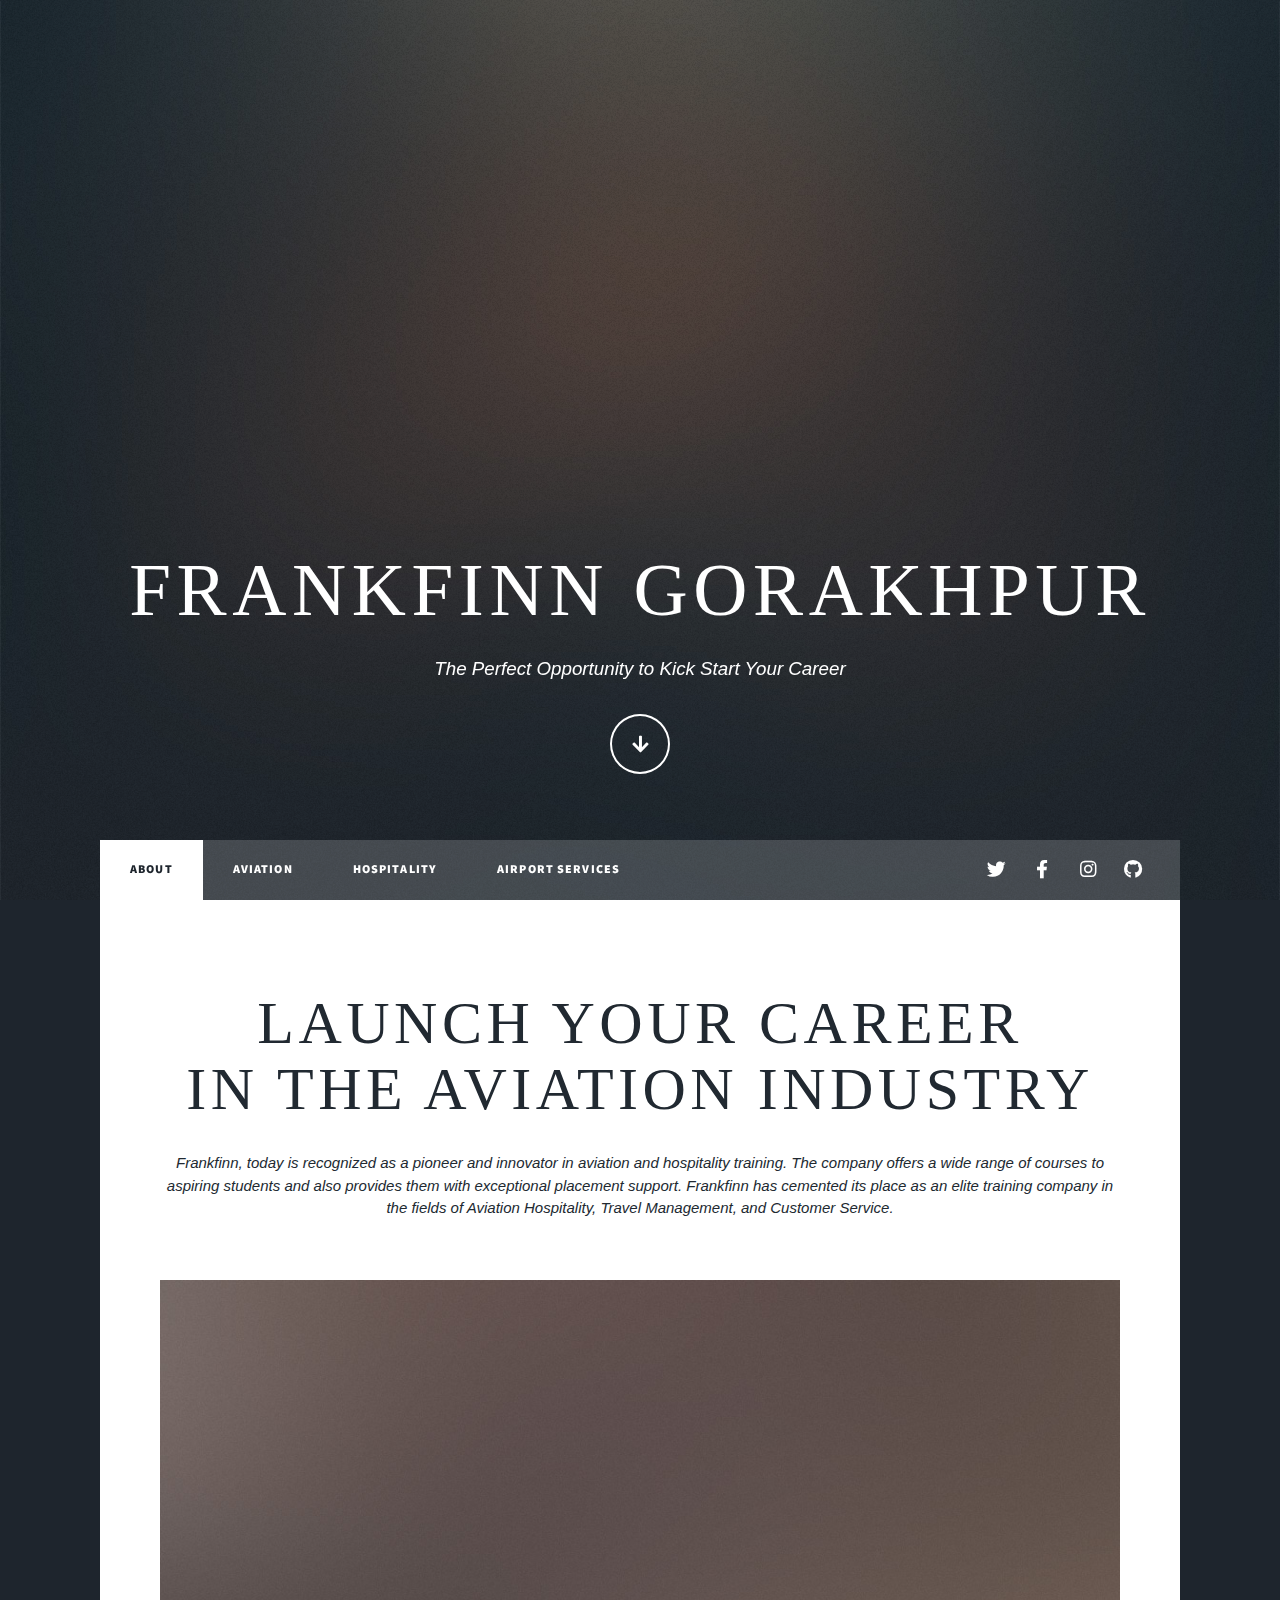
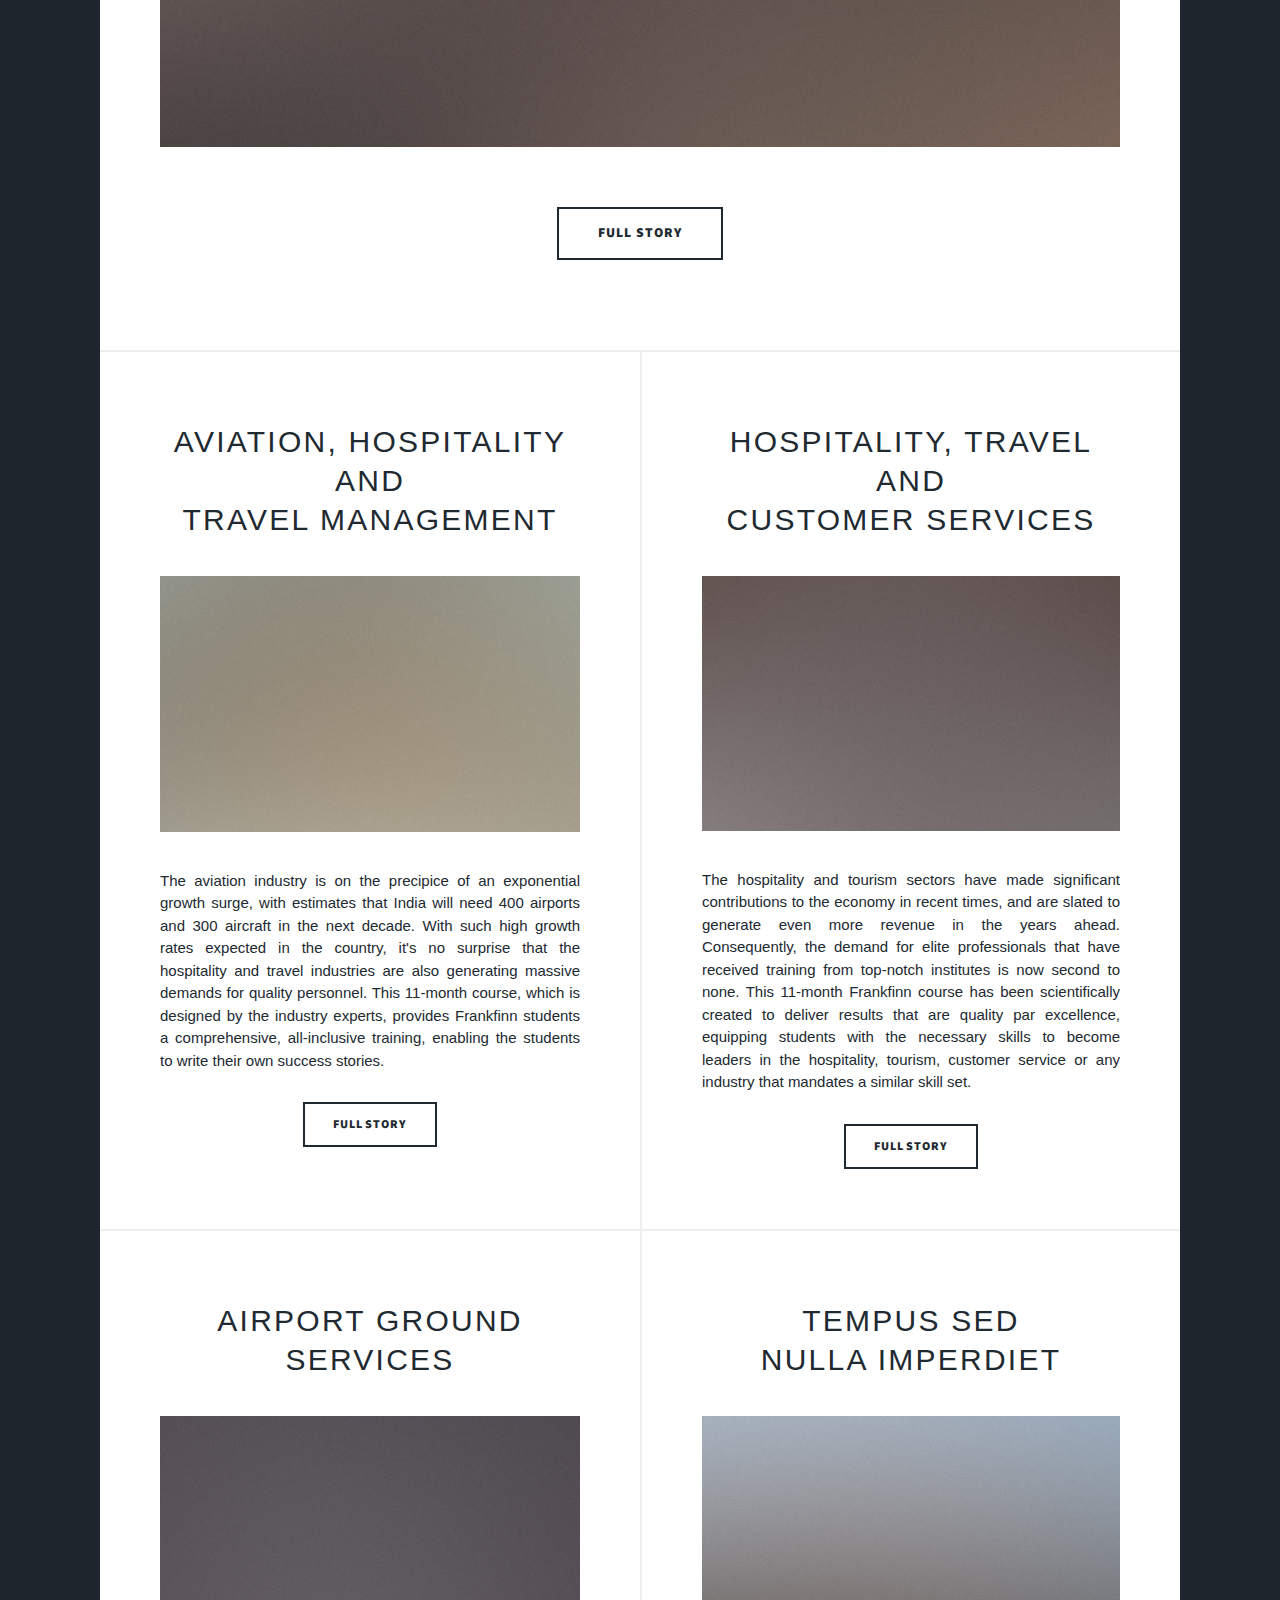
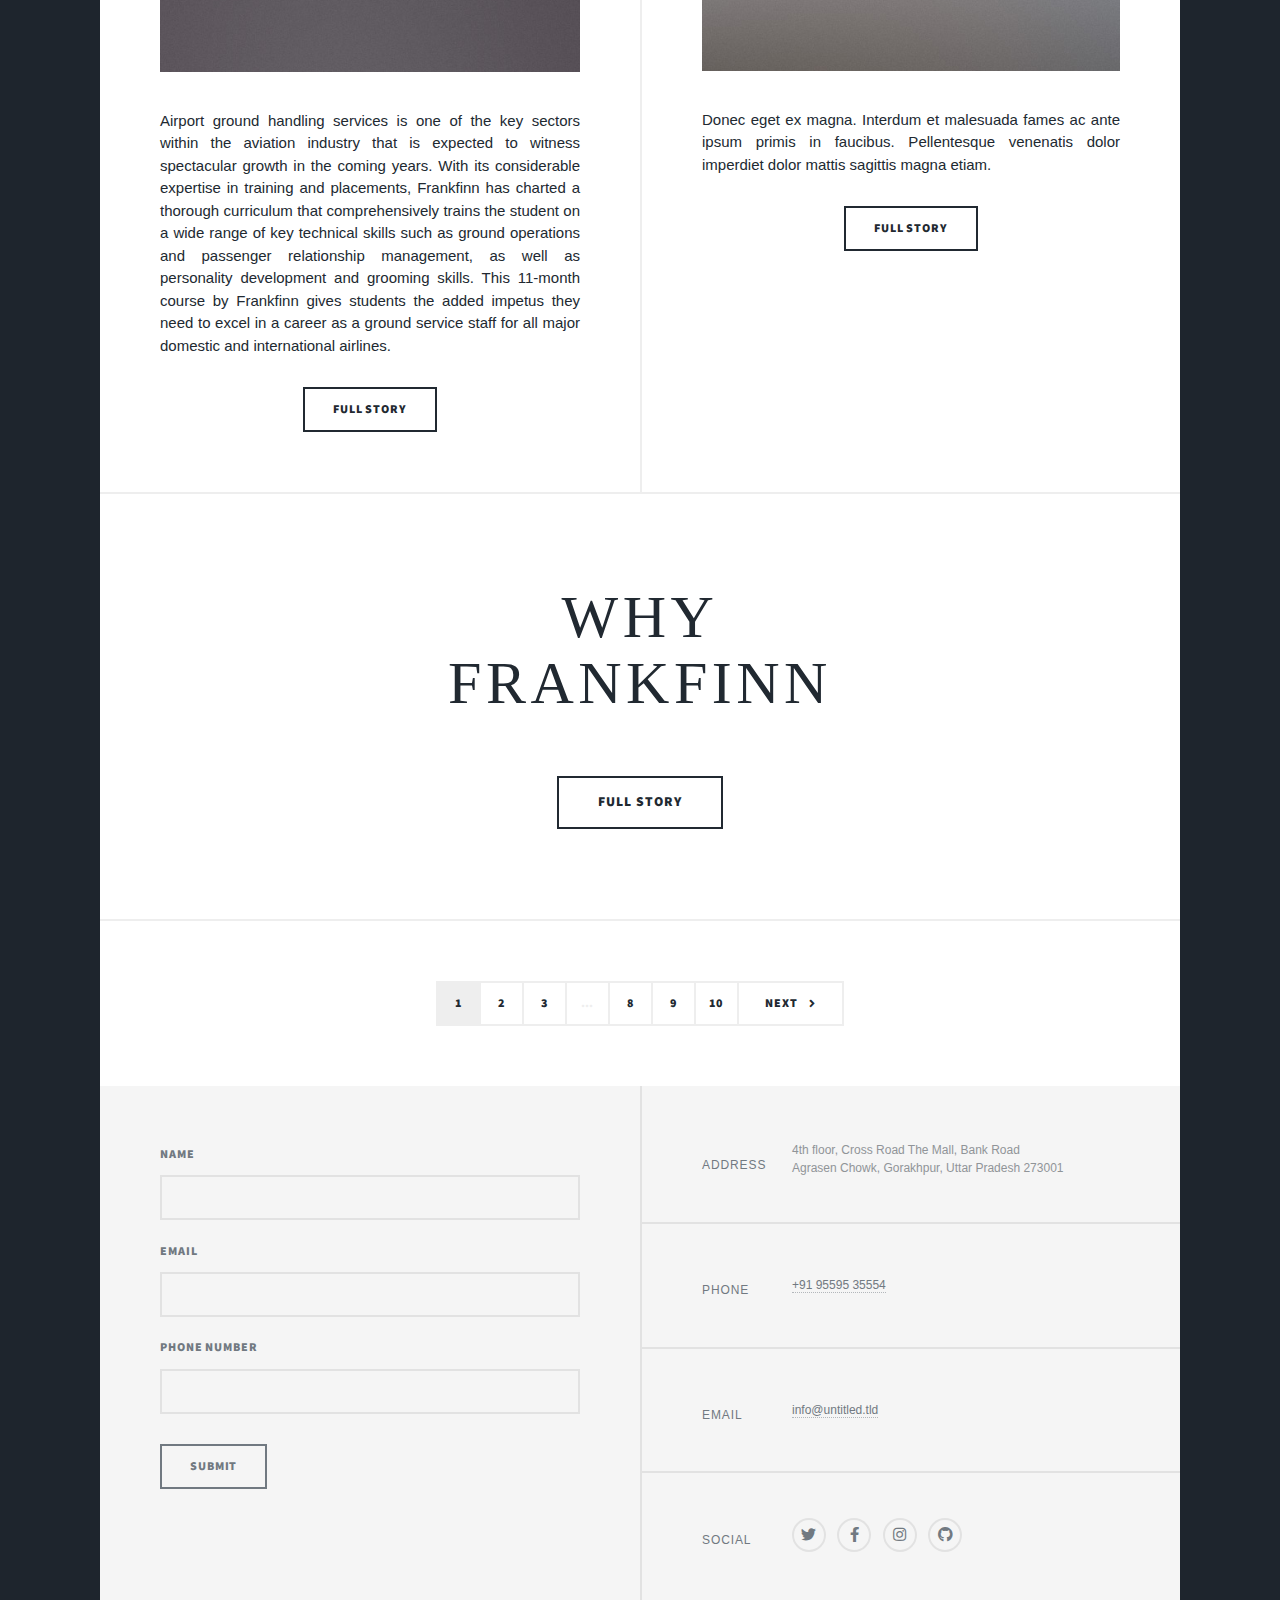
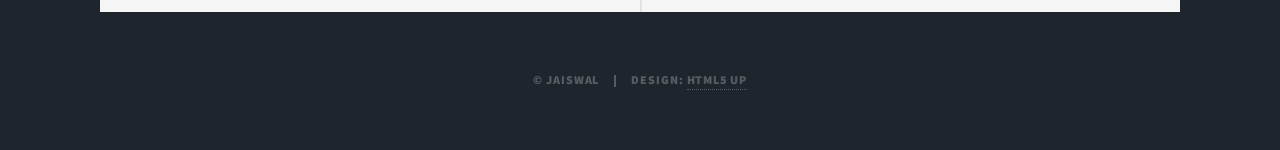
<file: index.html>
<!DOCTYPE HTML>
<!--
	Massively by HTML5 UP
	html5up.net | @ajlkn
	Free for personal and commercial use under the CCA 3.0 license (html5up.net/license)
-->
<html>
	<head>
		<title>Frankfinn Gorakhpur</title>
		<meta charset="utf-8" />
		<meta name="viewport" content="width=device-width, initial-scale=1, user-scalable=no" />
		<link rel="stylesheet" href="assets/css/main.css" />
		<link rel="stylesheet" href="https://www.w3schools.com/w3css/4/w3.css"> 
		<noscript><link rel="stylesheet" href="assets/css/noscript.css" /></noscript>
	</head>
	<body class="is-preload">

		<!-- Wrapper -->
			<div id="wrapper" class="fade-in">

				<!-- Intro -->
					<div id="intro">
						<h1 class="w3-cursive">Frankfinn Gorakhpur </h1>
						<br>
						<p>The Perfect Opportunity to Kick Start Your Career </p>
						<ul class="actions">
							<li><a href="#header" class="button icon solid solo fa-arrow-down scrolly">Continue</a></li>
						</ul>
					</div>

				<!-- Header -->
					<header id="header">
						<a href="index.html" class="logo">Frankfinn GKP</a>
					</header>

				<!-- Nav -->
					<nav id="nav">
						<ul class="links">
							<li class="active"><a href="index.html">About</a></li>
							<li><a href="generic.html">Aviation</a></li>
							<li><a href="generic2.html">Hospitality</a></li>
							<li><a href="generic3.html">Airport Services</a></li>
						<!--	<li><a href="elements.html">Elements Reference</a></li> -->
						</ul>
						<ul class="icons">
							<li><a href="#" class="icon brands fa-twitter"><span class="label">Twitter</span></a></li>
							<li><a href="#" class="icon brands fa-facebook-f"><span class="label">Facebook</span></a></li>
							<li><a href="#" class="icon brands fa-instagram"><span class="label">Instagram</span></a></li>
							<li><a href="#" class="icon brands fa-github"><span class="label">GitHub</span></a></li>
						</ul>
					</nav>

				<!-- Main -->
					<div id="main">

						<!-- Featured Post -->
							<article class="post featured">
								<header class="major">
								<!--	<span class="date">April 25, 2017</span> -->
									<h2 style="font-family:Times New Roman"><a href="generic.html">Launch Your Career<br />
									in the Aviation Industry </a></h2>
									<p>Frankfinn, today is recognized as a pioneer and innovator in aviation and hospitality training. 
									The company offers a wide range of courses to aspiring students and also 
									provides them with exceptional placement support. Frankfinn has cemented its place as an elite 
									training company in the fields of Aviation Hospitality, Travel Management, and Customer Service.</p>
								</header>
								<a href="#" class="image main"><img src="images/pic01.jpg" alt="" /></a>
								<ul class="actions special">
									<li><a href="generic.html" class="button large">Full Story</a></li>
								</ul>
							</article>

						<!-- Posts -->
							<section class="posts">
								<article>
									<header>
									<!--	<span class="date">April 24, 2017</span> -->
										<h2><a href="generic2.html">Aviation, Hospitality and <br />
										Travel Management</a></h2>
									</header>
									<a href="#" class="image fit"><img src="images/pic02.jpg" alt="" /></a>
									<p>The aviation industry is on the precipice of an exponential growth surge, with estimates 
									that India will need 400 airports and 300 aircraft in the next decade. With such high growth 
									rates expected in the country, it's no surprise that the hospitality and travel industries 
									are also generating massive demands for quality personnel. This 11-month course, which is 
									designed by the industry experts, provides Frankfinn students a comprehensive, all-inclusive 
									training, enabling the students to write their own success stories. </p>
									<ul class="actions special">
										<li><a href="generic2.html" class="button">Full Story</a></li>
									</ul>
								</article>
								<article>
									<header>
									<!--	<span class="date">April 22, 2017</span> -->
										<h2><a href="generic3.html">Hospitality, Travel and <br />
										Customer Services</a></h2>
									</header>
									<a href="#" class="image fit"><img src="images/pic03.jpg" alt="" /></a>
									<p>The hospitality and tourism sectors have made significant contributions to the economy in 
									recent times, and are slated to generate even more revenue in the years ahead. Consequently, 
									the demand for elite professionals that have received training from top-notch institutes is 
									now second to none. This 11-month Frankfinn course has been scientifically created to deliver 
									results that are quality par excellence, equipping students with the necessary skills to become 
									leaders in the hospitality, tourism, customer service or any industry that mandates a similar skill set. </p>
									<ul class="actions special">
										<li><a href="generic3.html" class="button">Full Story</a></li>
									</ul>
								</article>
								<article>
									<header>
									<!--	<span class="date">April 18, 2017</span> -->
										<h2><a href="#">Airport Ground <br />
										Services </a></h2>
									</header>
									<a href="#" class="image fit"><img src="images/pic04.jpg" alt="" /></a>
									<p>Airport ground handling services is one of the key sectors within the aviation industry that is expected to witness spectacular growth in the coming years. With its considerable expertise in training and placements, Frankfinn has charted a thorough curriculum that comprehensively trains the student on a wide range of key technical skills such as ground operations and passenger relationship management, as well as personality development and grooming skills. This 11-month course by Frankfinn gives students the added impetus they need to excel in a career as a ground service staff for all major domestic and international airlines. </p>
									<ul class="actions special">
										<li><a href="#" class="button">Full Story</a></li>
									</ul>
								</article>
								<article>
									<header>
									<!--	<span class="date">April 14, 2017</span> -->
										<h2><a href="#">Tempus sed<br />
										nulla imperdiet</a></h2>
									</header>
									<a href="#" class="image fit"><img src="images/pic05.jpg" alt="" /></a>
									<p>Donec eget ex magna. Interdum et malesuada fames ac ante ipsum primis in faucibus. Pellentesque venenatis dolor imperdiet dolor mattis sagittis magna etiam.</p>
									<ul class="actions special">
										<li><a href="#" class="button">Full Story</a></li>
									</ul>
								</article>
							</section>

							<!-- Featured Post -->
							<article class="post featured">
								<header class="major">
								<!--	<span class="date">April 25, 2017</span> -->
									<h2 style="font-family:Times New Roman"><a href="index1.html">Why <br />
									Frankfinn </a></h2>
								</header>
							<!--	<a href="#" class="image main"><img src="images/pic01.jpg" alt="" /></a> -->
								<ul class="actions special">
									<li><a href="index1.html" class="button large">Full Story</a></li>
								</ul>
							</article>

				

						

				<!-- Footer -->
							<footer>
								<div class="pagination">
									<!--<a href="#" class="previous">Prev</a>-->
									<a href="index.html" class="page active">1</a>
									<a href="index1.html" class="page">2</a>
									<a href="index2.html" class="page">3</a>
									<span class="extra">&hellip;</span>
									<a href="#" class="page">8</a>
									<a href="#" class="page">9</a>
									<a href="#" class="page">10</a>
									<a href="#" class="next">Next</a>
								</div>
							</footer>

					</div>


					
			
				
				<!-- Footer -->
					<footer id="footer">
						<section>
							<form method="post" action="welcome.php">
								<div class="fields">
									<div class="field">
										<label for="name">Name</label>
										<input type="text" name="name" id="name" />
									</div>
									<div class="field">
										<label for="email">Email</label>
										<input type="text" name="email" id="email" />
									</div>
									<div class="field">
										<label for="phone">Phone Number</label>
										<input type="text" name="phone" id="phone" />
									</div>
								</div>
								<ul class="actions">
									<li><input type="submit" value="Submit" /></li>
								</ul>
							</form>
						</section>
						<section class="split contact">
							<section class="alt">
								<h3>Address</h3>
								<p>4th floor, Cross Road The Mall, Bank Road<br />
								Agrasen Chowk, Gorakhpur, Uttar Pradesh 273001</p>
							</section>
							<section>
								<h3>Phone</h3>
								<p><a href="#">+91 95595 35554</a></p>
							</section>
							<section>
								<h3>Email</h3>
								<p><a href="#">info@untitled.tld</a></p>
							</section>
							<section>
								<h3>Social</h3>
								<ul class="icons alt">
									<li><a href="#" class="icon brands alt fa-twitter"><span class="label">Twitter</span></a></li>
									<li><a href="#" class="icon brands alt fa-facebook-f"><span class="label">Facebook</span></a></li>
									<li><a href="#" class="icon brands alt fa-instagram"><span class="label">Instagram</span></a></li>
									<li><a href="#" class="icon brands alt fa-github"><span class="label">GitHub</span></a></li>
								</ul>
							</section>
						</section>
					</footer>

				<!-- Copyright -->
					<div id="copyright">
						<ul><li>&copy; Jaiswal</li><li>Design: <a href="https://html5up.net">HTML5 UP</a></li></ul>
					</div>

			</div>

		<!-- Scripts -->
			<script src="assets/js/jquery.min.js"></script>
			<script src="assets/js/jquery.scrollex.min.js"></script>
			<script src="assets/js/jquery.scrolly.min.js"></script>
			<script src="assets/js/browser.min.js"></script>
			<script src="assets/js/breakpoints.min.js"></script>
			<script src="assets/js/util.js"></script>
			<script src="assets/js/main.js"></script>

	</body>
</html>
</file>
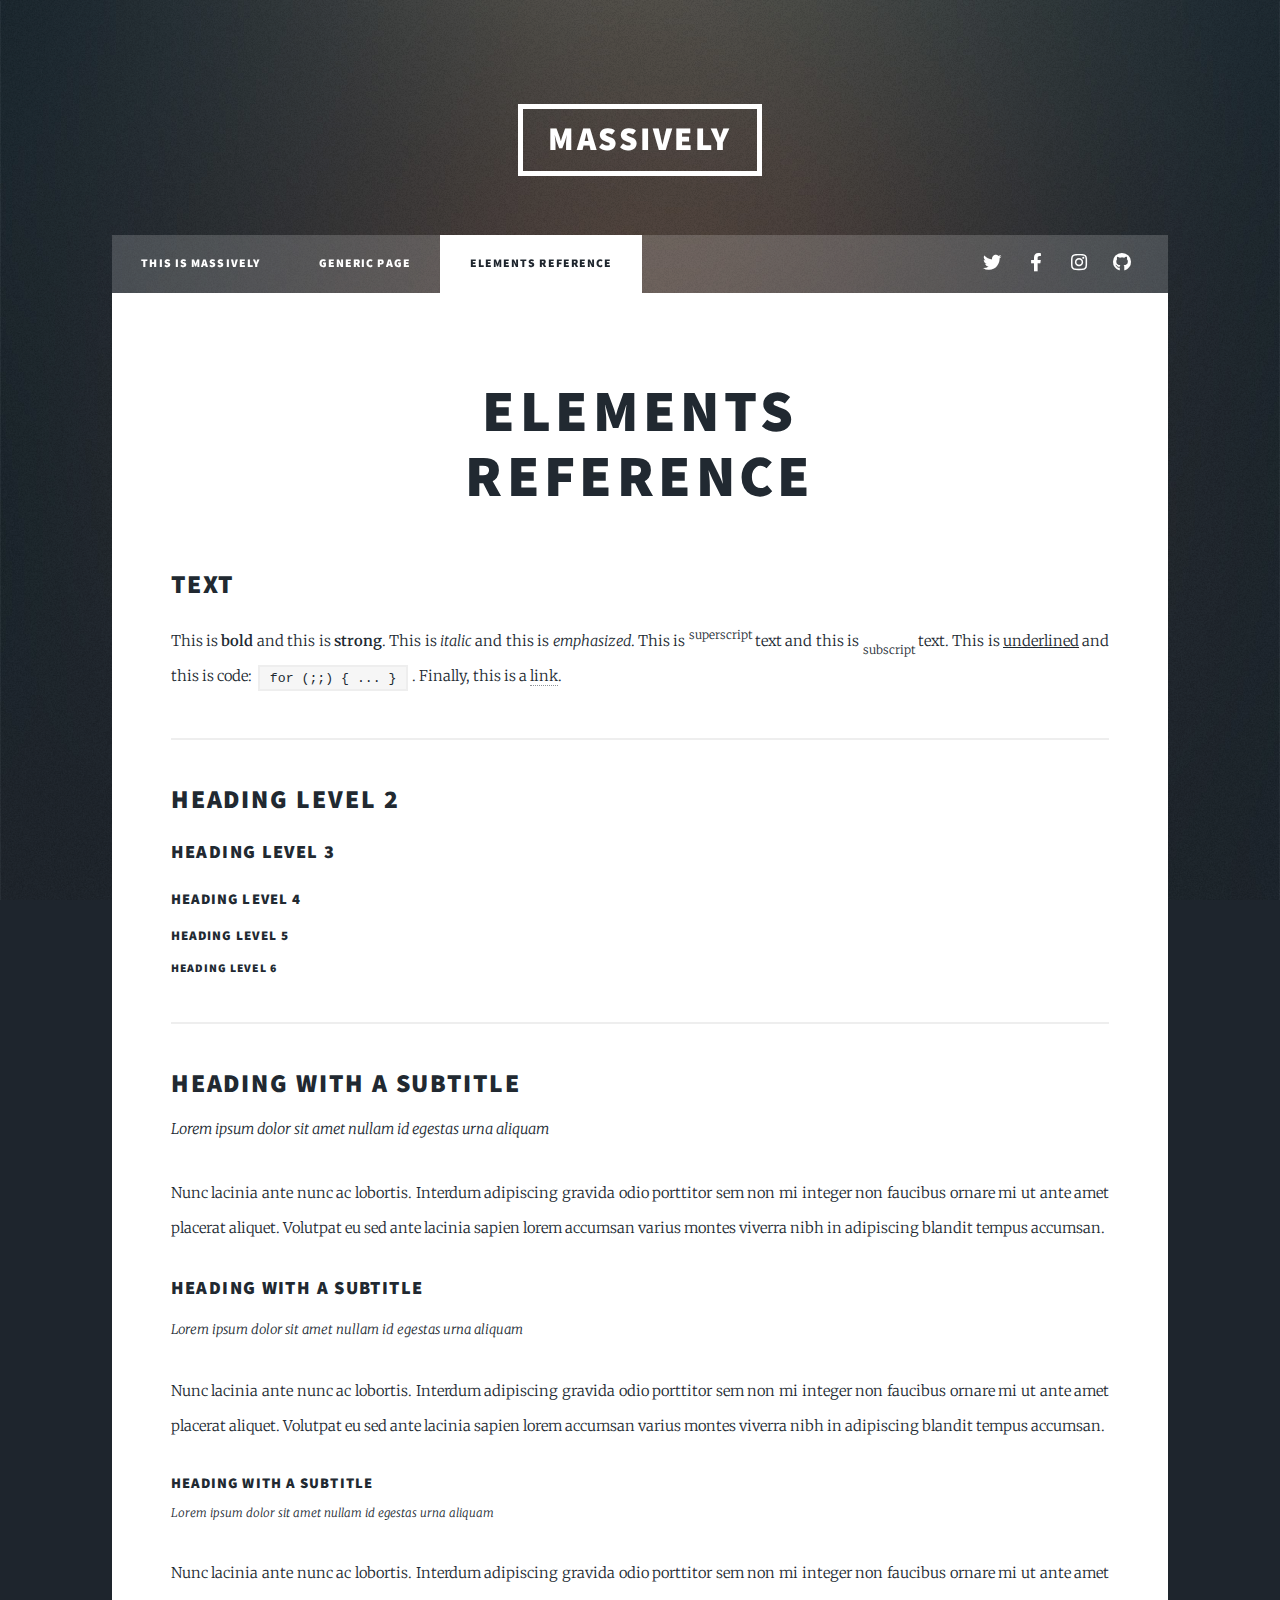
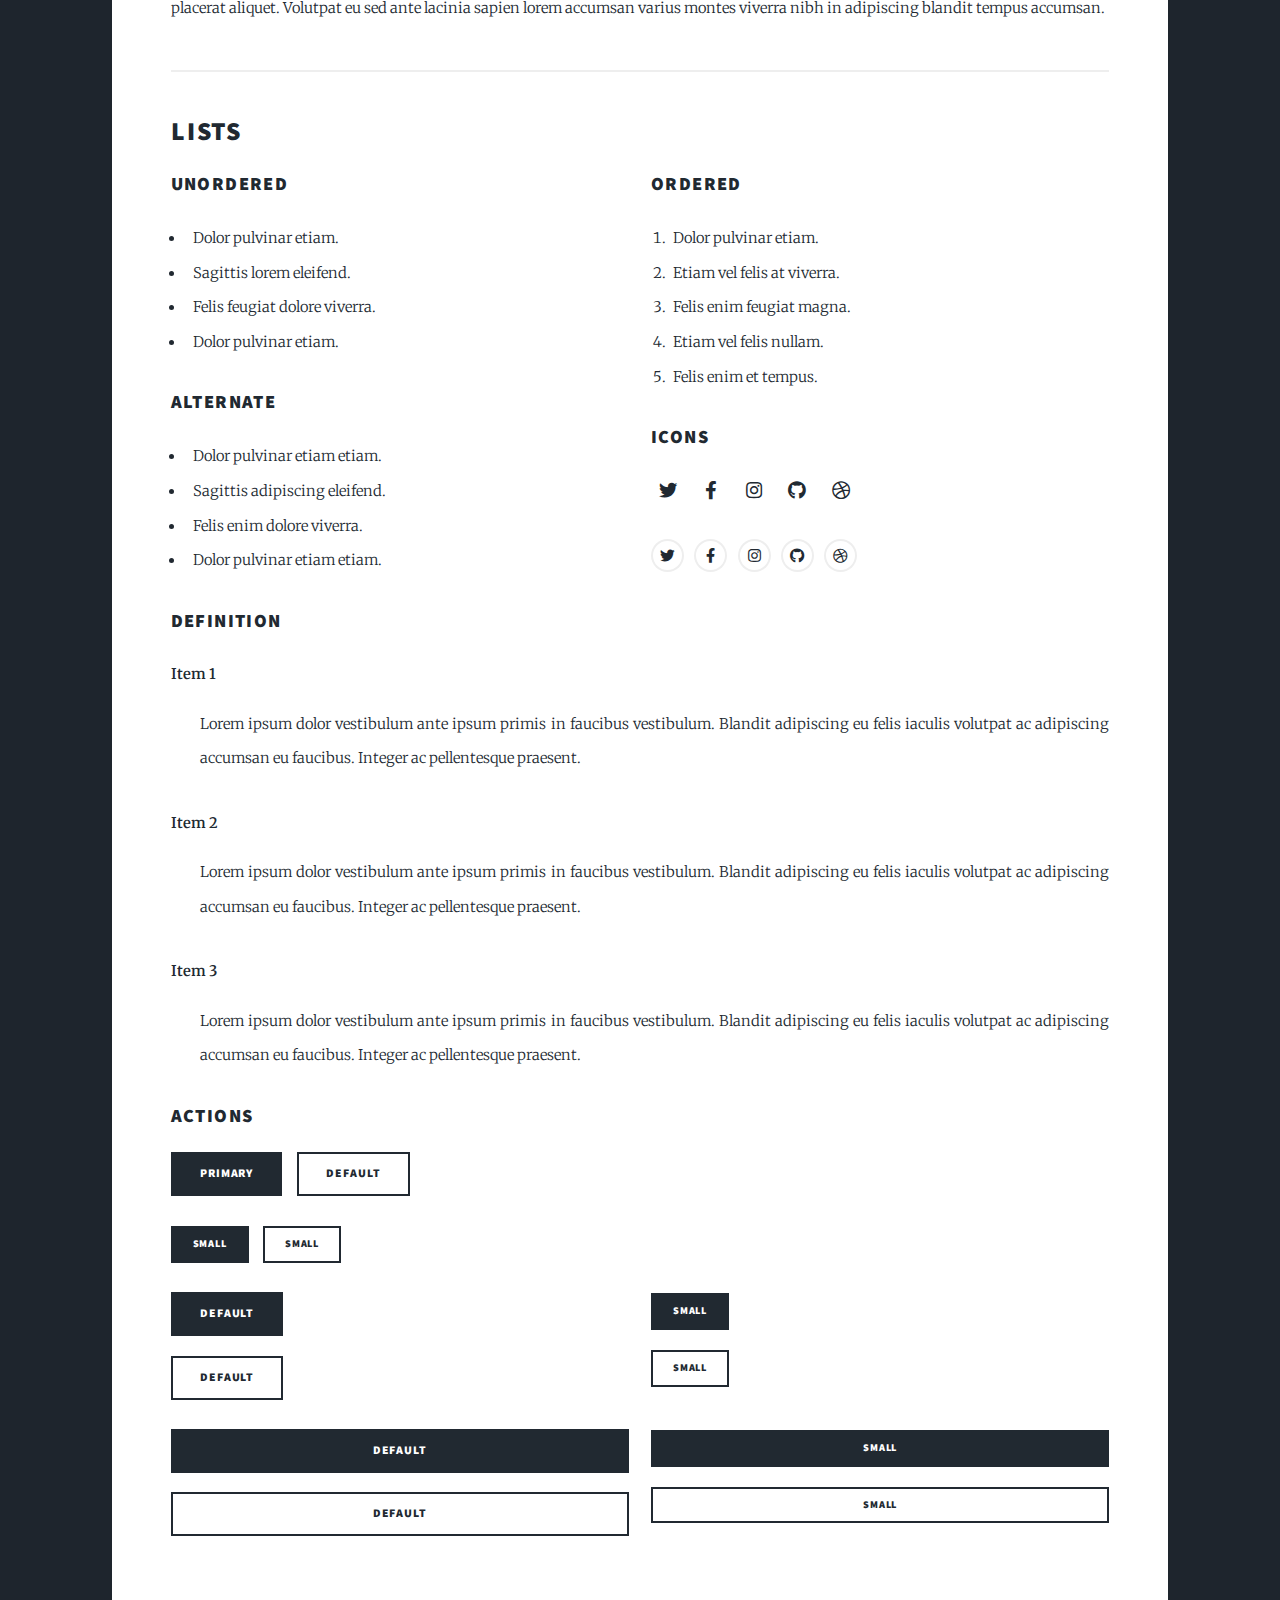
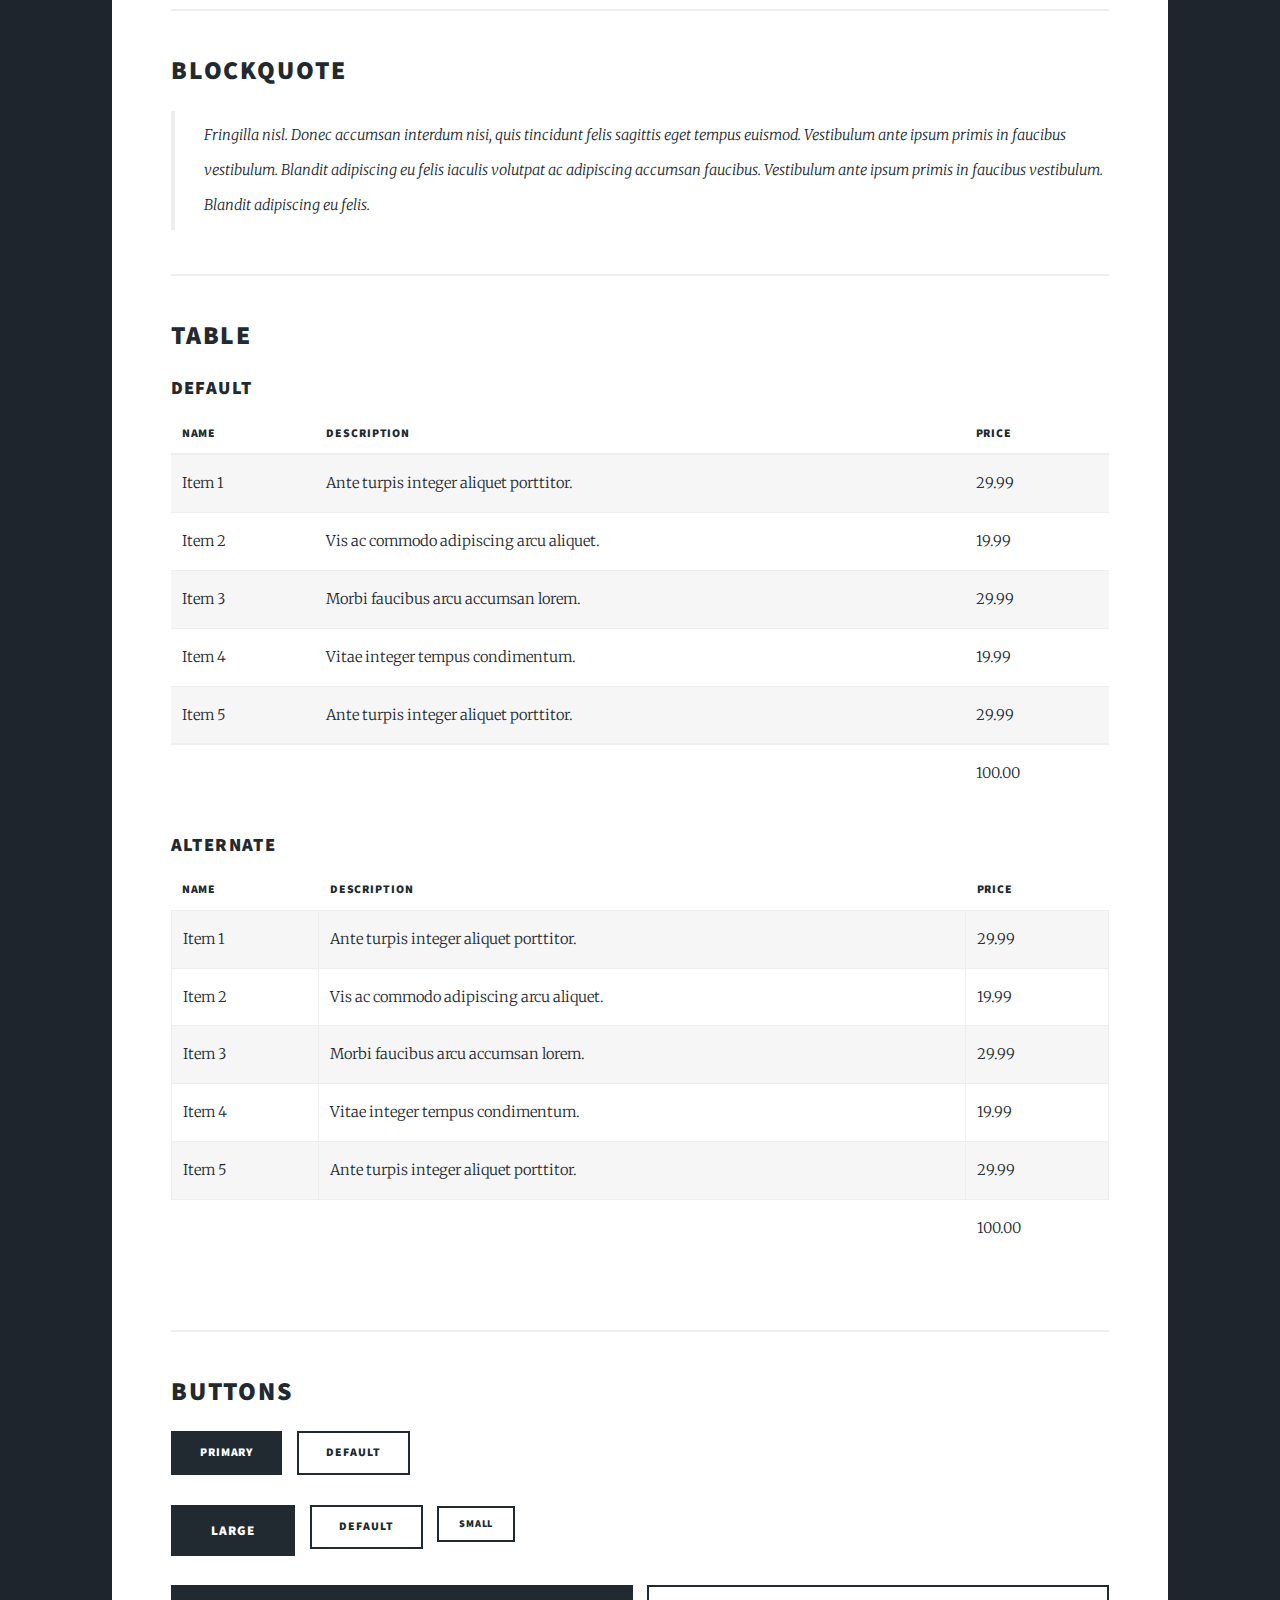
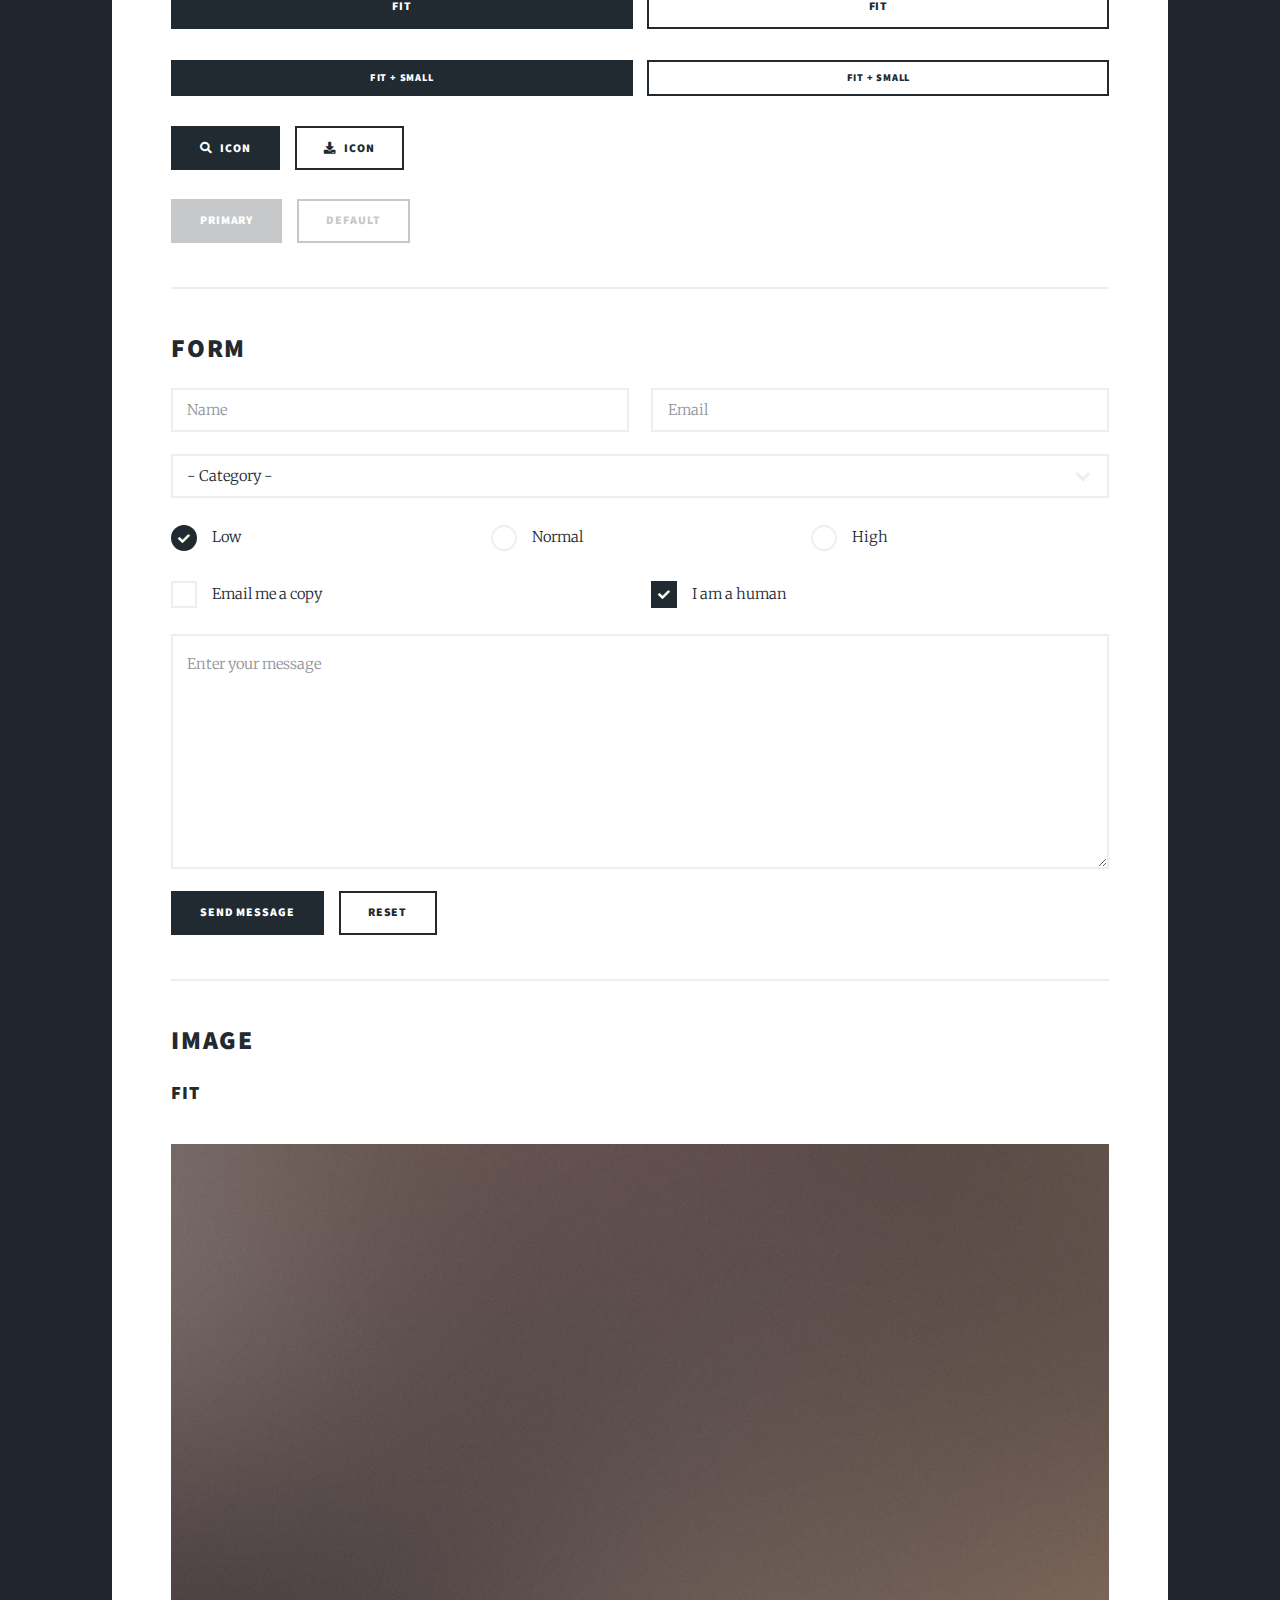
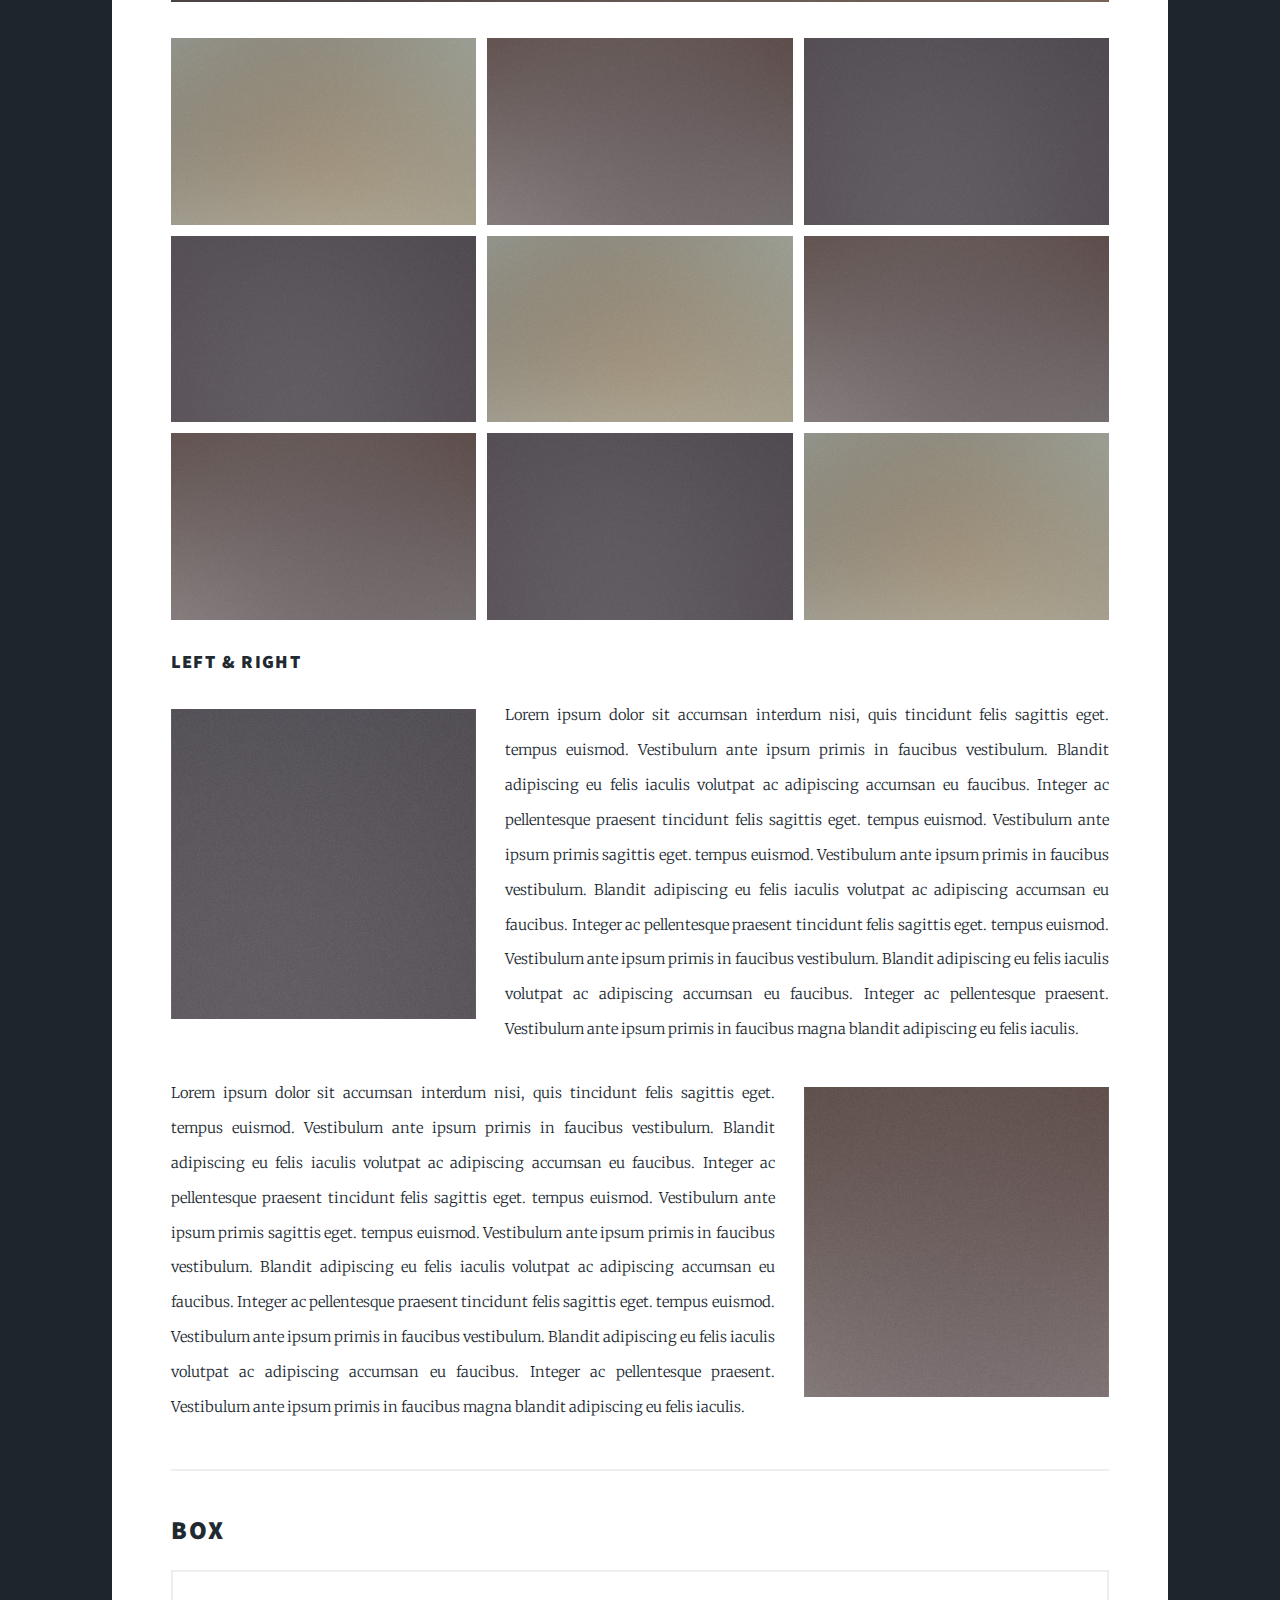
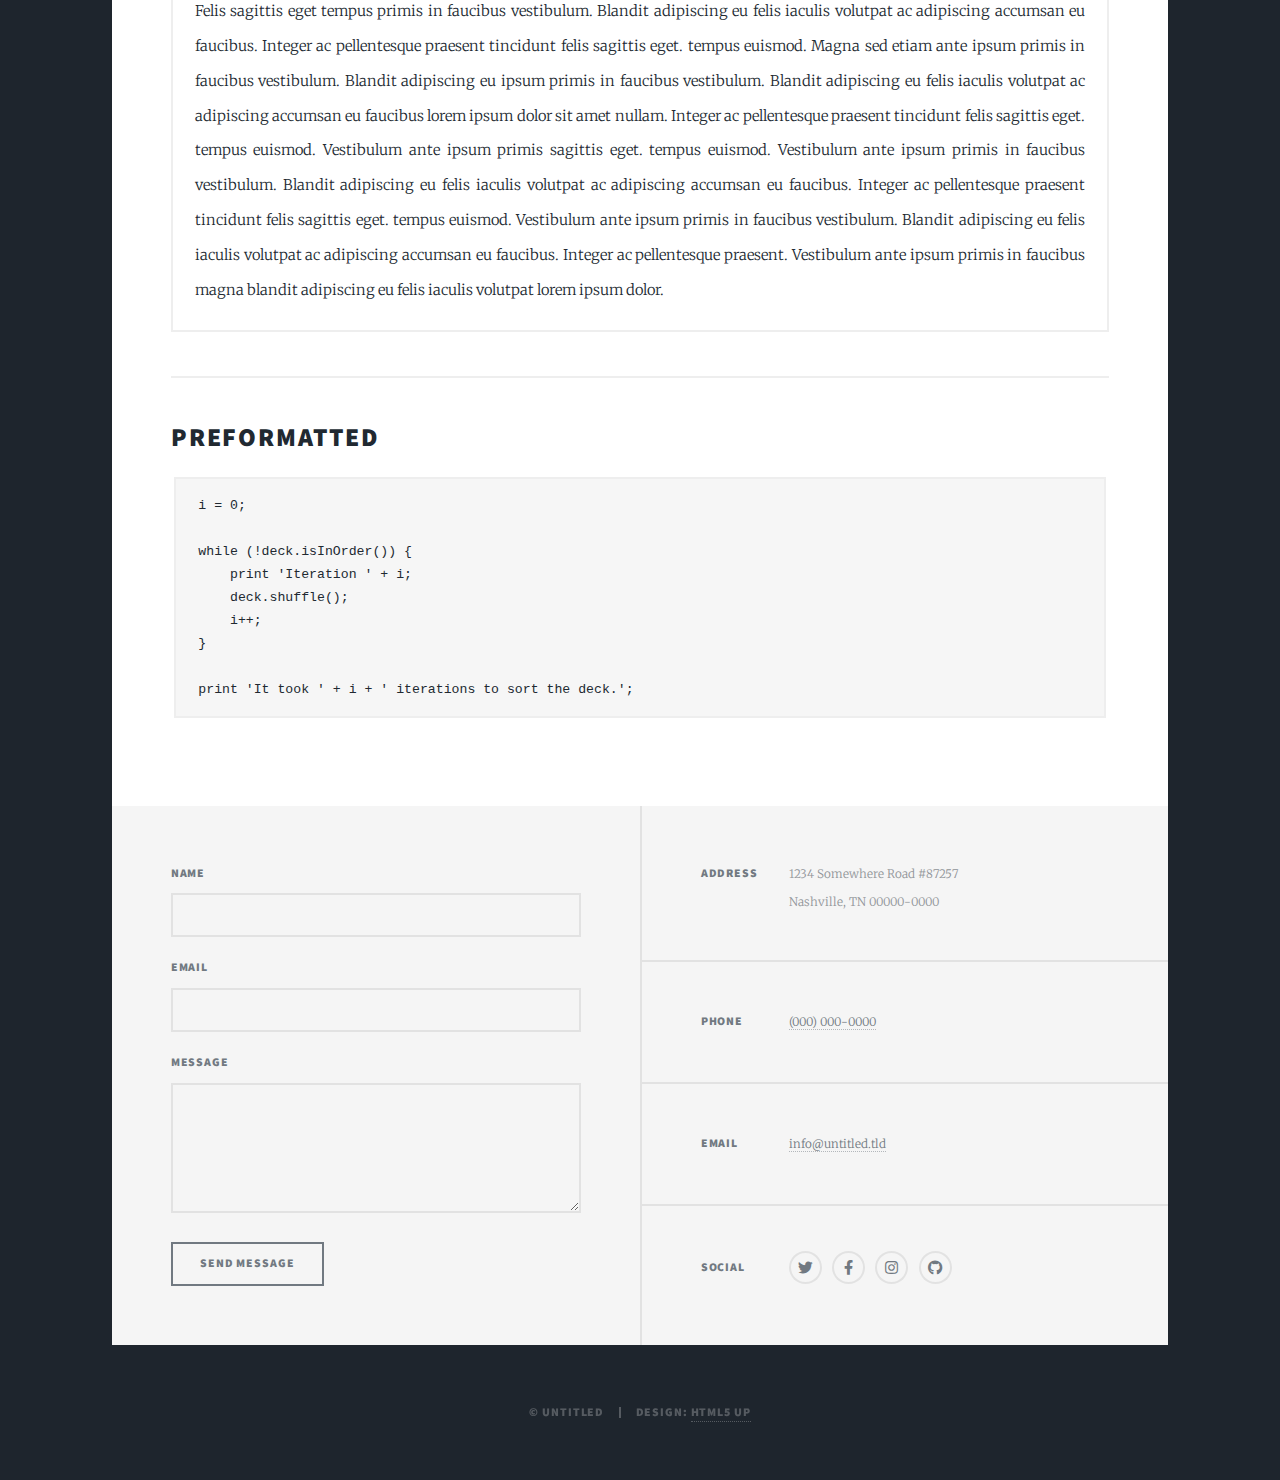
<file: elements.html>
<!DOCTYPE HTML>
<!--
	Massively by HTML5 UP
	html5up.net | @ajlkn
	Free for personal and commercial use under the CCA 3.0 license (html5up.net/license)
-->
<html>
	<head>
		<title>Elements Reference - Massively by HTML5 UP</title>
		<meta charset="utf-8" />
		<meta name="viewport" content="width=device-width, initial-scale=1, user-scalable=no" />
		<link rel="stylesheet" href="assets/css/main.css" />
		<noscript><link rel="stylesheet" href="assets/css/noscript.css" /></noscript>
	</head>
	<body class="is-preload">

		<!-- Wrapper -->
			<div id="wrapper">

				<!-- Header -->
					<header id="header">
						<a href="index.html" class="logo">Massively</a>
					</header>

				<!-- Nav -->
					<nav id="nav">
						<ul class="links">
							<li><a href="index.html">This is Massively</a></li>
							<li><a href="generic.html">Generic Page</a></li>
							<li class="active"><a href="elements.html">Elements Reference</a></li>
						</ul>
						<ul class="icons">
							<li><a href="#" class="icon brands fa-twitter"><span class="label">Twitter</span></a></li>
							<li><a href="#" class="icon brands fa-facebook-f"><span class="label">Facebook</span></a></li>
							<li><a href="#" class="icon brands fa-instagram"><span class="label">Instagram</span></a></li>
							<li><a href="#" class="icon brands fa-github"><span class="label">GitHub</span></a></li>
						</ul>
					</nav>

				<!-- Main -->
					<div id="main">

						<!-- Post -->
							<section class="post">
								<header class="major">
									<h1>Elements<br />
									Reference</h1>
								</header>

								<!-- Text stuff -->
									<h2>Text</h2>
									<p>This is <b>bold</b> and this is <strong>strong</strong>. This is <i>italic</i> and this is <em>emphasized</em>.
									This is <sup>superscript</sup> text and this is <sub>subscript</sub> text.
									This is <u>underlined</u> and this is code: <code>for (;;) { ... }</code>.
									Finally, this is a <a href="#">link</a>.</p>
									<hr />
									<h2>Heading Level 2</h2>
									<h3>Heading Level 3</h3>
									<h4>Heading Level 4</h4>
									<h5>Heading Level 5</h5>
									<h6>Heading Level 6</h6>
									<hr />
									<header>
										<h2>Heading with a Subtitle</h2>
										<p>Lorem ipsum dolor sit amet nullam id egestas urna aliquam</p>
									</header>
									<p>Nunc lacinia ante nunc ac lobortis. Interdum adipiscing gravida odio porttitor sem non mi integer non faucibus ornare mi ut ante amet placerat aliquet. Volutpat eu sed ante lacinia sapien lorem accumsan varius montes viverra nibh in adipiscing blandit tempus accumsan.</p>
									<header>
										<h3>Heading with a Subtitle</h3>
										<p>Lorem ipsum dolor sit amet nullam id egestas urna aliquam</p>
									</header>
									<p>Nunc lacinia ante nunc ac lobortis. Interdum adipiscing gravida odio porttitor sem non mi integer non faucibus ornare mi ut ante amet placerat aliquet. Volutpat eu sed ante lacinia sapien lorem accumsan varius montes viverra nibh in adipiscing blandit tempus accumsan.</p>
									<header>
										<h4>Heading with a Subtitle</h4>
										<p>Lorem ipsum dolor sit amet nullam id egestas urna aliquam</p>
									</header>
									<p>Nunc lacinia ante nunc ac lobortis. Interdum adipiscing gravida odio porttitor sem non mi integer non faucibus ornare mi ut ante amet placerat aliquet. Volutpat eu sed ante lacinia sapien lorem accumsan varius montes viverra nibh in adipiscing blandit tempus accumsan.</p>

									<hr />

								<!-- Lists -->
									<h2>Lists</h2>
									<div class="row">
										<div class="col-6 col-12-small">

											<h3>Unordered</h3>
											<ul>
												<li>Dolor pulvinar etiam.</li>
												<li>Sagittis lorem eleifend.</li>
												<li>Felis feugiat dolore viverra.</li>
												<li>Dolor pulvinar etiam.</li>
											</ul>

											<h3>Alternate</h3>
											<ul class="alt">
												<li>Dolor pulvinar etiam etiam.</li>
												<li>Sagittis adipiscing eleifend.</li>
												<li>Felis enim dolore viverra.</li>
												<li>Dolor pulvinar etiam etiam.</li>
											</ul>

										</div>
										<div class="col-6 col-12-small">

											<h3>Ordered</h3>
											<ol>
												<li>Dolor pulvinar etiam.</li>
												<li>Etiam vel felis at viverra.</li>
												<li>Felis enim feugiat magna.</li>
												<li>Etiam vel felis nullam.</li>
												<li>Felis enim et tempus.</li>
											</ol>

											<h3>Icons</h3>
											<ul class="icons">
												<li><a href="#" class="icon brands fa-twitter"><span class="label">Twitter</span></a></li>
												<li><a href="#" class="icon brands fa-facebook-f"><span class="label">Facebook</span></a></li>
												<li><a href="#" class="icon brands fa-instagram"><span class="label">Instagram</span></a></li>
												<li><a href="#" class="icon brands fa-github"><span class="label">Github</span></a></li>
												<li><a href="#" class="icon brands fa-dribbble"><span class="label">Dribbble</span></a></li>
											</ul>
											<ul class="icons alt">
												<li><a href="#" class="icon brands alt fa-twitter"><span class="label">Twitter</span></a></li>
												<li><a href="#" class="icon brands alt fa-facebook-f"><span class="label">Facebook</span></a></li>
												<li><a href="#" class="icon brands alt fa-instagram"><span class="label">Instagram</span></a></li>
												<li><a href="#" class="icon brands alt fa-github"><span class="label">Github</span></a></li>
												<li><a href="#" class="icon brands alt fa-dribbble"><span class="label">Dribbble</span></a></li>
											</ul>

										</div>
									</div>
									<h3>Definition</h3>
									<dl>
										<dt>Item 1</dt>
										<dd>
											<p>Lorem ipsum dolor vestibulum ante ipsum primis in faucibus vestibulum. Blandit adipiscing eu felis iaculis volutpat ac adipiscing accumsan eu faucibus. Integer ac pellentesque praesent.</p>
										</dd>
										<dt>Item 2</dt>
										<dd>
											<p>Lorem ipsum dolor vestibulum ante ipsum primis in faucibus vestibulum. Blandit adipiscing eu felis iaculis volutpat ac adipiscing accumsan eu faucibus. Integer ac pellentesque praesent.</p>
										</dd>
										<dt>Item 3</dt>
										<dd>
											<p>Lorem ipsum dolor vestibulum ante ipsum primis in faucibus vestibulum. Blandit adipiscing eu felis iaculis volutpat ac adipiscing accumsan eu faucibus. Integer ac pellentesque praesent.</p>
										</dd>
									</dl>

									<h3>Actions</h3>
									<ul class="actions">
										<li><a href="#" class="button primary">Primary</a></li>
										<li><a href="#" class="button">Default</a></li>
									</ul>
									<ul class="actions small">
										<li><a href="#" class="button primary small">Small</a></li>
										<li><a href="#" class="button small">Small</a></li>
									</ul>
									<div class="row">
										<div class="col-6 col-12-small">
											<ul class="actions stacked">
												<li><a href="#" class="button primary">Default</a></li>
												<li><a href="#" class="button">Default</a></li>
											</ul>
										</div>
										<div class="col-6 col-12-small">
											<ul class="actions stacked">
												<li><a href="#" class="button primary small">Small</a></li>
												<li><a href="#" class="button small">Small</a></li>
											</ul>
										</div>
									</div>
									<div class="row">
										<div class="col-6 col-12-small">
											<ul class="actions stacked">
												<li><a href="#" class="button primary fit">Default</a></li>
												<li><a href="#" class="button fit">Default</a></li>
											</ul>
										</div>
										<div class="col-6 col-12-small">
											<ul class="actions stacked">
												<li><a href="#" class="button primary small fit">Small</a></li>
												<li><a href="#" class="button small fit">Small</a></li>
											</ul>
										</div>
									</div>

									<hr />

								<!-- Blockquote -->
									<h2>Blockquote</h2>
									<blockquote>Fringilla nisl. Donec accumsan interdum nisi, quis tincidunt felis sagittis eget tempus euismod. Vestibulum ante ipsum primis in faucibus vestibulum. Blandit adipiscing eu felis iaculis volutpat ac adipiscing accumsan faucibus. Vestibulum ante ipsum primis in faucibus vestibulum. Blandit adipiscing eu felis.</blockquote>

									<hr />

								<!-- Table -->
									<h2>Table</h2>

									<h3>Default</h3>
									<div class="table-wrapper">
										<table>
											<thead>
												<tr>
													<th>Name</th>
													<th>Description</th>
													<th>Price</th>
												</tr>
											</thead>
											<tbody>
												<tr>
													<td>Item 1</td>
													<td>Ante turpis integer aliquet porttitor.</td>
													<td>29.99</td>
												</tr>
												<tr>
													<td>Item 2</td>
													<td>Vis ac commodo adipiscing arcu aliquet.</td>
													<td>19.99</td>
												</tr>
												<tr>
													<td>Item 3</td>
													<td> Morbi faucibus arcu accumsan lorem.</td>
													<td>29.99</td>
												</tr>
												<tr>
													<td>Item 4</td>
													<td>Vitae integer tempus condimentum.</td>
													<td>19.99</td>
												</tr>
												<tr>
													<td>Item 5</td>
													<td>Ante turpis integer aliquet porttitor.</td>
													<td>29.99</td>
												</tr>
											</tbody>
											<tfoot>
												<tr>
													<td colspan="2"></td>
													<td>100.00</td>
												</tr>
											</tfoot>
										</table>
									</div>

									<h3>Alternate</h3>
									<div class="table-wrapper">
										<table class="alt">
											<thead>
												<tr>
													<th>Name</th>
													<th>Description</th>
													<th>Price</th>
												</tr>
											</thead>
											<tbody>
												<tr>
													<td>Item 1</td>
													<td>Ante turpis integer aliquet porttitor.</td>
													<td>29.99</td>
												</tr>
												<tr>
													<td>Item 2</td>
													<td>Vis ac commodo adipiscing arcu aliquet.</td>
													<td>19.99</td>
												</tr>
												<tr>
													<td>Item 3</td>
													<td> Morbi faucibus arcu accumsan lorem.</td>
													<td>29.99</td>
												</tr>
												<tr>
													<td>Item 4</td>
													<td>Vitae integer tempus condimentum.</td>
													<td>19.99</td>
												</tr>
												<tr>
													<td>Item 5</td>
													<td>Ante turpis integer aliquet porttitor.</td>
													<td>29.99</td>
												</tr>
											</tbody>
											<tfoot>
												<tr>
													<td colspan="2"></td>
													<td>100.00</td>
												</tr>
											</tfoot>
										</table>
									</div>

									<hr />

								<!-- Buttons -->
									<h2>Buttons</h2>
									<ul class="actions">
										<li><a href="#" class="button primary">Primary</a></li>
										<li><a href="#" class="button">Default</a></li>
									</ul>
									<ul class="actions">
										<li><a href="#" class="button primary large">Large</a></li>
										<li><a href="#" class="button">Default</a></li>
										<li><a href="#" class="button small">Small</a></li>
									</ul>
									<ul class="actions fit">
										<li><a href="#" class="button primary fit">Fit</a></li>
										<li><a href="#" class="button fit">Fit</a></li>
									</ul>
									<ul class="actions fit small">
										<li><a href="#" class="button primary fit small">Fit + Small</a></li>
										<li><a href="#" class="button fit small">Fit + Small</a></li>
									</ul>
									<ul class="actions">
										<li><a href="#" class="button primary icon solid fa-search">Icon</a></li>
										<li><a href="#" class="button icon solid fa-download">Icon</a></li>
									</ul>
									<ul class="actions">
										<li><span class="button primary disabled">Primary</span></li>
										<li><span class="button disabled">Default</span></li>
									</ul>

									<hr />

								<!-- Form -->
									<h2>Form</h2>

									<form method="post" action="#">
										<div class="row gtr-uniform">
											<div class="col-6 col-12-xsmall">
												<input type="text" name="demo-name" id="demo-name" value="" placeholder="Name" />
											</div>
											<div class="col-6 col-12-xsmall">
												<input type="email" name="demo-email" id="demo-email" value="" placeholder="Email" />
											</div>
											<!-- Break -->
											<div class="col-12">
												<select name="demo-category" id="demo-category">
													<option value="">- Category -</option>
													<option value="1">Manufacturing</option>
													<option value="1">Shipping</option>
													<option value="1">Administration</option>
													<option value="1">Human Resources</option>
												</select>
											</div>
											<!-- Break -->
											<div class="col-4 col-12-small">
												<input type="radio" id="demo-priority-low" name="demo-priority" checked>
												<label for="demo-priority-low">Low</label>
											</div>
											<div class="col-4 col-12-small">
												<input type="radio" id="demo-priority-normal" name="demo-priority">
												<label for="demo-priority-normal">Normal</label>
											</div>
											<div class="col-4 col-12-small">
												<input type="radio" id="demo-priority-high" name="demo-priority">
												<label for="demo-priority-high">High</label>
											</div>
											<!-- Break -->
											<div class="col-6 col-12-small">
												<input type="checkbox" id="demo-copy" name="demo-copy">
												<label for="demo-copy">Email me a copy</label>
											</div>
											<div class="col-6 col-12-small">
												<input type="checkbox" id="demo-human" name="demo-human" checked>
												<label for="demo-human">I am a human</label>
											</div>
											<!-- Break -->
											<div class="col-12">
												<textarea name="demo-message" id="demo-message" placeholder="Enter your message" rows="6"></textarea>
											</div>
											<!-- Break -->
											<div class="col-12">
												<ul class="actions">
													<li><input type="submit" value="Send Message" class="primary" /></li>
													<li><input type="reset" value="Reset" /></li>
												</ul>
											</div>
										</div>
									</form>

									<hr />

								<!-- Image -->
									<h2>Image</h2>

									<h3>Fit</h3>
									<span class="image fit"><img src="images/pic01.jpg" alt="" /></span>
									<div class="box alt">
										<div class="row gtr-50 gtr-uniform">
											<div class="col-4"><span class="image fit"><img src="images/pic02.jpg" alt="" /></span></div>
											<div class="col-4"><span class="image fit"><img src="images/pic03.jpg" alt="" /></span></div>
											<div class="col-4"><span class="image fit"><img src="images/pic04.jpg" alt="" /></span></div>
											<!-- Break -->
											<div class="col-4"><span class="image fit"><img src="images/pic04.jpg" alt="" /></span></div>
											<div class="col-4"><span class="image fit"><img src="images/pic02.jpg" alt="" /></span></div>
											<div class="col-4"><span class="image fit"><img src="images/pic03.jpg" alt="" /></span></div>
											<!-- Break -->
											<div class="col-4"><span class="image fit"><img src="images/pic03.jpg" alt="" /></span></div>
											<div class="col-4"><span class="image fit"><img src="images/pic04.jpg" alt="" /></span></div>
											<div class="col-4"><span class="image fit"><img src="images/pic02.jpg" alt="" /></span></div>
										</div>
									</div>

									<h3>Left &amp; Right</h3>
									<p><span class="image left"><img src="images/pic08.jpg" alt="" /></span>Lorem ipsum dolor sit accumsan interdum nisi, quis tincidunt felis sagittis eget. tempus euismod. Vestibulum ante ipsum primis in faucibus vestibulum. Blandit adipiscing eu felis iaculis volutpat ac adipiscing accumsan eu faucibus. Integer ac pellentesque praesent tincidunt felis sagittis eget. tempus euismod. Vestibulum ante ipsum primis sagittis eget. tempus euismod. Vestibulum ante ipsum primis in faucibus vestibulum. Blandit adipiscing eu felis iaculis volutpat ac adipiscing accumsan eu faucibus. Integer ac pellentesque praesent tincidunt felis sagittis eget. tempus euismod. Vestibulum ante ipsum primis in faucibus vestibulum. Blandit adipiscing eu felis iaculis volutpat ac adipiscing accumsan eu faucibus. Integer ac pellentesque praesent. Vestibulum ante ipsum primis in faucibus magna blandit adipiscing eu felis iaculis.</p>
									<p><span class="image right"><img src="images/pic09.jpg" alt="" /></span>Lorem ipsum dolor sit accumsan interdum nisi, quis tincidunt felis sagittis eget. tempus euismod. Vestibulum ante ipsum primis in faucibus vestibulum. Blandit adipiscing eu felis iaculis volutpat ac adipiscing accumsan eu faucibus. Integer ac pellentesque praesent tincidunt felis sagittis eget. tempus euismod. Vestibulum ante ipsum primis sagittis eget. tempus euismod. Vestibulum ante ipsum primis in faucibus vestibulum. Blandit adipiscing eu felis iaculis volutpat ac adipiscing accumsan eu faucibus. Integer ac pellentesque praesent tincidunt felis sagittis eget. tempus euismod. Vestibulum ante ipsum primis in faucibus vestibulum. Blandit adipiscing eu felis iaculis volutpat ac adipiscing accumsan eu faucibus. Integer ac pellentesque praesent. Vestibulum ante ipsum primis in faucibus magna blandit adipiscing eu felis iaculis.</p>

									<hr />

								<!-- Box -->
									<h2>Box</h2>
									<div class="box">
										<p>Felis sagittis eget tempus primis in faucibus vestibulum. Blandit adipiscing eu felis iaculis volutpat ac adipiscing accumsan eu faucibus. Integer ac pellentesque praesent tincidunt felis sagittis eget. tempus euismod. Magna sed etiam ante ipsum primis in faucibus vestibulum. Blandit adipiscing eu ipsum primis in faucibus vestibulum. Blandit adipiscing eu felis iaculis volutpat ac adipiscing accumsan eu faucibus lorem ipsum dolor sit amet nullam. Integer ac pellentesque praesent tincidunt felis sagittis eget. tempus euismod. Vestibulum ante ipsum primis sagittis eget. tempus euismod. Vestibulum ante ipsum primis in faucibus vestibulum. Blandit adipiscing eu felis iaculis volutpat ac adipiscing accumsan eu faucibus. Integer ac pellentesque praesent tincidunt felis sagittis eget. tempus euismod. Vestibulum ante ipsum primis in faucibus vestibulum. Blandit adipiscing eu felis iaculis volutpat ac adipiscing accumsan eu faucibus. Integer ac pellentesque praesent. Vestibulum ante ipsum primis in faucibus magna blandit adipiscing eu felis iaculis volutpat lorem ipsum dolor.</p>
									</div>

									<hr />

								<!-- Preformatted Code -->
									<h2>Preformatted</h2>
									<pre><code>i = 0;

while (!deck.isInOrder()) {
    print 'Iteration ' + i;
    deck.shuffle();
    i++;
}

print 'It took ' + i + ' iterations to sort the deck.';
</code></pre>

							</section>

					</div>

				<!-- Footer -->
					<footer id="footer">
						<section>
							<form method="post" action="#">
								<div class="fields">
									<div class="field">
										<label for="name">Name</label>
										<input type="text" name="name" id="name" />
									</div>
									<div class="field">
										<label for="email">Email</label>
										<input type="text" name="email" id="email" />
									</div>
									<div class="field">
										<label for="message">Message</label>
										<textarea name="message" id="message" rows="3"></textarea>
									</div>
								</div>
								<ul class="actions">
									<li><input type="submit" value="Send Message" /></li>
								</ul>
							</form>
						</section>
						<section class="split contact">
							<section class="alt">
								<h3>Address</h3>
								<p>1234 Somewhere Road #87257<br />
								Nashville, TN 00000-0000</p>
							</section>
							<section>
								<h3>Phone</h3>
								<p><a href="#">(000) 000-0000</a></p>
							</section>
							<section>
								<h3>Email</h3>
								<p><a href="#">info@untitled.tld</a></p>
							</section>
							<section>
								<h3>Social</h3>
								<ul class="icons alt">
									<li><a href="#" class="icon brands alt fa-twitter"><span class="label">Twitter</span></a></li>
									<li><a href="#" class="icon brands alt fa-facebook-f"><span class="label">Facebook</span></a></li>
									<li><a href="#" class="icon brands alt fa-instagram"><span class="label">Instagram</span></a></li>
									<li><a href="#" class="icon brands alt fa-github"><span class="label">GitHub</span></a></li>
								</ul>
							</section>
						</section>
					</footer>

				<!-- Copyright -->
					<div id="copyright">
						<ul><li>&copy; Untitled</li><li>Design: <a href="https://html5up.net">HTML5 UP</a></li></ul>
					</div>

			</div>

		<!-- Scripts -->
			<script src="assets/js/jquery.min.js"></script>
			<script src="assets/js/jquery.scrollex.min.js"></script>
			<script src="assets/js/jquery.scrolly.min.js"></script>
			<script src="assets/js/browser.min.js"></script>
			<script src="assets/js/breakpoints.min.js"></script>
			<script src="assets/js/util.js"></script>
			<script src="assets/js/main.js"></script>

	</body>
</html>
</file>
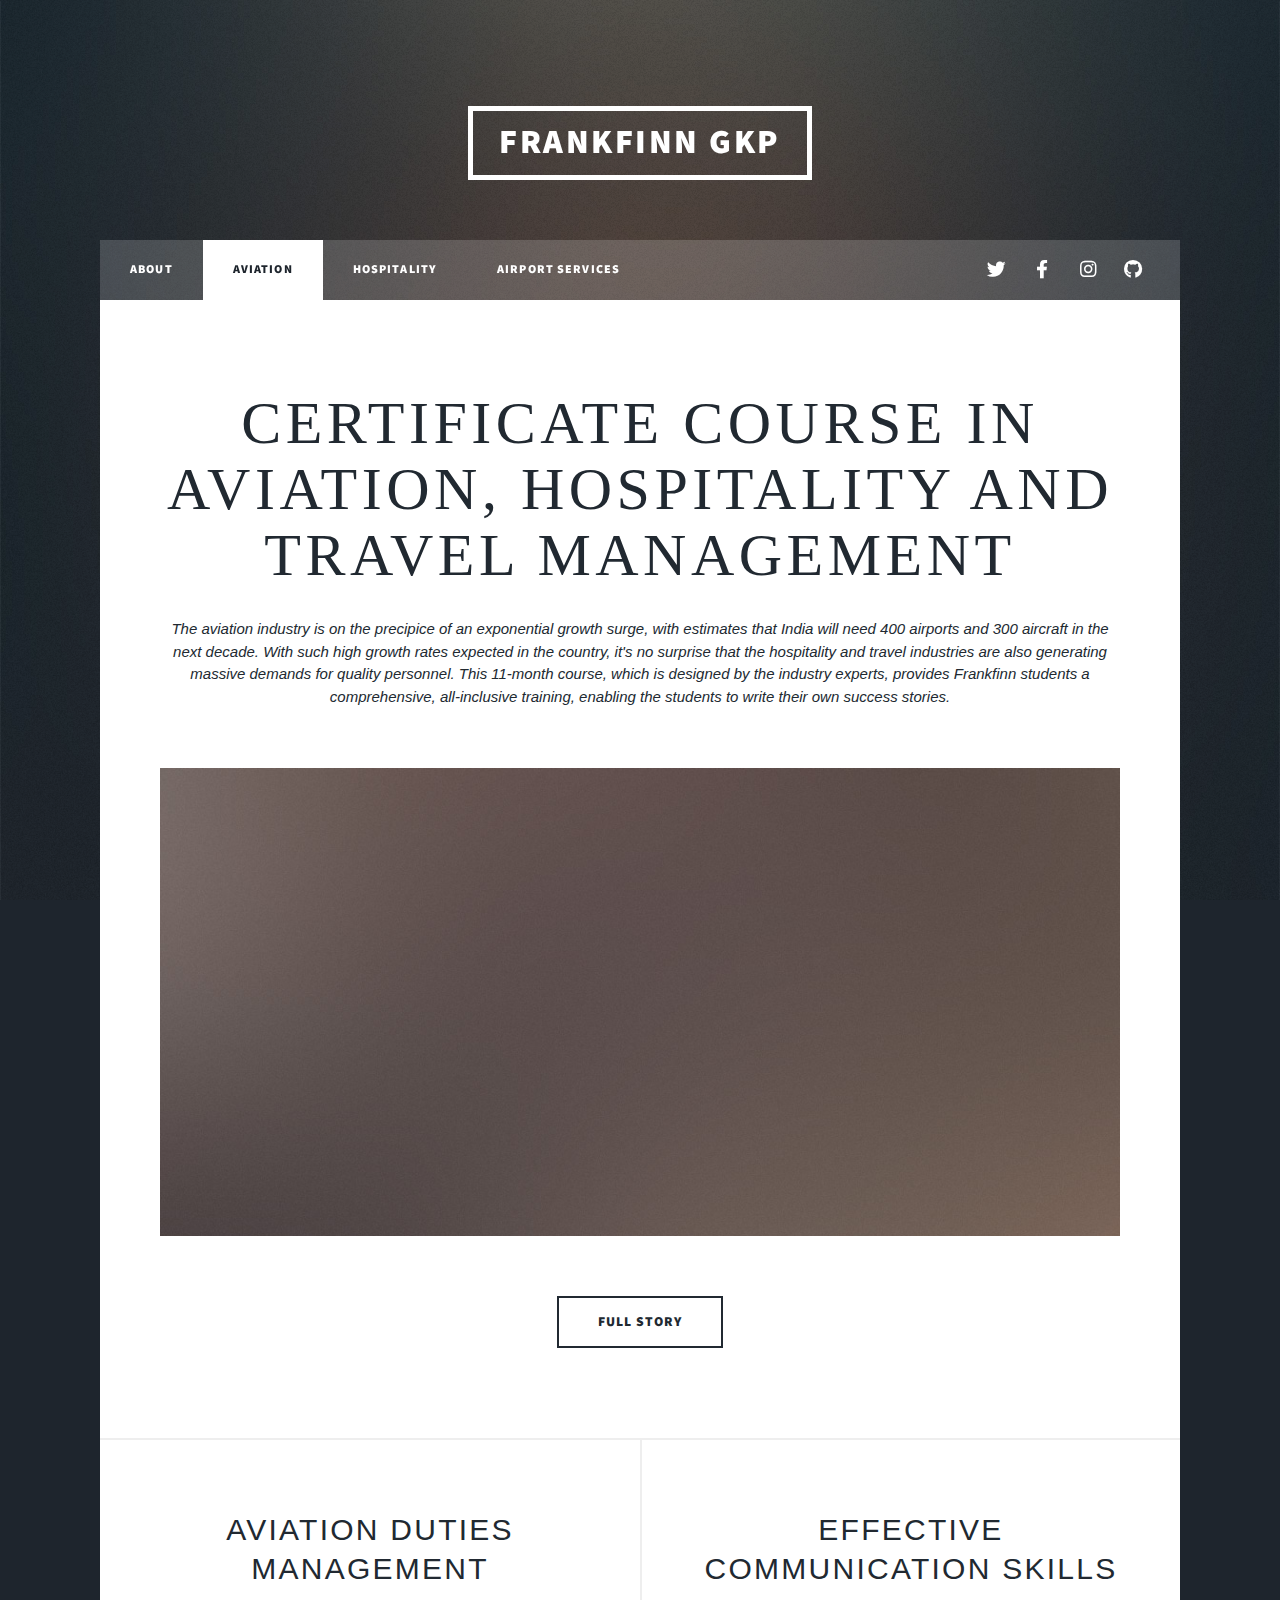
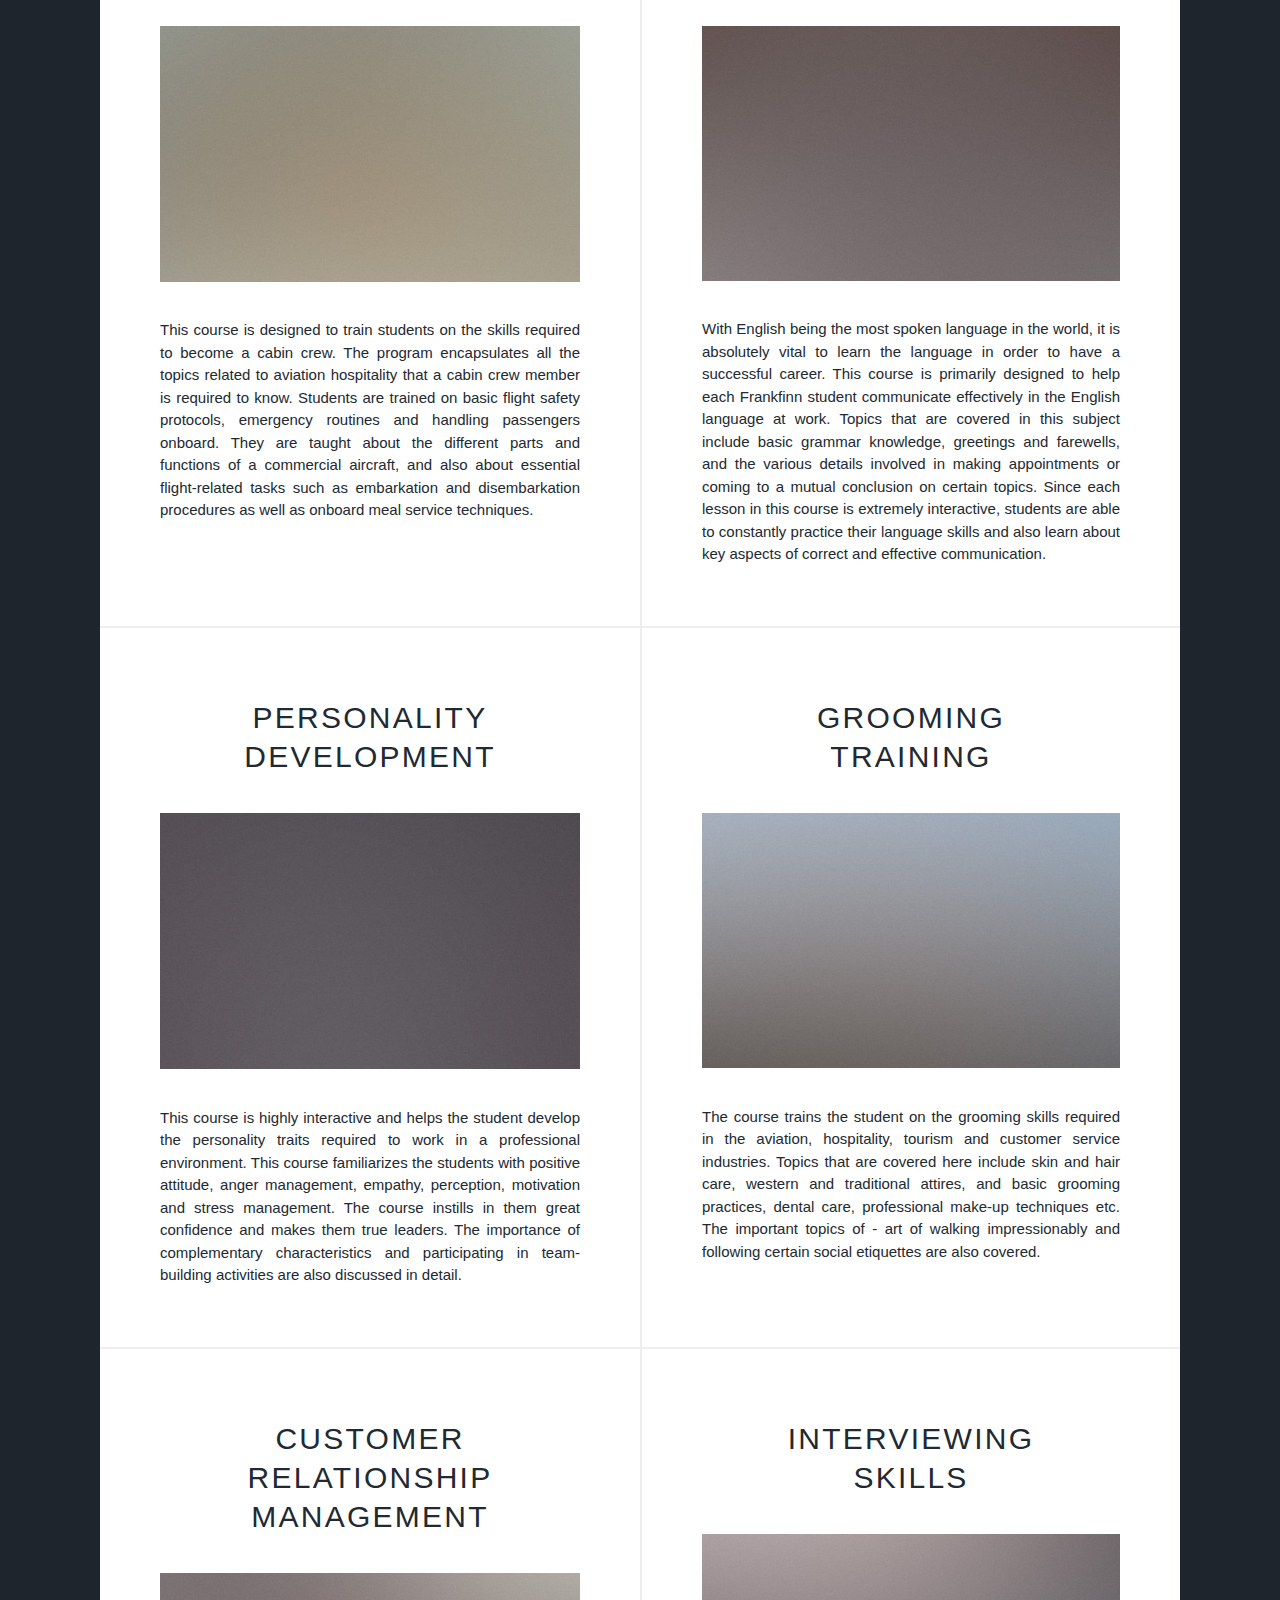
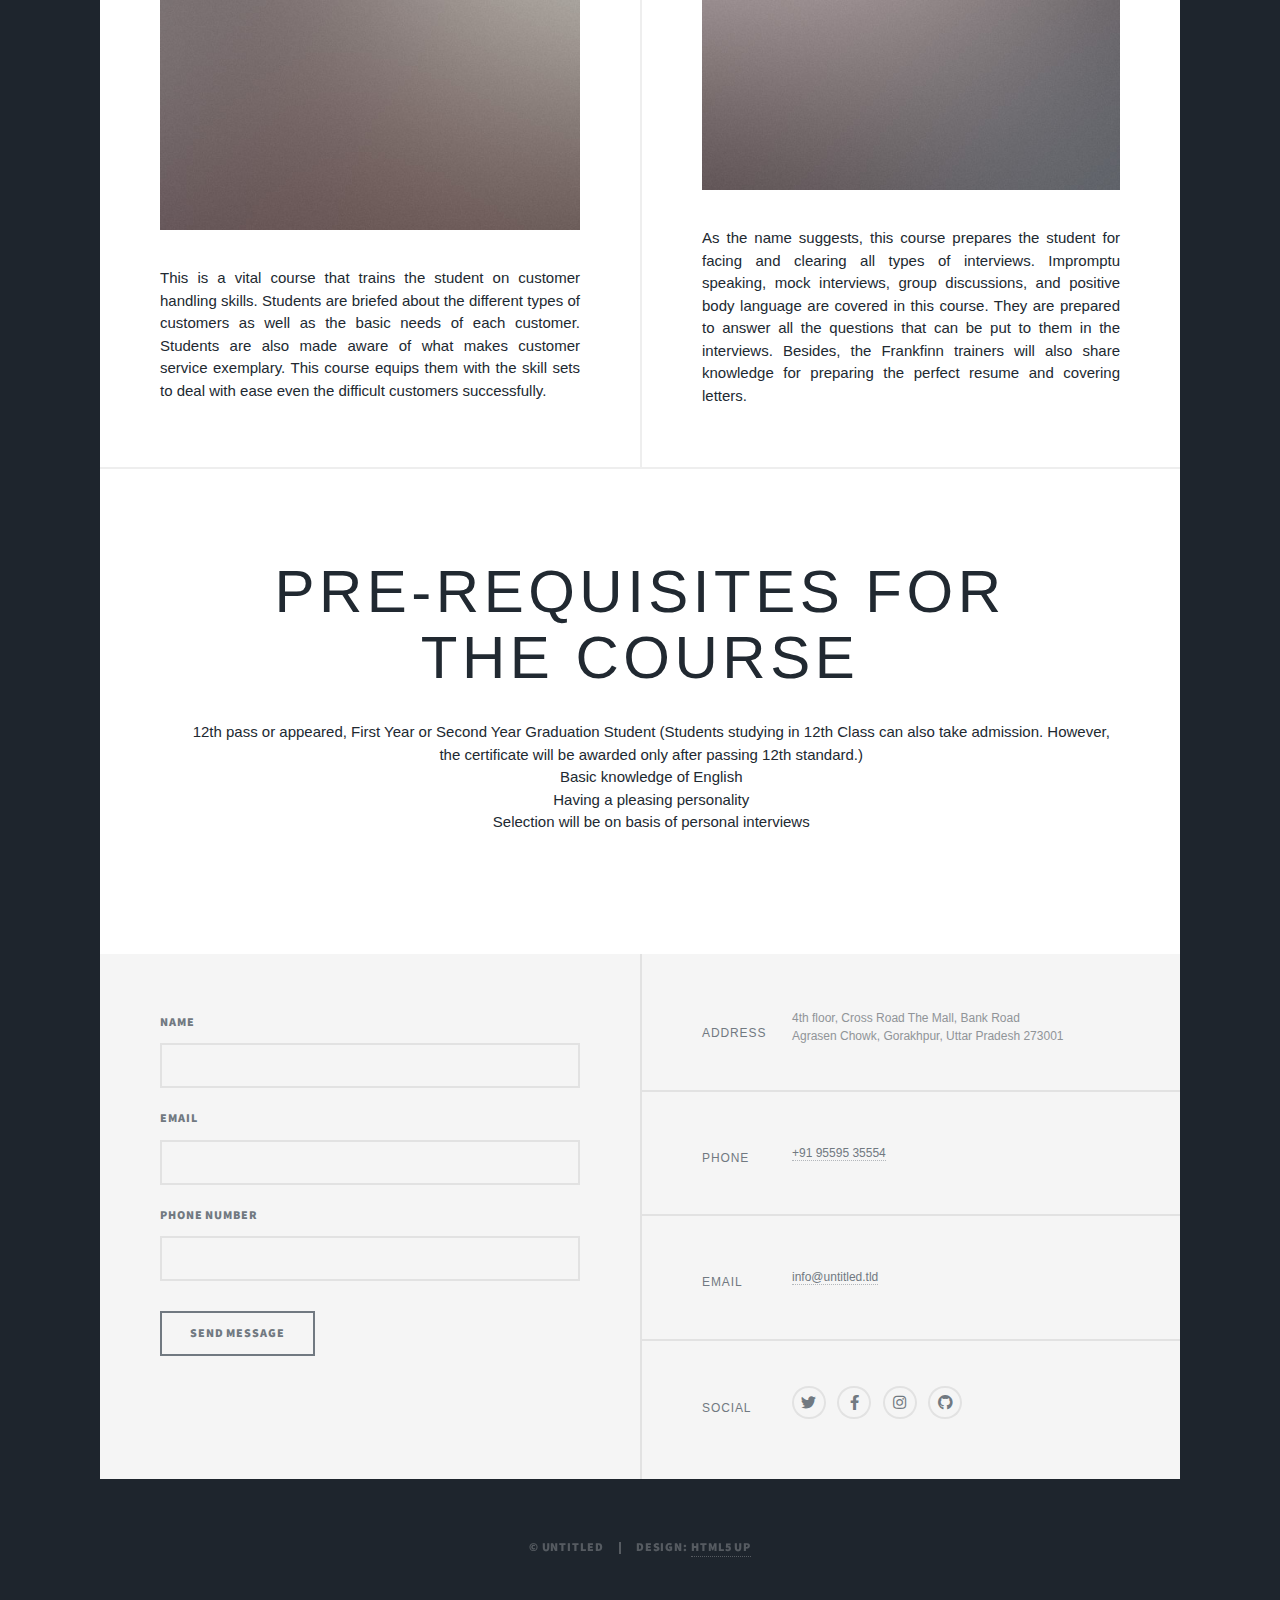
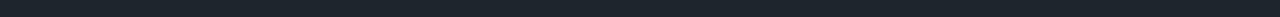
<file: generic.html>
<!DOCTYPE HTML>
<!--
	Massively by HTML5 UP
	html5up.net | @ajlkn
	Free for personal and commercial use under the CCA 3.0 license (html5up.net/license)
-->
<html>
	<head>
		<title>Aviation, Hospitality and Travel Management</title>
		<meta charset="utf-8" />
		<meta name="viewport" content="width=device-width, initial-scale=1, user-scalable=no" />
		<link rel="stylesheet" href="assets/css/main.css" />
		<link rel="stylesheet" href="https://www.w3schools.com/w3css/4/w3.css"> 
		<noscript><link rel="stylesheet" href="assets/css/noscript.css" /></noscript>
	</head>
	<body class="is-preload">

		<!-- Wrapper -->
			<div id="wrapper">

				<!-- Header -->
					<header id="header">
						<a href="index.html" class="logo">Frankfinn GKP</a>
					</header>

				<!-- Nav -->
					<nav id="nav">
						<ul class="links">
							<li><a href="index.html">About</a></li>
							<li class="active"><a href="generic.html">Aviation</a></li>
							<li><a href="generic2.html">Hospitality</a></li>
							<li><a href="generic3.html">Airport Services</a></li>
							<!-- <li><a href="elements.html">Elements Reference</a></li> -->
						</ul>
						<ul class="icons">
							<li><a href="#" class="icon brands fa-twitter"><span class="label">Twitter</span></a></li>
							<li><a href="#" class="icon brands fa-facebook-f"><span class="label">Facebook</span></a></li>
							<li><a href="#" class="icon brands fa-instagram"><span class="label">Instagram</span></a></li>
							<li><a href="#" class="icon brands fa-github"><span class="label">GitHub</span></a></li>
						</ul>
					</nav>

				<!-- Main -->
					<div id="main">

						<!-- Featured Post -->
							<article class="post featured">
								<header class="major">
								<!--	<span class="date">April 25, 2017</span> -->
									<h2 style="font-family:Times New Roman"><a href="#">Certificate Course in<br />
									Aviation, Hospitality and Travel Management </a></h2>
									<p>The aviation industry is on the precipice of an exponential growth surge, with estimates that India will need 400 airports and 300 aircraft in the next decade. With such high growth rates expected in the country, it's no surprise that the hospitality and travel industries are also generating massive demands for quality personnel. This 11-month course, which is designed by the industry experts, provides Frankfinn students a comprehensive, all-inclusive training, enabling the students to write their own success stories. </p>
								</header>
								<a href="#" class="image main"><img src="images/pic01.jpg" alt="" /></a>
								<ul class="actions special">
									<li><a href="#" class="button large">Full Story</a></li>
								</ul>
							</article>

						<!-- Posts -->
							<section class="posts">
								<article>
									<header>
									<!--	<span class="date">April 24, 2017</span> -->
										<h2><a href="#">Aviation Duties <br /> Management </a></h2>
									</header>
									<a href="#" class="image fit"><img src="images/pic02.jpg" alt="" /></a>
									<p>This course is designed to train students on the skills required to become a cabin crew. The program encapsulates all the topics related to aviation hospitality that a cabin crew member is required to know. Students are trained on basic flight safety protocols, emergency routines and handling passengers onboard. They are taught about the different parts and functions of a commercial aircraft, and also about essential flight-related tasks such as embarkation and disembarkation procedures as well as onboard meal service techniques. </p>
								</article>
								<article>
									<header>
									<!--	<span class="date">April 22, 2017</span> -->
										<h2><a href="#">Effective <br />
										Communication Skills </a></h2>
									</header>
									<a href="#" class="image fit"><img src="images/pic03.jpg" alt="" /></a>
									<p>With English being the most spoken language in the world, it is absolutely vital to learn the language in order to have a successful career. This course is primarily designed to help each Frankfinn student communicate effectively in the English language at work. Topics that are covered in this subject include basic grammar knowledge, greetings and farewells, and the various details involved in making appointments or coming to a mutual conclusion on certain topics. Since each lesson in this course is extremely interactive, students are able to constantly practice their language skills and also learn about key aspects of correct and effective communication. </p>
								</article>
								<article>
									<header>
									<!--	<span class="date">April 18, 2017</span> -->
										<h2><a href="#">Personality <br />
										Development </a></h2>
									</header>
									<a href="#" class="image fit"><img src="images/pic04.jpg" alt="" /></a>
									<p>This course is highly interactive and helps the student develop the personality traits required to work in a professional environment. This course familiarizes the students with positive attitude, anger management, empathy, perception, motivation and stress management. The course instills in them great confidence and makes them true leaders. The importance of complementary characteristics and participating in team-building activities are also discussed in detail. </p>
								</article>
								<article>
									<header>
									<!--	<span class="date">April 14, 2017</span> -->
										<h2><a href="#">Grooming <br /> Training </a></h2>
									</header>
									<a href="#" class="image fit"><img src="images/pic05.jpg" alt="" /></a>
									<p>The course trains the student on the grooming skills required in the aviation, hospitality, tourism and customer service industries. Topics that are covered here include skin and hair care, western and traditional attires, and basic grooming practices, dental care, professional make-up techniques etc. The important topics of - art of walking impressionably and following certain social etiquettes are also covered. </p>
								</article>
								<article>
									<header>
									<!--	<span class="date">April 11, 2017</span> -->
										<h2><a href="#">Customer Relationship <br />
										Management</a></h2>
									</header>
									<a href="#" class="image fit"><img src="images/pic06.jpg" alt="" /></a>
									<p>This is a vital course that trains the student on customer handling skills. Students are briefed about the different types of customers as well as the basic needs of each customer. Students are also made aware of what makes customer service exemplary. This course equips them with the skill sets to deal with ease even the difficult customers successfully. </p>
								</article>
								<article>
									<header>
									<!--	<span class="date">April 7, 2017</span> -->
										<h2><a href="#">Interviewing <br />
										Skills </a></h2>
									</header>
									<a href="#" class="image fit"><img src="images/pic07.jpg" alt="" /></a>
									<p>As the name suggests, this course prepares the student for facing and clearing all types of interviews. Impromptu speaking, mock interviews, group discussions, and positive body language are covered in this course. They are prepared to answer all the questions that can be put to them in the interviews. Besides, the Frankfinn trainers will also share knowledge for preparing the perfect resume and covering letters. </p>
								</article>
							</section>

							<article class="post featured">
								<header class="major">
								<!--	<span class="date">April 25, 2017</span> -->
									<h2><a href="#">Pre-requisites for<br />
									the course </a></h2>
									<ul>
										<li style="list-style-type: none;">12th pass or appeared, First Year or Second Year Graduation Student (Students studying in 12th Class can also take admission. However, the  certificate will be awarded only after passing 12th standard.) </li>
										<li style="list-style-type: none;">Basic knowledge of English</li>
										<li style="list-style-type: none;">Having a pleasing personality</li>
										<li style="list-style-type: none;">Selection will be on basis of personal interviews</li>
									</ul>
								</header>
							</article>

					</div>

				<!-- Footer -->
					<footer id="footer">
						<section>
							<form method="post" action="#">
								<div class="fields">
									<div class="field">
										<label for="name">Name</label>
										<input type="text" name="name" id="name" />
									</div>
									<div class="field">
										<label for="email">Email</label>
										<input type="text" name="email" id="email" />
									</div>
									<div class="field">
										<label for="phone">Phone Number</label>
										<input type="text" name="phone" id="phone" />
									</div>
								</div>
								<ul class="actions">
									<li><input type="submit" value="Send Message" /></li>
								</ul>
							</form>
						</section>
						<section class="split contact">
							<section class="alt">
								<h3>Address</h3>
								<p>4th floor, Cross Road The Mall, Bank Road<br />
								Agrasen Chowk, Gorakhpur, Uttar Pradesh 273001</p>
							</section>
							<section>
								<h3>Phone</h3>
								<p><a href="#">+91 95595 35554</a></p>
							</section>
							<section>
								<h3>Email</h3>
								<p><a href="#">info@untitled.tld</a></p>
							</section>
							<section>
								<h3>Social</h3>
								<ul class="icons alt">
									<li><a href="#" class="icon brands alt fa-twitter"><span class="label">Twitter</span></a></li>
									<li><a href="#" class="icon brands alt fa-facebook-f"><span class="label">Facebook</span></a></li>
									<li><a href="#" class="icon brands alt fa-instagram"><span class="label">Instagram</span></a></li>
									<li><a href="#" class="icon brands alt fa-github"><span class="label">GitHub</span></a></li>
								</ul>
							</section>
						</section>
					</footer>

				<!-- Copyright -->
					<div id="copyright">
						<ul><li>&copy; Untitled</li><li>Design: <a href="https://html5up.net">HTML5 UP</a></li></ul>
					</div>

			</div>

		<!-- Scripts -->
			<script src="assets/js/jquery.min.js"></script>
			<script src="assets/js/jquery.scrollex.min.js"></script>
			<script src="assets/js/jquery.scrolly.min.js"></script>
			<script src="assets/js/browser.min.js"></script>
			<script src="assets/js/breakpoints.min.js"></script>
			<script src="assets/js/util.js"></script>
			<script src="assets/js/main.js"></script>

	</body>
</html>
</file>
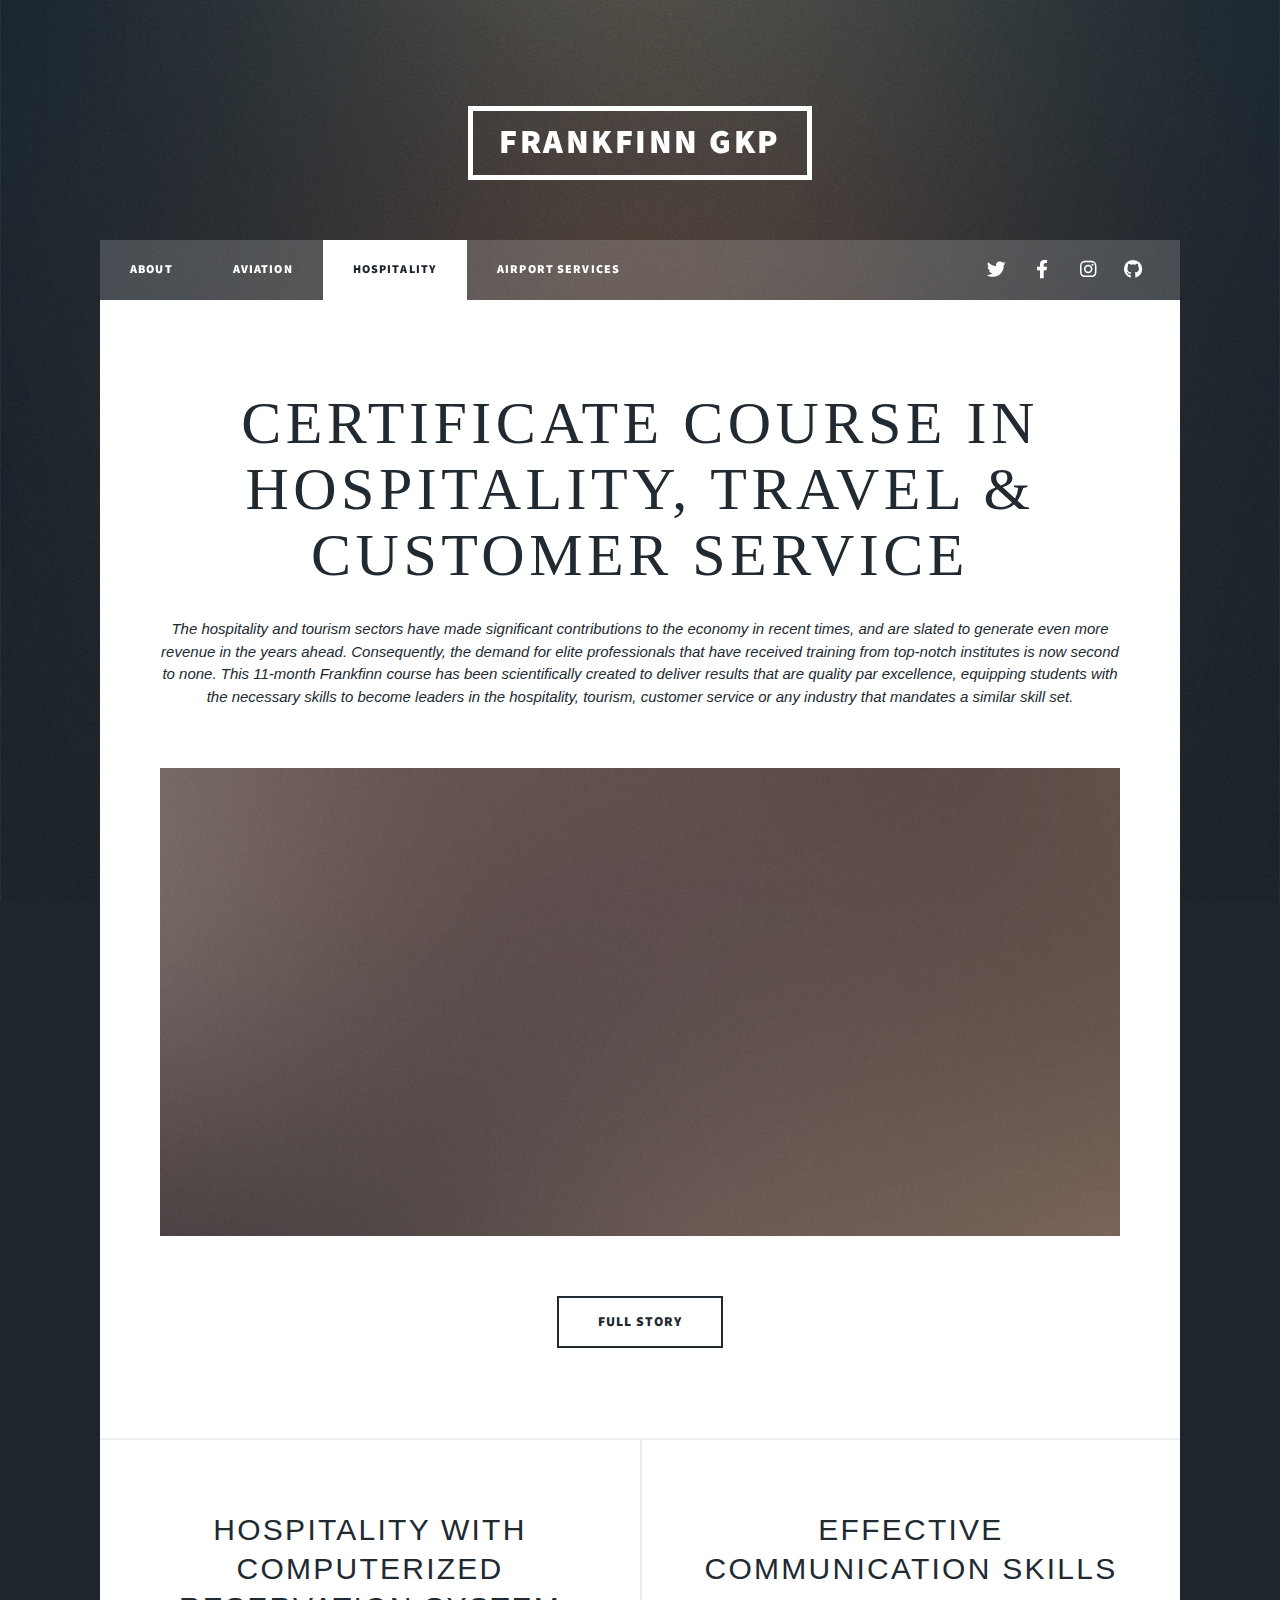
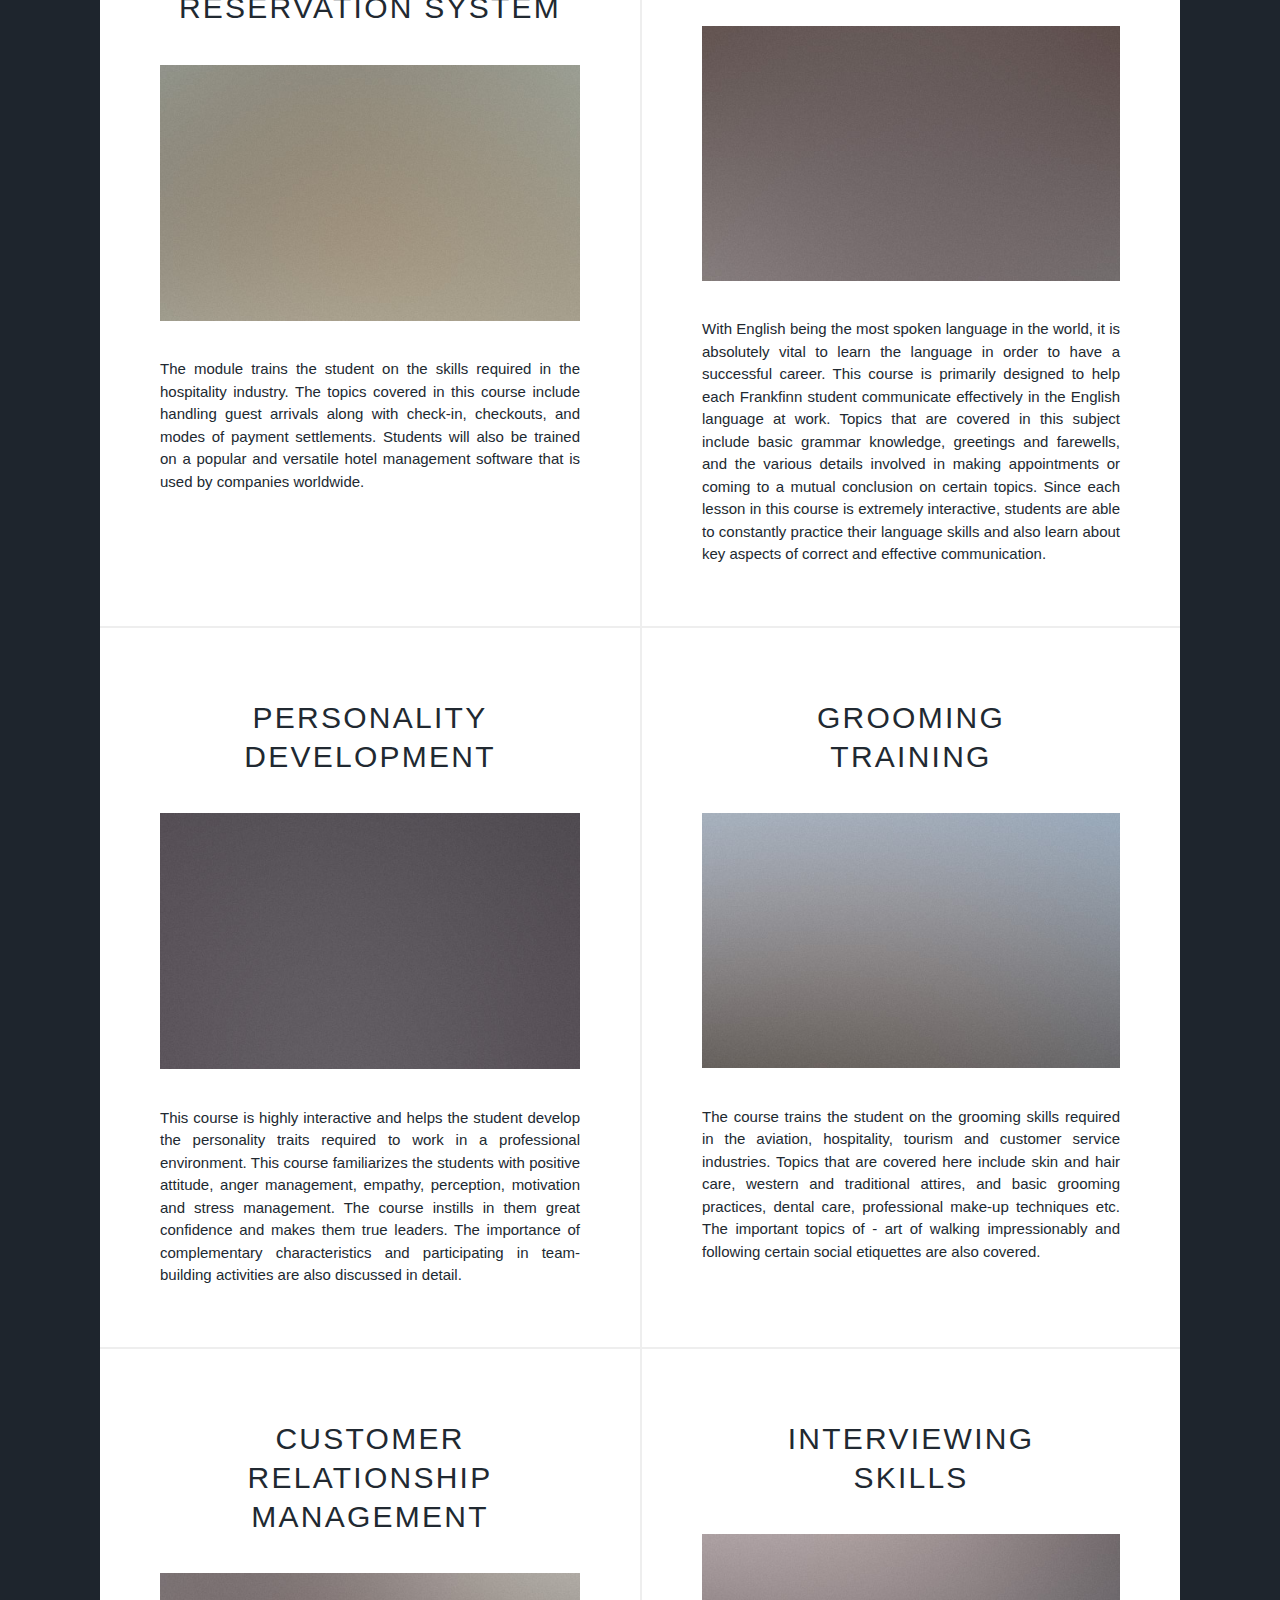
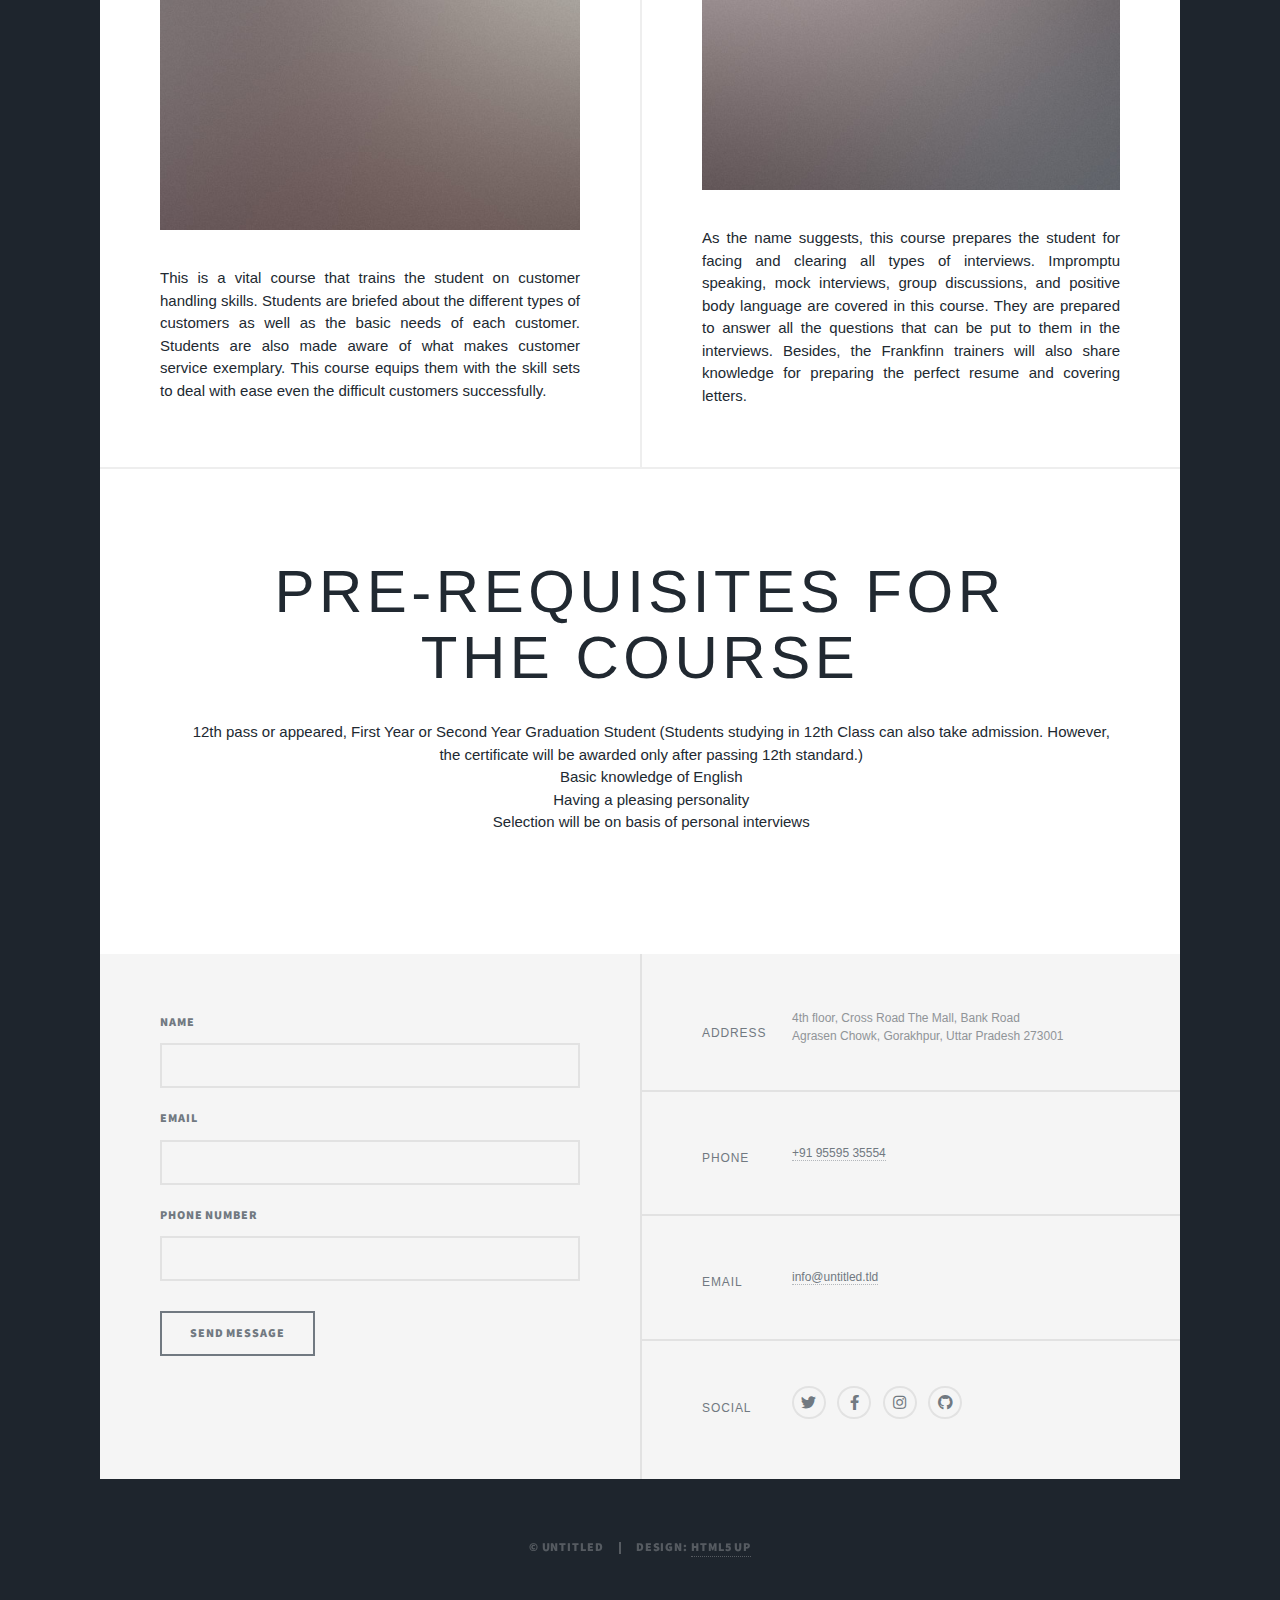
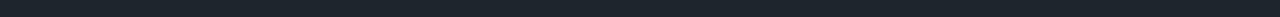
<file: generic2.html>
<!DOCTYPE HTML>
<!--
	Massively by HTML5 UP
	html5up.net | @ajlkn
	Free for personal and commercial use under the CCA 3.0 license (html5up.net/license)
-->
<html>
	<head>
		<title>Hospitality, Travel & Customer Service</title>
		<meta charset="utf-8" />
		<meta name="viewport" content="width=device-width, initial-scale=1, user-scalable=no" />
		<link rel="stylesheet" href="assets/css/main.css" />
		<link rel="stylesheet" href="https://www.w3schools.com/w3css/4/w3.css"> 
		<noscript><link rel="stylesheet" href="assets/css/noscript.css" /></noscript>
	</head>
	<body class="is-preload">

		<!-- Wrapper -->
			<div id="wrapper">

				<!-- Header -->
					<header id="header">
						<a href="index.html" class="logo">Frankfinn GKP</a>
					</header>

				<!-- Nav -->
					<nav id="nav">
						<ul class="links">
							<li><a href="index.html">About</a></li>
							<li><a href="generic.html">Aviation</a></li>
							<li class="active"><a href="generic2.html">Hospitality</a></li>
							<li><a href="generic3.html">Airport Services</a></li>
							<!-- <li><a href="elements.html">Elements Reference</a></li> -->
						</ul>
						<ul class="icons">
							<li><a href="#" class="icon brands fa-twitter"><span class="label">Twitter</span></a></li>
							<li><a href="#" class="icon brands fa-facebook-f"><span class="label">Facebook</span></a></li>
							<li><a href="#" class="icon brands fa-instagram"><span class="label">Instagram</span></a></li>
							<li><a href="#" class="icon brands fa-github"><span class="label">GitHub</span></a></li>
						</ul>
					</nav>

				<!-- Main -->
					<div id="main">

						<!-- Featured Post -->
							<article class="post featured">
								<header class="major">
								<!--	<span class="date">April 25, 2017</span> -->
									<h2 style="font-family:Times New Roman"><a href="#">Certificate Course in<br />
									Hospitality, Travel & Customer Service </a></h2>
									<p>The hospitality and tourism sectors have made significant contributions to the economy in recent times, and are slated to generate even more revenue in the years ahead. Consequently, the demand for elite professionals that have received training from top-notch institutes is now second to none. This 11-month Frankfinn course has been scientifically created to deliver results that are quality par excellence, equipping students with the necessary skills to become leaders in the hospitality, tourism, customer service or any industry that mandates a similar skill set. </p>
								</header>
								<a href="#" class="image main"><img src="images/pic01.jpg" alt="" /></a>
								<ul class="actions special">
									<li><a href="#" class="button large">Full Story</a></li>
								</ul>
							</article>

						<!-- Posts -->
							<section class="posts">
								<article>
									<header>
									<!--	<span class="date">April 24, 2017</span> -->
										<h2><a href="#"> Hospitality with Computerized <br /> Reservation System </a></h2>
									</header>
									<a href="#" class="image fit"><img src="images/pic02.jpg" alt="" /></a>
									<p>The module trains the student on the skills required in the hospitality industry. The topics covered in this course include handling guest arrivals along with check-in, checkouts, and modes of payment settlements. Students will also be trained on a popular and versatile hotel management software that is used by companies worldwide. </p>
								</article>
								<article>
									<header>
									<!--	<span class="date">April 22, 2017</span> -->
										<h2><a href="#">Effective <br />
										Communication Skills </a></h2>
									</header>
									<a href="#" class="image fit"><img src="images/pic03.jpg" alt="" /></a>
									<p>With English being the most spoken language in the world, it is absolutely vital to learn the language in order to have a successful career. This course is primarily designed to help each Frankfinn student communicate effectively in the English language at work. Topics that are covered in this subject include basic grammar knowledge, greetings and farewells, and the various details involved in making appointments or coming to a mutual conclusion on certain topics. Since each lesson in this course is extremely interactive, students are able to constantly practice their language skills and also learn about key aspects of correct and effective communication. </p>
								</article>
								<article>
									<header>
									<!--	<span class="date">April 18, 2017</span> -->
										<h2><a href="#">Personality <br />
										Development </a></h2>
									</header>
									<a href="#" class="image fit"><img src="images/pic04.jpg" alt="" /></a>
									<p>This course is highly interactive and helps the student develop the personality traits required to work in a professional environment. This course familiarizes the students with positive attitude, anger management, empathy, perception, motivation and stress management. The course instills in them great confidence and makes them true leaders. The importance of complementary characteristics and participating in team-building activities are also discussed in detail. </p>
								</article>
								<article>
									<header>
									<!--	<span class="date">April 14, 2017</span> -->
										<h2><a href="#">Grooming <br /> Training </a></h2>
									</header>
									<a href="#" class="image fit"><img src="images/pic05.jpg" alt="" /></a>
									<p>The course trains the student on the grooming skills required in the aviation, hospitality, tourism and customer service industries. Topics that are covered here include skin and hair care, western and traditional attires, and basic grooming practices, dental care, professional make-up techniques etc. The important topics of - art of walking impressionably and following certain social etiquettes are also covered. </p>
								</article>
								<article>
									<header>
									<!--	<span class="date">April 11, 2017</span> -->
										<h2><a href="#">Customer Relationship <br />
										Management</a></h2>
									</header>
									<a href="#" class="image fit"><img src="images/pic06.jpg" alt="" /></a>
									<p>This is a vital course that trains the student on customer handling skills. Students are briefed about the different types of customers as well as the basic needs of each customer. Students are also made aware of what makes customer service exemplary. This course equips them with the skill sets to deal with ease even the difficult customers successfully. </p>
								</article>
								<article>
									<header>
									<!--	<span class="date">April 7, 2017</span> -->
										<h2><a href="#">Interviewing <br />
										Skills </a></h2>
									</header>
									<a href="#" class="image fit"><img src="images/pic07.jpg" alt="" /></a>
									<p>As the name suggests, this course prepares the student for facing and clearing all types of interviews. Impromptu speaking, mock interviews, group discussions, and positive body language are covered in this course. They are prepared to answer all the questions that can be put to them in the interviews. Besides, the Frankfinn trainers will also share knowledge for preparing the perfect resume and covering letters. </p>
								</article>
							</section>

							<article class="post featured">
								<header class="major">
								<!--	<span class="date">April 25, 2017</span> -->
									<h2><a href="#">Pre-requisites for<br />
									the course </a></h2>
									<ul>
										<li style="list-style-type: none;">12th pass or appeared, First Year or Second Year Graduation Student (Students studying in 12th Class can also take admission. However, the  certificate will be awarded only after passing 12th standard.) </li>
										<li style="list-style-type: none;">Basic knowledge of English</li>
										<li style="list-style-type: none;">Having a pleasing personality</li>
										<li style="list-style-type: none;">Selection will be on basis of personal interviews</li>
									</ul>
								</header>
							</article>

					</div>

				<!-- Footer -->
					<footer id="footer">
						<section>
							<form method="post" action="#">
								<div class="fields">
									<div class="field">
										<label for="name">Name</label>
										<input type="text" name="name" id="name" />
									</div>
									<div class="field">
										<label for="email">Email</label>
										<input type="text" name="email" id="email" />
									</div>
									<div class="field">
										<label for="phone">Phone Number</label>
										<input type="text" name="phone" id="phone" />
									</div>
								</div>
								<ul class="actions">
									<li><input type="submit" value="Send Message" /></li>
								</ul>
							</form>
						</section>
						<section class="split contact">
							<section class="alt">
								<h3>Address</h3>
								<p>4th floor, Cross Road The Mall, Bank Road<br />
								Agrasen Chowk, Gorakhpur, Uttar Pradesh 273001</p>
							</section>
							<section>
								<h3>Phone</h3>
								<p><a href="#">+91 95595 35554</a></p>
							</section>
							<section>
								<h3>Email</h3>
								<p><a href="#">info@untitled.tld</a></p>
							</section>
							<section>
								<h3>Social</h3>
								<ul class="icons alt">
									<li><a href="#" class="icon brands alt fa-twitter"><span class="label">Twitter</span></a></li>
									<li><a href="#" class="icon brands alt fa-facebook-f"><span class="label">Facebook</span></a></li>
									<li><a href="#" class="icon brands alt fa-instagram"><span class="label">Instagram</span></a></li>
									<li><a href="#" class="icon brands alt fa-github"><span class="label">GitHub</span></a></li>
								</ul>
							</section>
						</section>
					</footer>

				<!-- Copyright -->
					<div id="copyright">
						<ul><li>&copy; Untitled</li><li>Design: <a href="https://html5up.net">HTML5 UP</a></li></ul>
					</div>

			</div>

		<!-- Scripts -->
			<script src="assets/js/jquery.min.js"></script>
			<script src="assets/js/jquery.scrollex.min.js"></script>
			<script src="assets/js/jquery.scrolly.min.js"></script>
			<script src="assets/js/browser.min.js"></script>
			<script src="assets/js/breakpoints.min.js"></script>
			<script src="assets/js/util.js"></script>
			<script src="assets/js/main.js"></script>

	</body>
</html>
</file>
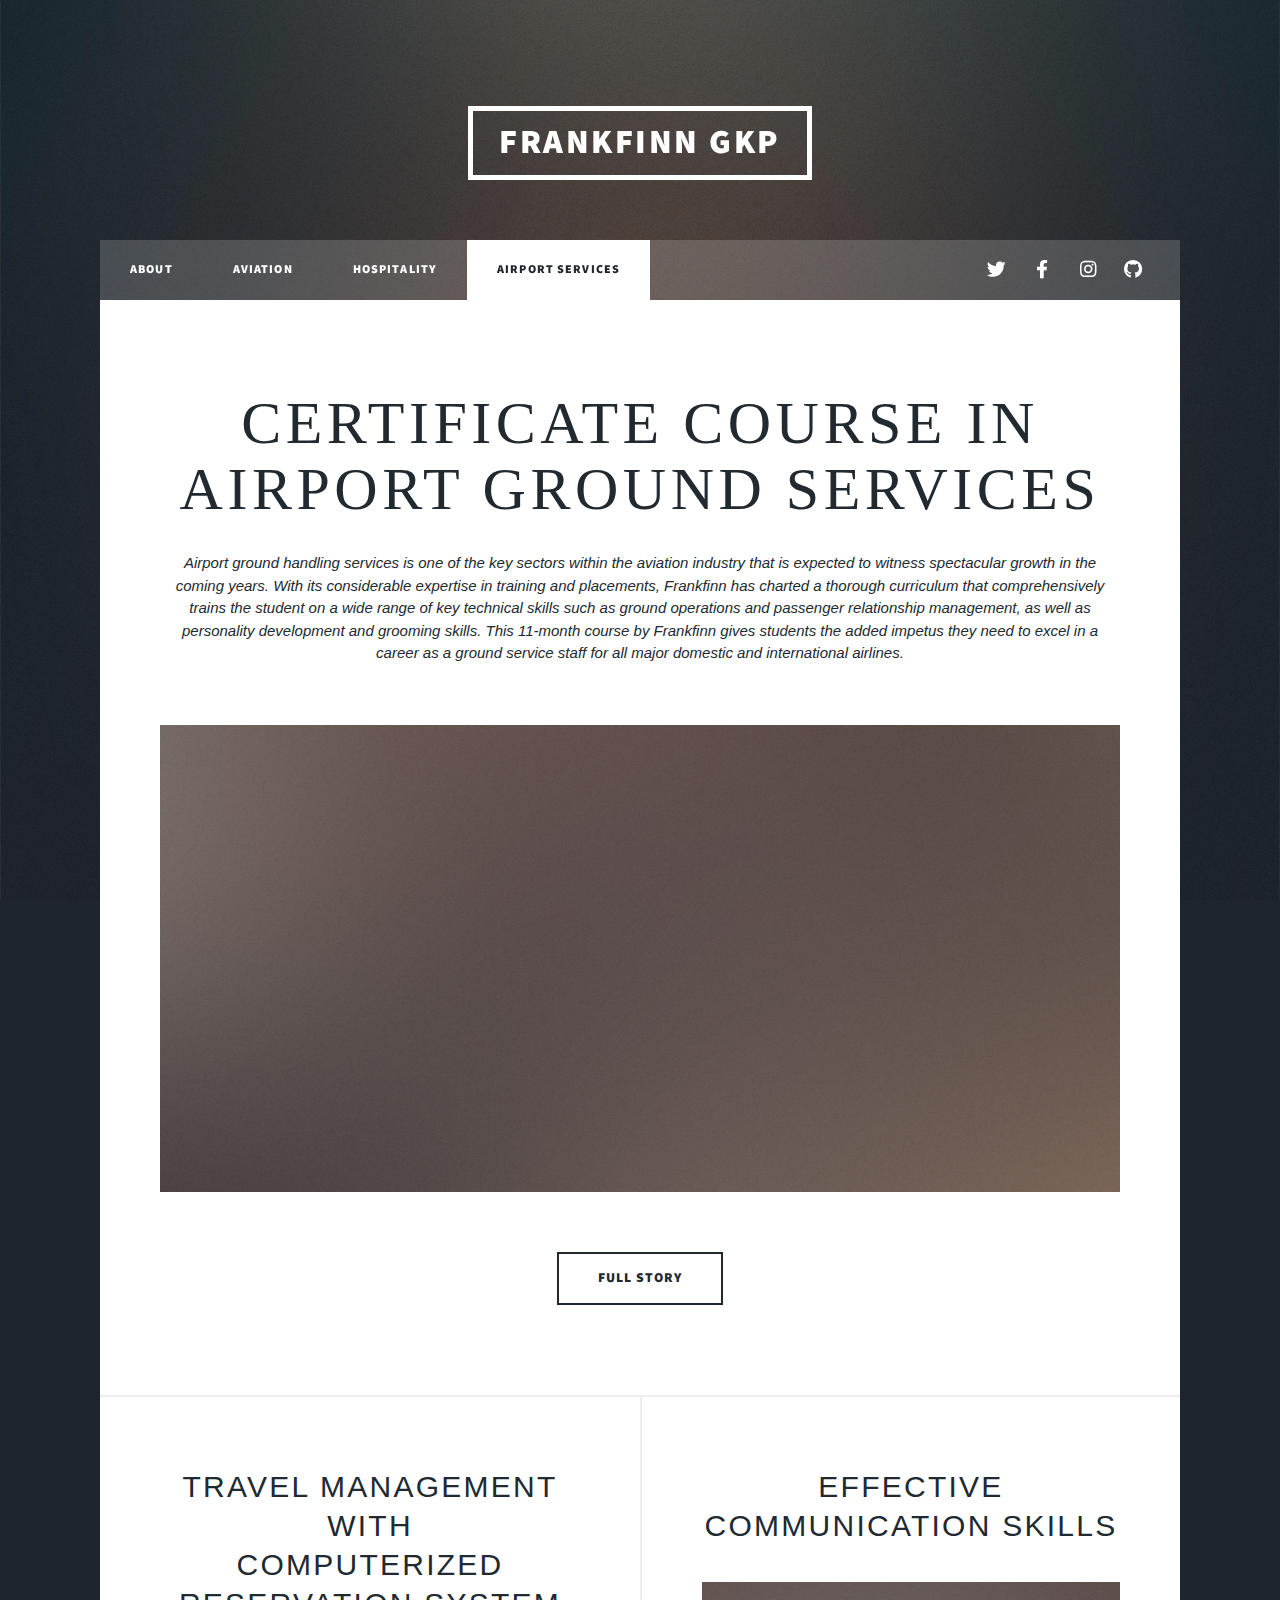
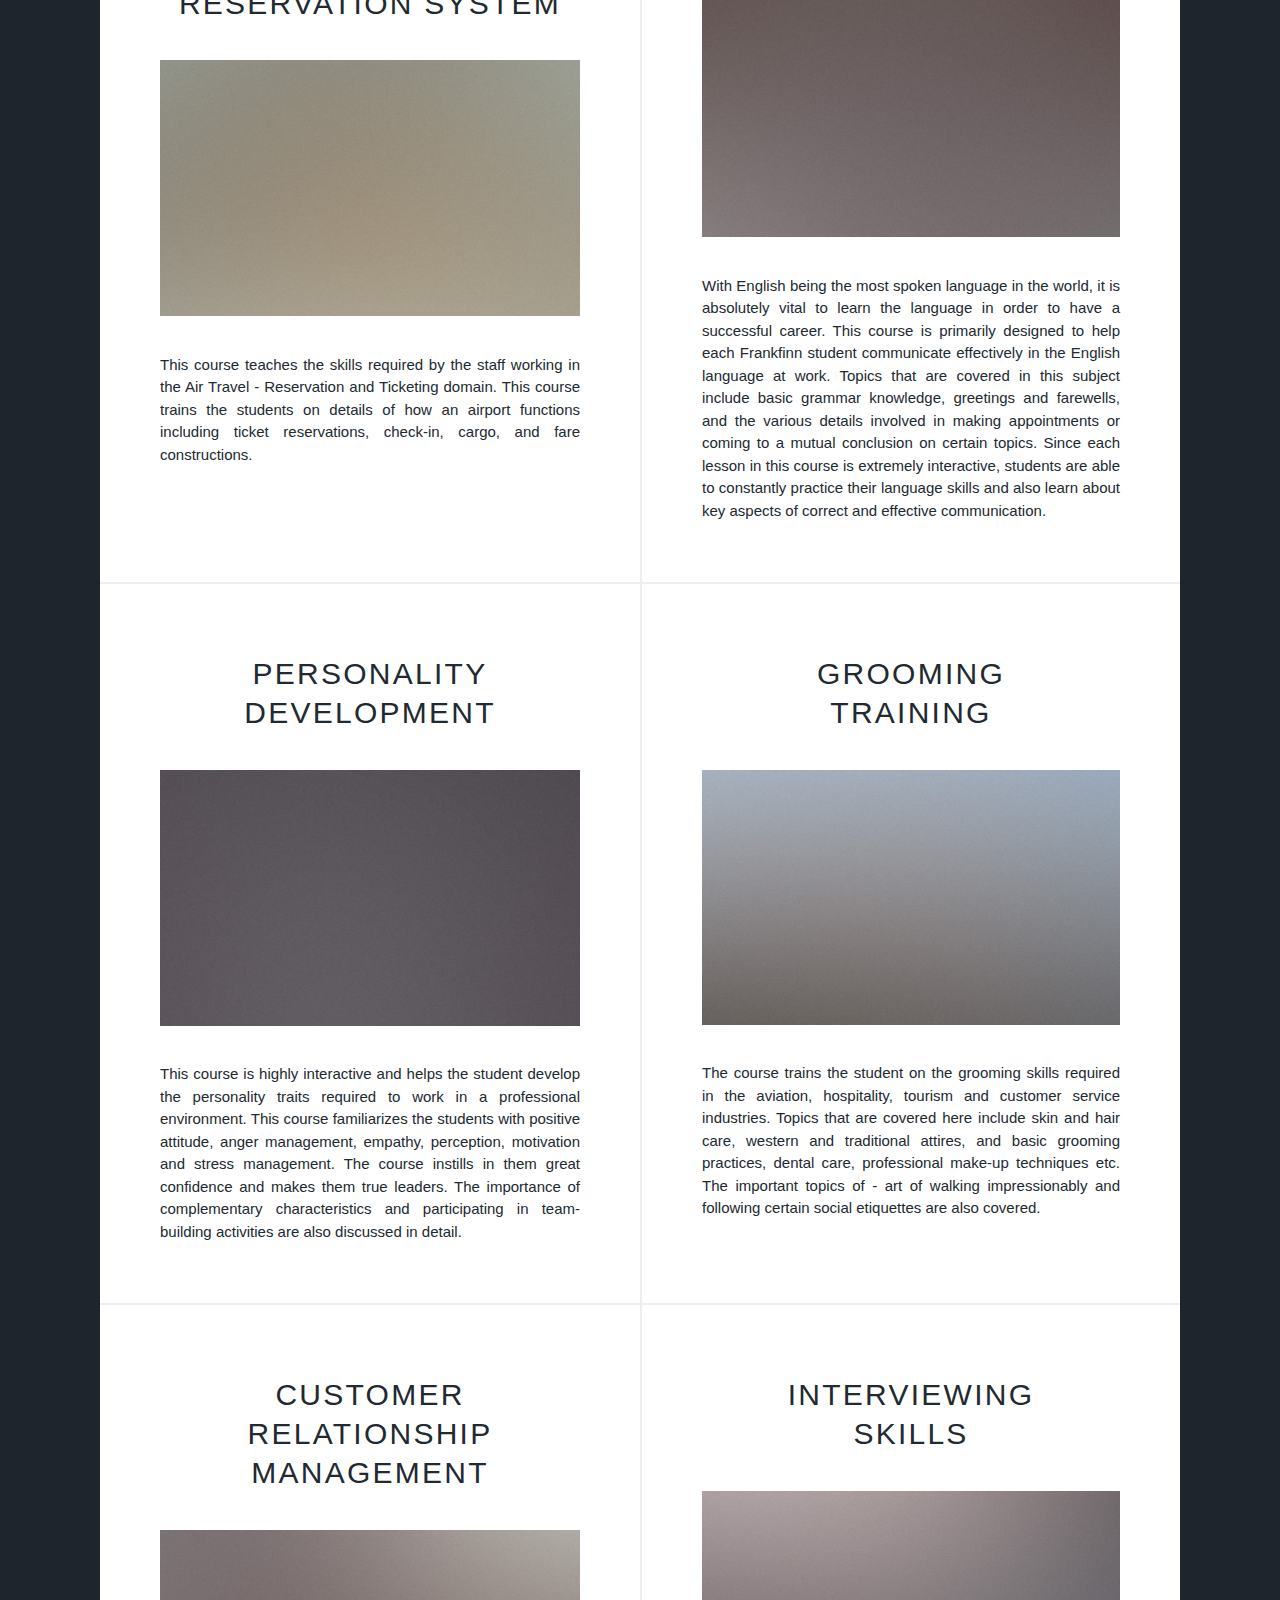
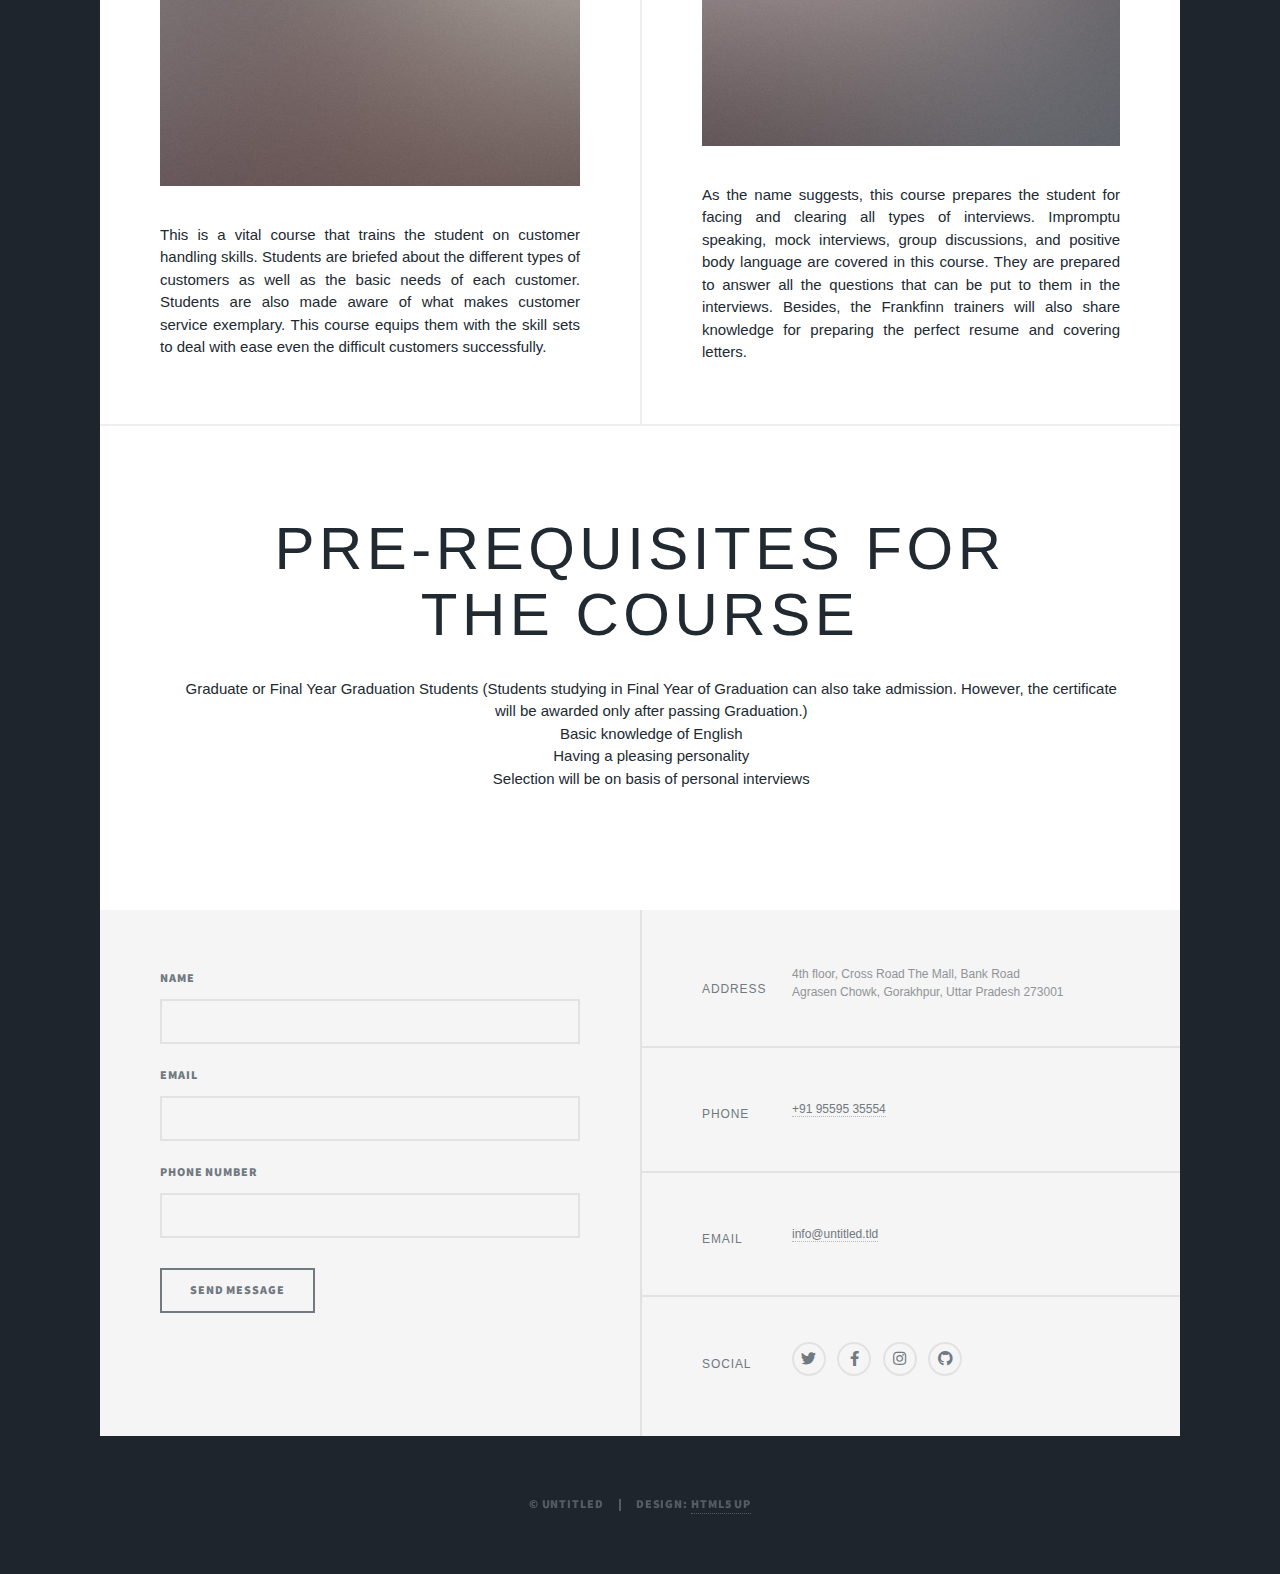
<file: generic3.html>
<!DOCTYPE HTML>
<!--
	Massively by HTML5 UP
	html5up.net | @ajlkn
	Free for personal and commercial use under the CCA 3.0 license (html5up.net/license)
-->
<html>
	<head>
		<title>Airport Ground Services</title>
		<meta charset="utf-8" />
		<meta name="viewport" content="width=device-width, initial-scale=1, user-scalable=no" />
		<link rel="stylesheet" href="assets/css/main.css" />
		<link rel="stylesheet" href="https://www.w3schools.com/w3css/4/w3.css"> 
		<noscript><link rel="stylesheet" href="assets/css/noscript.css" /></noscript>
	</head>
	<body class="is-preload">

		<!-- Wrapper -->
			<div id="wrapper">

				<!-- Header -->
					<header id="header">
						<a href="index.html" class="logo">Frankfinn GKP</a>
					</header>

				<!-- Nav -->
					<nav id="nav">
						<ul class="links">
							<li><a href="index.html">About</a></li>
							<li><a href="generic.html">Aviation</a></li>
							<li><a href="generic2.html">Hospitality</a></li>
							<li class="active"><a href="generic3.html">Airport Services</a></li>
							<!-- <li><a href="elements.html">Elements Reference</a></li> -->
						</ul>
						<ul class="icons">
							<li><a href="#" class="icon brands fa-twitter"><span class="label">Twitter</span></a></li>
							<li><a href="#" class="icon brands fa-facebook-f"><span class="label">Facebook</span></a></li>
							<li><a href="#" class="icon brands fa-instagram"><span class="label">Instagram</span></a></li>
							<li><a href="#" class="icon brands fa-github"><span class="label">GitHub</span></a></li>
						</ul>
					</nav>

				<!-- Main -->
					<div id="main">

						<!-- Featured Post -->
							<article class="post featured">
								<header class="major">
								<!--	<span class="date">April 25, 2017</span> -->
									<h2 style="font-family:Times New Roman"><a href="#">Certificate Course in<br />
									Airport Ground Services </a></h2>
									<p>Airport ground handling services is one of the key sectors within the aviation industry that is expected to witness spectacular growth in the coming years. With its considerable expertise in training and placements, Frankfinn has charted a thorough curriculum that comprehensively trains the student on a wide range of key technical skills such as ground operations and passenger relationship management, as well as personality development and grooming skills. This 11-month course by Frankfinn gives students the added impetus they need to excel in a career as a ground service staff for all major domestic and international airlines. </p>
								</header>
								<a href="#" class="image main"><img src="images/pic01.jpg" alt="" /></a>
								<ul class="actions special">
									<li><a href="#" class="button large">Full Story</a></li>
								</ul>
							</article>

						<!-- Posts -->
							<section class="posts">
								<article>
									<header>
									<!--	<span class="date">April 24, 2017</span> -->
										<h2><a href="#"> Travel Management with <br /> Computerized Reservation System </a></h2>
									</header>
									<a href="#" class="image fit"><img src="images/pic02.jpg" alt="" /></a>
									<p>This course teaches the skills required by the staff working in the Air Travel - Reservation and Ticketing domain. This course trains the students on details of how an airport functions including ticket reservations, check-in, cargo, and fare constructions. </p>
								</article>
								<article>
									<header>
									<!--	<span class="date">April 22, 2017</span> -->
										<h2><a href="#">Effective <br />
										Communication Skills </a></h2>
									</header>
									<a href="#" class="image fit"><img src="images/pic03.jpg" alt="" /></a>
									<p>With English being the most spoken language in the world, it is absolutely vital to learn the language in order to have a successful career. This course is primarily designed to help each Frankfinn student communicate effectively in the English language at work. Topics that are covered in this subject include basic grammar knowledge, greetings and farewells, and the various details involved in making appointments or coming to a mutual conclusion on certain topics. Since each lesson in this course is extremely interactive, students are able to constantly practice their language skills and also learn about key aspects of correct and effective communication. </p>
								</article>
								<article>
									<header>
									<!--	<span class="date">April 18, 2017</span> -->
										<h2><a href="#">Personality <br />
										Development </a></h2>
									</header>
									<a href="#" class="image fit"><img src="images/pic04.jpg" alt="" /></a>
									<p>This course is highly interactive and helps the student develop the personality traits required to work in a professional environment. This course familiarizes the students with positive attitude, anger management, empathy, perception, motivation and stress management. The course instills in them great confidence and makes them true leaders. The importance of complementary characteristics and participating in team-building activities are also discussed in detail. </p>
								</article>
								<article>
									<header>
									<!--	<span class="date">April 14, 2017</span> -->
										<h2><a href="#">Grooming <br /> Training </a></h2>
									</header>
									<a href="#" class="image fit"><img src="images/pic05.jpg" alt="" /></a>
									<p>The course trains the student on the grooming skills required in the aviation, hospitality, tourism and customer service industries. Topics that are covered here include skin and hair care, western and traditional attires, and basic grooming practices, dental care, professional make-up techniques etc. The important topics of - art of walking impressionably and following certain social etiquettes are also covered. </p>
								</article>
								<article>
									<header>
									<!--	<span class="date">April 11, 2017</span> -->
										<h2><a href="#">Customer Relationship <br />
										Management</a></h2>
									</header>
									<a href="#" class="image fit"><img src="images/pic06.jpg" alt="" /></a>
									<p>This is a vital course that trains the student on customer handling skills. Students are briefed about the different types of customers as well as the basic needs of each customer. Students are also made aware of what makes customer service exemplary. This course equips them with the skill sets to deal with ease even the difficult customers successfully. </p>
								</article>
								<article>
									<header>
									<!--	<span class="date">April 7, 2017</span> -->
										<h2><a href="#">Interviewing <br />
										Skills </a></h2>
									</header>
									<a href="#" class="image fit"><img src="images/pic07.jpg" alt="" /></a>
									<p>As the name suggests, this course prepares the student for facing and clearing all types of interviews. Impromptu speaking, mock interviews, group discussions, and positive body language are covered in this course. They are prepared to answer all the questions that can be put to them in the interviews. Besides, the Frankfinn trainers will also share knowledge for preparing the perfect resume and covering letters. </p>
								</article>
							</section>

							<article class="post featured">
								<header class="major">
								<!--	<span class="date">April 25, 2017</span> -->
									<h2><a href="#">Pre-requisites for<br />
									the course </a></h2>
									<ul>
										<li style="list-style-type: none;">Graduate or Final Year Graduation Students (Students studying in Final Year of Graduation can also take admission. However, the certificate will be awarded only after passing Graduation.) </li>
										<li style="list-style-type: none;">Basic knowledge of English</li>
										<li style="list-style-type: none;">Having a pleasing personality</li>
										<li style="list-style-type: none;">Selection will be on basis of personal interviews</li>
									</ul>
								</header>
							</article>

					</div>

				<!-- Footer -->
					<footer id="footer">
						<section>
							<form method="post" action="#">
								<div class="fields">
									<div class="field">
										<label for="name">Name</label>
										<input type="text" name="name" id="name" />
									</div>
									<div class="field">
										<label for="email">Email</label>
										<input type="text" name="email" id="email" />
									</div>
									<div class="field">
										<label for="phone">Phone Number</label>
										<input type="text" name="phone" id="phone" />
									</div>
								</div>
								<ul class="actions">
									<li><input type="submit" value="Send Message" /></li>
								</ul>
							</form>
						</section>
						<section class="split contact">
							<section class="alt">
								<h3>Address</h3>
								<p>4th floor, Cross Road The Mall, Bank Road<br />
								Agrasen Chowk, Gorakhpur, Uttar Pradesh 273001</p>
							</section>
							<section>
								<h3>Phone</h3>
								<p><a href="#">+91 95595 35554</a></p>
							</section>
							<section>
								<h3>Email</h3>
								<p><a href="#">info@untitled.tld</a></p>
							</section>
							<section>
								<h3>Social</h3>
								<ul class="icons alt">
									<li><a href="#" class="icon brands alt fa-twitter"><span class="label">Twitter</span></a></li>
									<li><a href="#" class="icon brands alt fa-facebook-f"><span class="label">Facebook</span></a></li>
									<li><a href="#" class="icon brands alt fa-instagram"><span class="label">Instagram</span></a></li>
									<li><a href="#" class="icon brands alt fa-github"><span class="label">GitHub</span></a></li>
								</ul>
							</section>
						</section>
					</footer>

				<!-- Copyright -->
					<div id="copyright">
						<ul><li>&copy; Untitled</li><li>Design: <a href="https://html5up.net">HTML5 UP</a></li></ul>
					</div>

			</div>

		<!-- Scripts -->
			<script src="assets/js/jquery.min.js"></script>
			<script src="assets/js/jquery.scrollex.min.js"></script>
			<script src="assets/js/jquery.scrolly.min.js"></script>
			<script src="assets/js/browser.min.js"></script>
			<script src="assets/js/breakpoints.min.js"></script>
			<script src="assets/js/util.js"></script>
			<script src="assets/js/main.js"></script>

	</body>
</html>
</file>
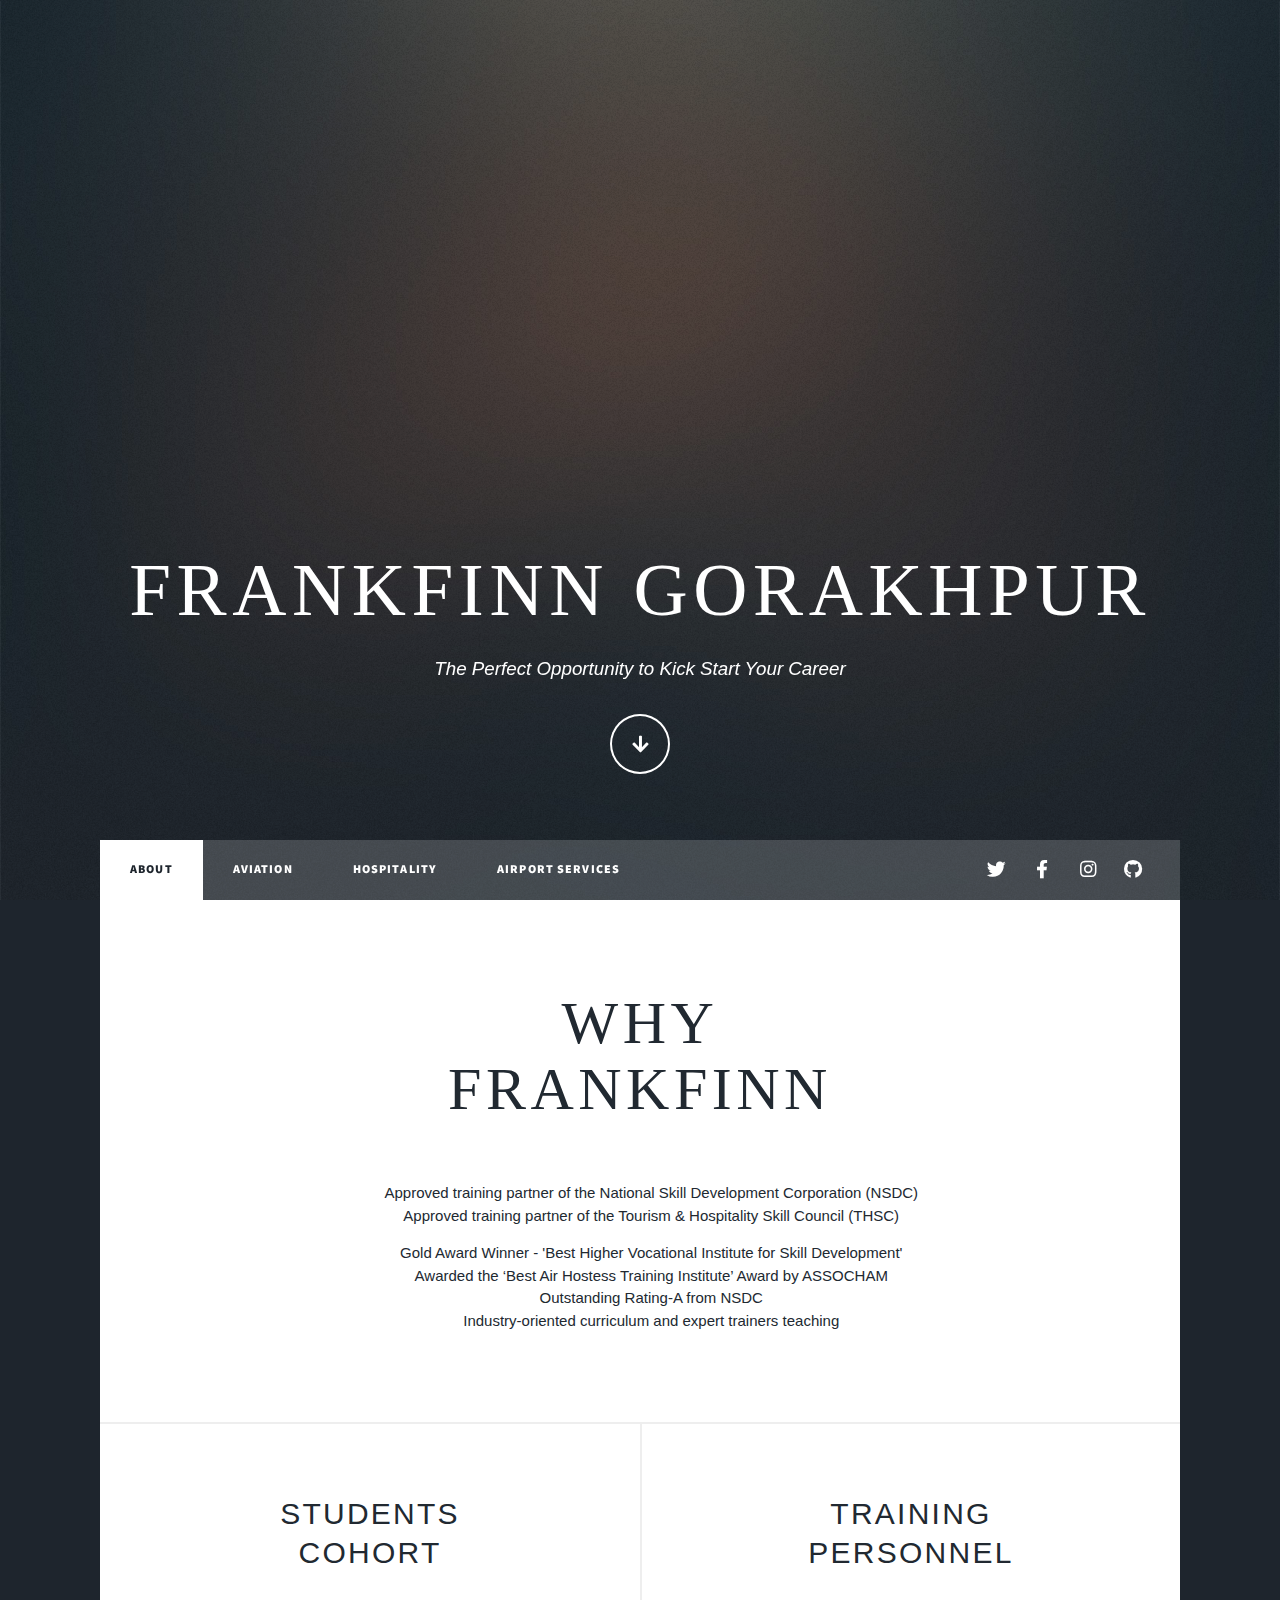
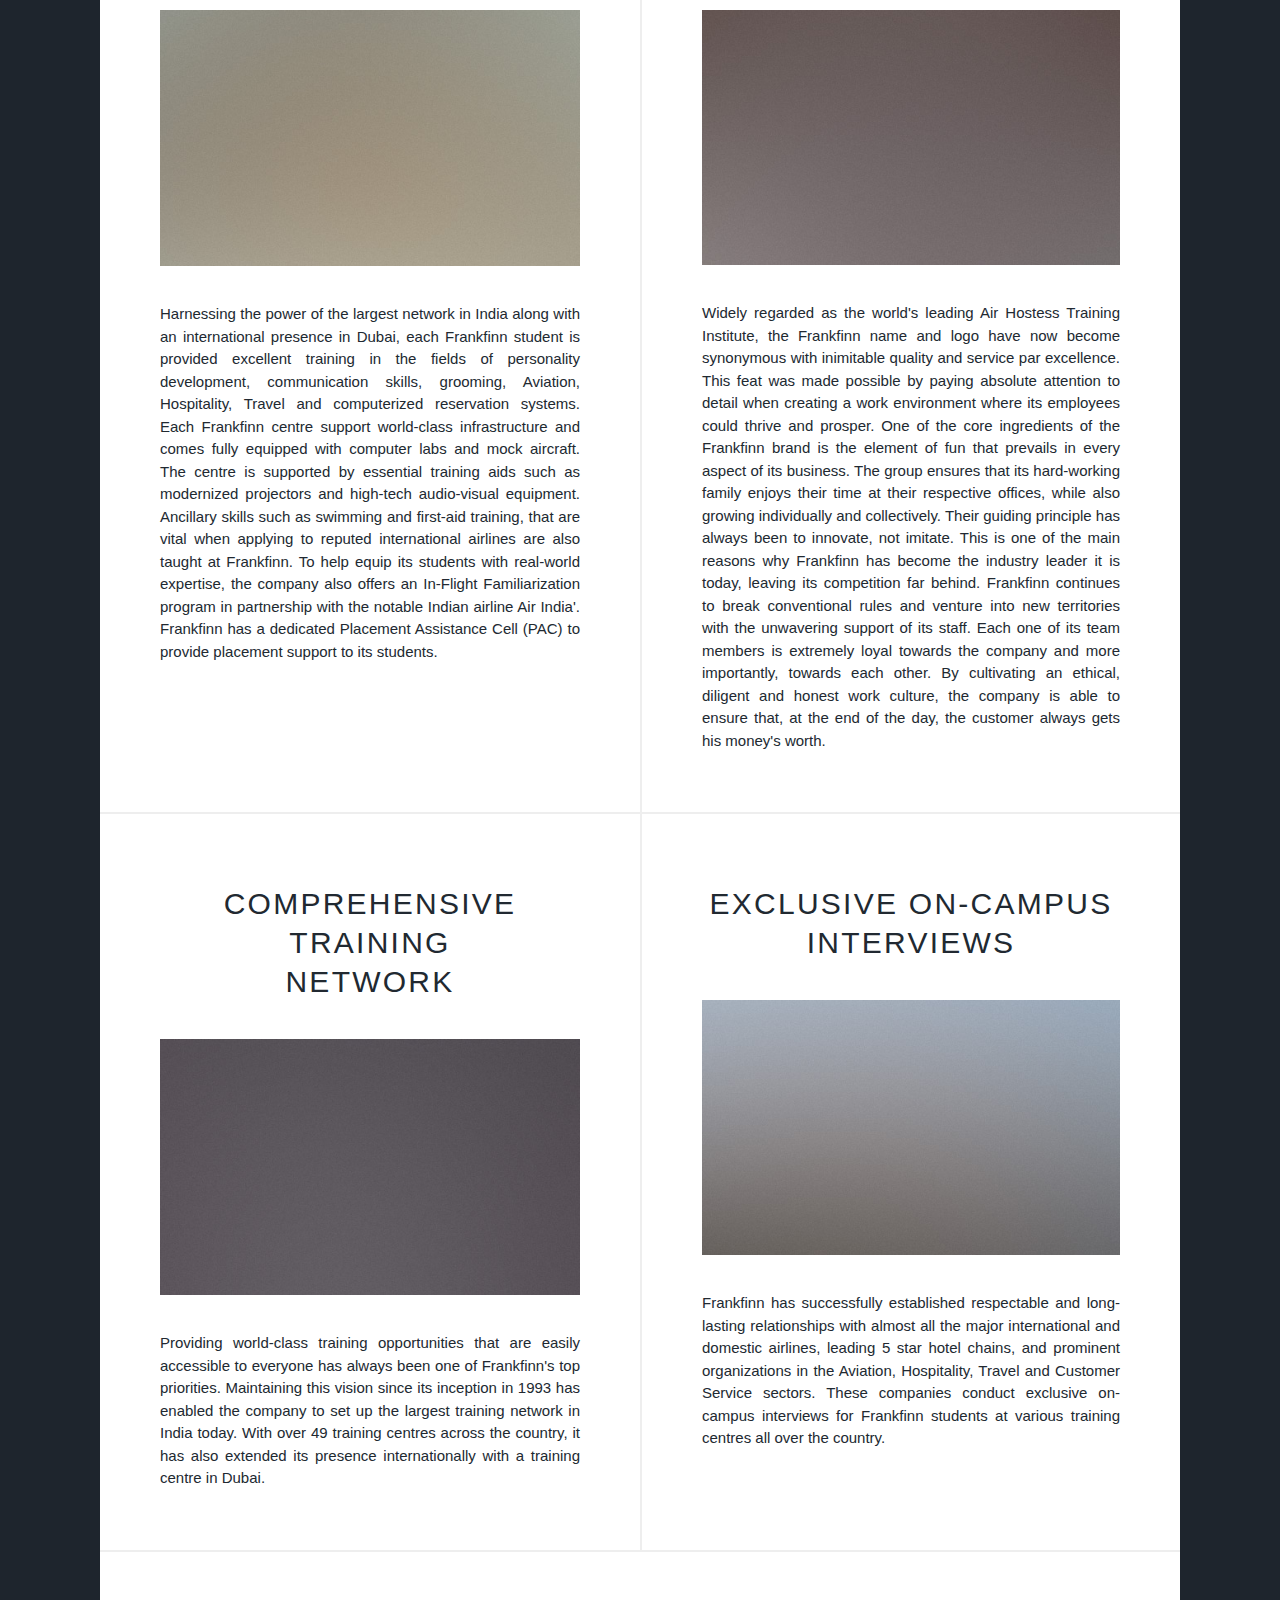
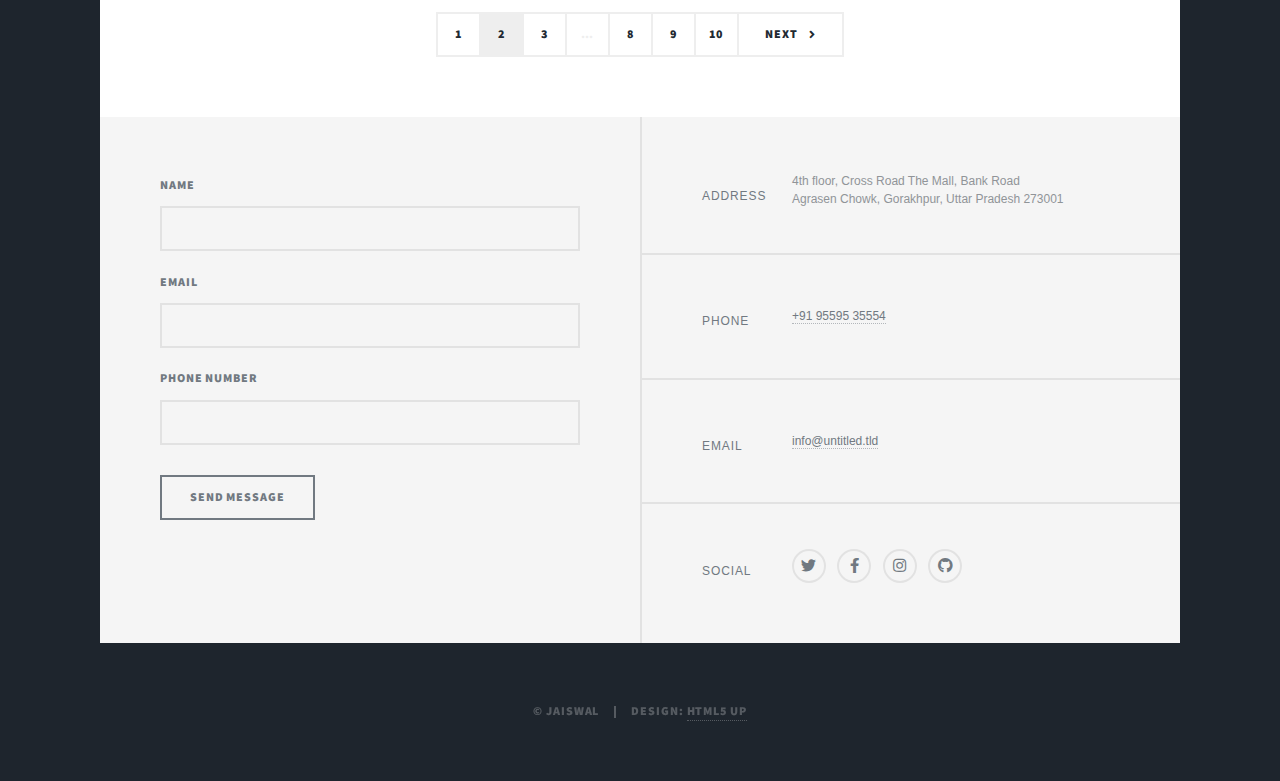
<file: index1.html>
<!DOCTYPE HTML>
<!--
	Massively by HTML5 UP
	html5up.net | @ajlkn
	Free for personal and commercial use under the CCA 3.0 license (html5up.net/license)
-->
<html>
	<head>
		<title>Frankfinn Gorakhpur</title>
		<meta charset="utf-8" />
		<meta name="viewport" content="width=device-width, initial-scale=1, user-scalable=no" />
		<link rel="stylesheet" href="assets/css/main.css" />
		<link rel="stylesheet" href="https://www.w3schools.com/w3css/4/w3.css"> 
		<noscript><link rel="stylesheet" href="assets/css/noscript.css" /></noscript>
	</head>
	<body class="is-preload">

		<!-- Wrapper -->
			<div id="wrapper" class="fade-in">

				<!-- Intro -->
					<div id="intro">
						<h1 class="w3-cursive">Frankfinn Gorakhpur </h1>
						<br>
						<p>The Perfect Opportunity to Kick Start Your Career </p>
						<ul class="actions">
							<li><a href="#header" class="button icon solid solo fa-arrow-down scrolly">Continue</a></li>
						</ul>
					</div>

				<!-- Header -->
					<header id="header">
						<a href="index.html" class="logo">Frankfinn GKP</a>
					</header>

				<!-- Nav -->
					<nav id="nav">
						<ul class="links">
							<li class="active"><a href="index.html">About</a></li>
							<li><a href="generic.html">Aviation</a></li>
							<li><a href="generic2.html">Hospitality</a></li>
							<li><a href="generic3.html">Airport Services</a></li>
						<!--	<li><a href="elements.html">Elements Reference</a></li> -->
						</ul>
						<ul class="icons">
							<li><a href="#" class="icon brands fa-twitter"><span class="label">Twitter</span></a></li>
							<li><a href="#" class="icon brands fa-facebook-f"><span class="label">Facebook</span></a></li>
							<li><a href="#" class="icon brands fa-instagram"><span class="label">Instagram</span></a></li>
							<li><a href="#" class="icon brands fa-github"><span class="label">GitHub</span></a></li>
						</ul>
					</nav>

				<!-- Main -->
					<div id="main">

						<!-- Featured Post -->
							<article class="post featured">
								<header class="major">
								<!--	<span class="date">April 25, 2017</span> -->
									<h2 style="font-family:Times New Roman"><a href="#">Why <br />
									Frankfinn </a></h2>
								</header>
							<!--	<a href="#" class="image main"><img src="images/pic01.jpg" alt="" /></a> -->
								<ul>
									<li style="list-style-type: none;">Approved training partner of the National Skill Development Corporation (NSDC) </li>
									<li style="list-style-type: none; margin-bottom: 1em">Approved training partner of the Tourism & Hospitality Skill Council (THSC) </li>
									<li style="list-style-type: none;"> </li>
									<li style="list-style-type: none;">Gold Award Winner - 'Best Higher Vocational Institute for Skill Development'</li>
									<li style="list-style-type: none;">Awarded the ‘Best Air Hostess Training Institute’ Award by ASSOCHAM</li>
									<li style="list-style-type: none;"> </li>
									<li style="list-style-type: none;">Outstanding Rating-A from NSDC </li>
									<li style="list-style-type: none;">Industry-oriented curriculum and expert trainers teaching</li>
								</ul>
							</article>

						<!-- Posts -->
							<section class="posts">
								<article>
									<header>
									<!--	<span class="date">April 24, 2017</span> -->
										<h2><a href="#">Students <br />
										Cohort</a></h2>
									</header>
									<a href="#" class="image fit"><img src="images/pic02.jpg" alt="" /></a>
									<p>Harnessing the power of the largest network in India along with an international presence in Dubai, each Frankfinn student is provided excellent training in the fields of personality development, communication skills, grooming, Aviation, Hospitality, Travel and computerized reservation systems.
Each Frankfinn centre support world-class infrastructure and comes fully equipped with computer labs and mock aircraft. The centre is supported by essential training aids such as modernized projectors and high-tech audio-visual equipment. Ancillary skills such as swimming and first-aid training, that are vital when applying to reputed international airlines are also taught at Frankfinn. To help equip its students with real-world expertise, the company also offers an In-Flight Familiarization program in partnership with the notable Indian airline Air India'.
Frankfinn has a dedicated Placement Assistance Cell (PAC) to provide placement support to its students. </p>
									</article>
								<article>
									<header>
									<!--	<span class="date">April 22, 2017</span> -->
										<h2><a href="#">Training <br />
										Personnel</a></h2>
									</header>
									<a href="#" class="image fit"><img src="images/pic03.jpg" alt="" /></a>
									<p>Widely regarded as the world's leading Air Hostess Training Institute, the Frankfinn name and logo have now become synonymous with inimitable quality and service par excellence. This feat was made possible by paying absolute attention to detail when creating a work environment where its employees could thrive and prosper. One of the core ingredients of the Frankfinn brand is the element of fun that prevails in every aspect of its business.
The group ensures that its hard-working family enjoys their time at their respective offices, while also growing individually and collectively. Their guiding principle has always been to innovate, not imitate. This is one of the main reasons why Frankfinn has become the industry leader it is today, leaving its competition far behind. Frankfinn continues to break conventional rules and venture into new territories with the unwavering support of its staff. Each one of its team members is extremely loyal towards the company and more importantly, towards each other. By cultivating an ethical, diligent and honest work culture, the company is able to ensure that, at the end of the day, the customer always gets his money's worth. </p>
								</article>
								<article>
									<header>
									<!--	<span class="date">April 18, 2017</span> -->
										<h2><a href="#">Comprehensive Training <br />
										Network </a></h2>
									</header>
									<a href="#" class="image fit"><img src="images/pic04.jpg" alt="" /></a>
									<p>Providing world-class training opportunities that are easily accessible to everyone has always been one of Frankfinn's top priorities. Maintaining this vision since its inception in 1993 has enabled the company to set up the largest training network in India today. With over 49 training centres across the country, it has also extended its presence internationally with a training centre in Dubai. </p>
								</article>
								<article>
									<header>
									<!--	<span class="date">April 14, 2017</span> -->
										<h2><a href="#">Exclusive On-Campus <br />
										Interviews </a></h2>
									</header>
									<a href="#" class="image fit"><img src="images/pic05.jpg" alt="" /></a>
									<p>Frankfinn has successfully established respectable and long-lasting relationships with almost all the major international and domestic airlines, leading 5 star hotel chains, and prominent organizations in the Aviation, Hospitality, Travel and Customer Service sectors. These companies conduct exclusive on-campus interviews for Frankfinn students at various training centres all over the country. </p>
								</article>
							</section>

							

				

						

				<!-- Footer -->
							<footer>
								<div class="pagination">
									<!--<a href="#" class="previous">Prev</a>-->
									<a href="index.html" class="page">1</a>
									<a href="index1.html" class="page active">2</a>
									<a href="index2.html" class="page">3</a>
									<span class="extra">&hellip;</span>
									<a href="#" class="page">8</a>
									<a href="#" class="page">9</a>
									<a href="#" class="page">10</a>
									<a href="#" class="next">Next</a>
								</div>
							</footer>

					</div>


					
			
				
				<!-- Footer -->
					<footer id="footer">
						<section>
							<form method="post" action="#">
								<div class="fields">
									<div class="field">
										<label for="name">Name</label>
										<input type="text" name="name" id="name" />
									</div>
									<div class="field">
										<label for="email">Email</label>
										<input type="text" name="email" id="email" />
									</div>
									<div class="field">
										<label for="phone">Phone Number</label>
										<input type="text" name="phone" id="phone" />
									</div>
								</div>
								<ul class="actions">
									<li><input type="submit" value="Send Message" /></li>
								</ul>
							</form>
						</section>
						<section class="split contact">
							<section class="alt">
								<h3>Address</h3>
								<p>4th floor, Cross Road The Mall, Bank Road<br />
								Agrasen Chowk, Gorakhpur, Uttar Pradesh 273001</p>
							</section>
							<section>
								<h3>Phone</h3>
								<p><a href="#">+91 95595 35554</a></p>
							</section>
							<section>
								<h3>Email</h3>
								<p><a href="#">info@untitled.tld</a></p>
							</section>
							<section>
								<h3>Social</h3>
								<ul class="icons alt">
									<li><a href="#" class="icon brands alt fa-twitter"><span class="label">Twitter</span></a></li>
									<li><a href="#" class="icon brands alt fa-facebook-f"><span class="label">Facebook</span></a></li>
									<li><a href="#" class="icon brands alt fa-instagram"><span class="label">Instagram</span></a></li>
									<li><a href="#" class="icon brands alt fa-github"><span class="label">GitHub</span></a></li>
								</ul>
							</section>
						</section>
					</footer>

				<!-- Copyright -->
					<div id="copyright">
						<ul><li>&copy; Jaiswal</li><li>Design: <a href="https://html5up.net">HTML5 UP</a></li></ul>
					</div>

			</div>

		<!-- Scripts -->
			<script src="assets/js/jquery.min.js"></script>
			<script src="assets/js/jquery.scrollex.min.js"></script>
			<script src="assets/js/jquery.scrolly.min.js"></script>
			<script src="assets/js/browser.min.js"></script>
			<script src="assets/js/breakpoints.min.js"></script>
			<script src="assets/js/util.js"></script>
			<script src="assets/js/main.js"></script>

	</body>
</html>
</file>
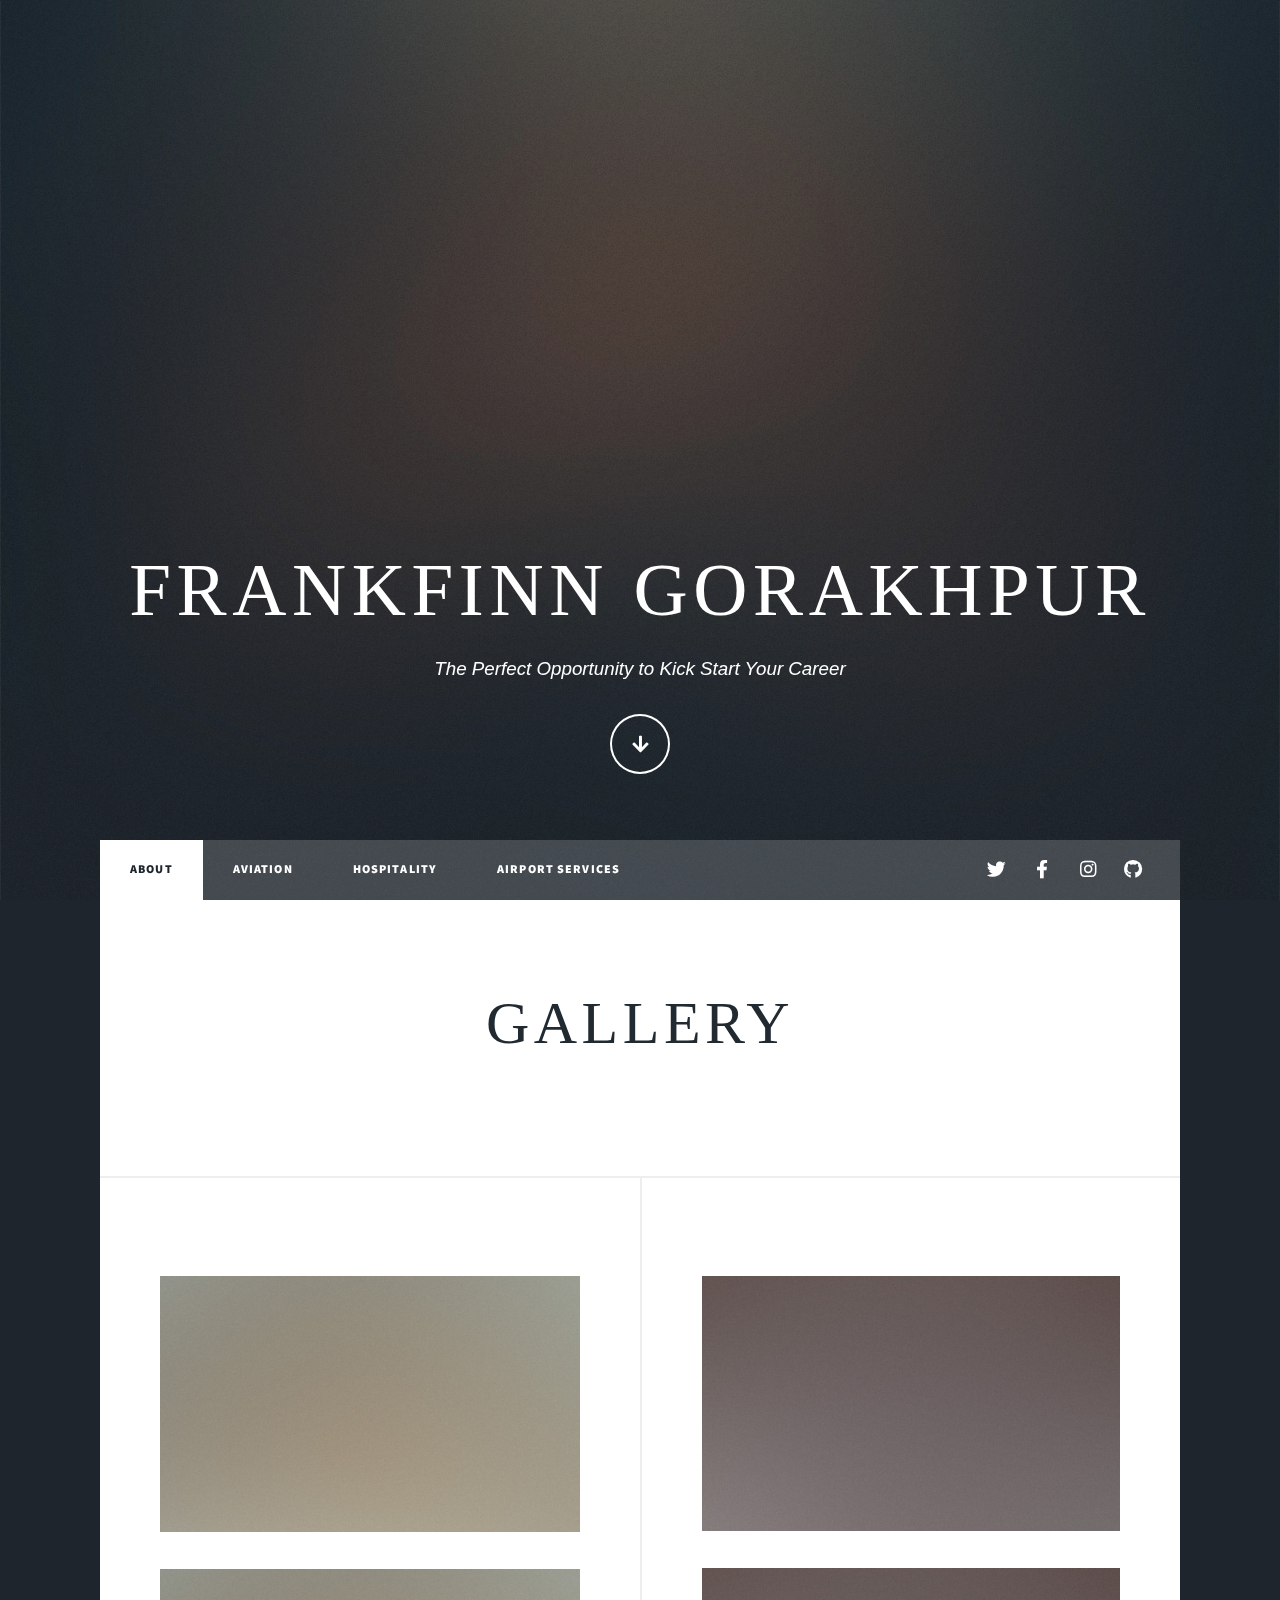
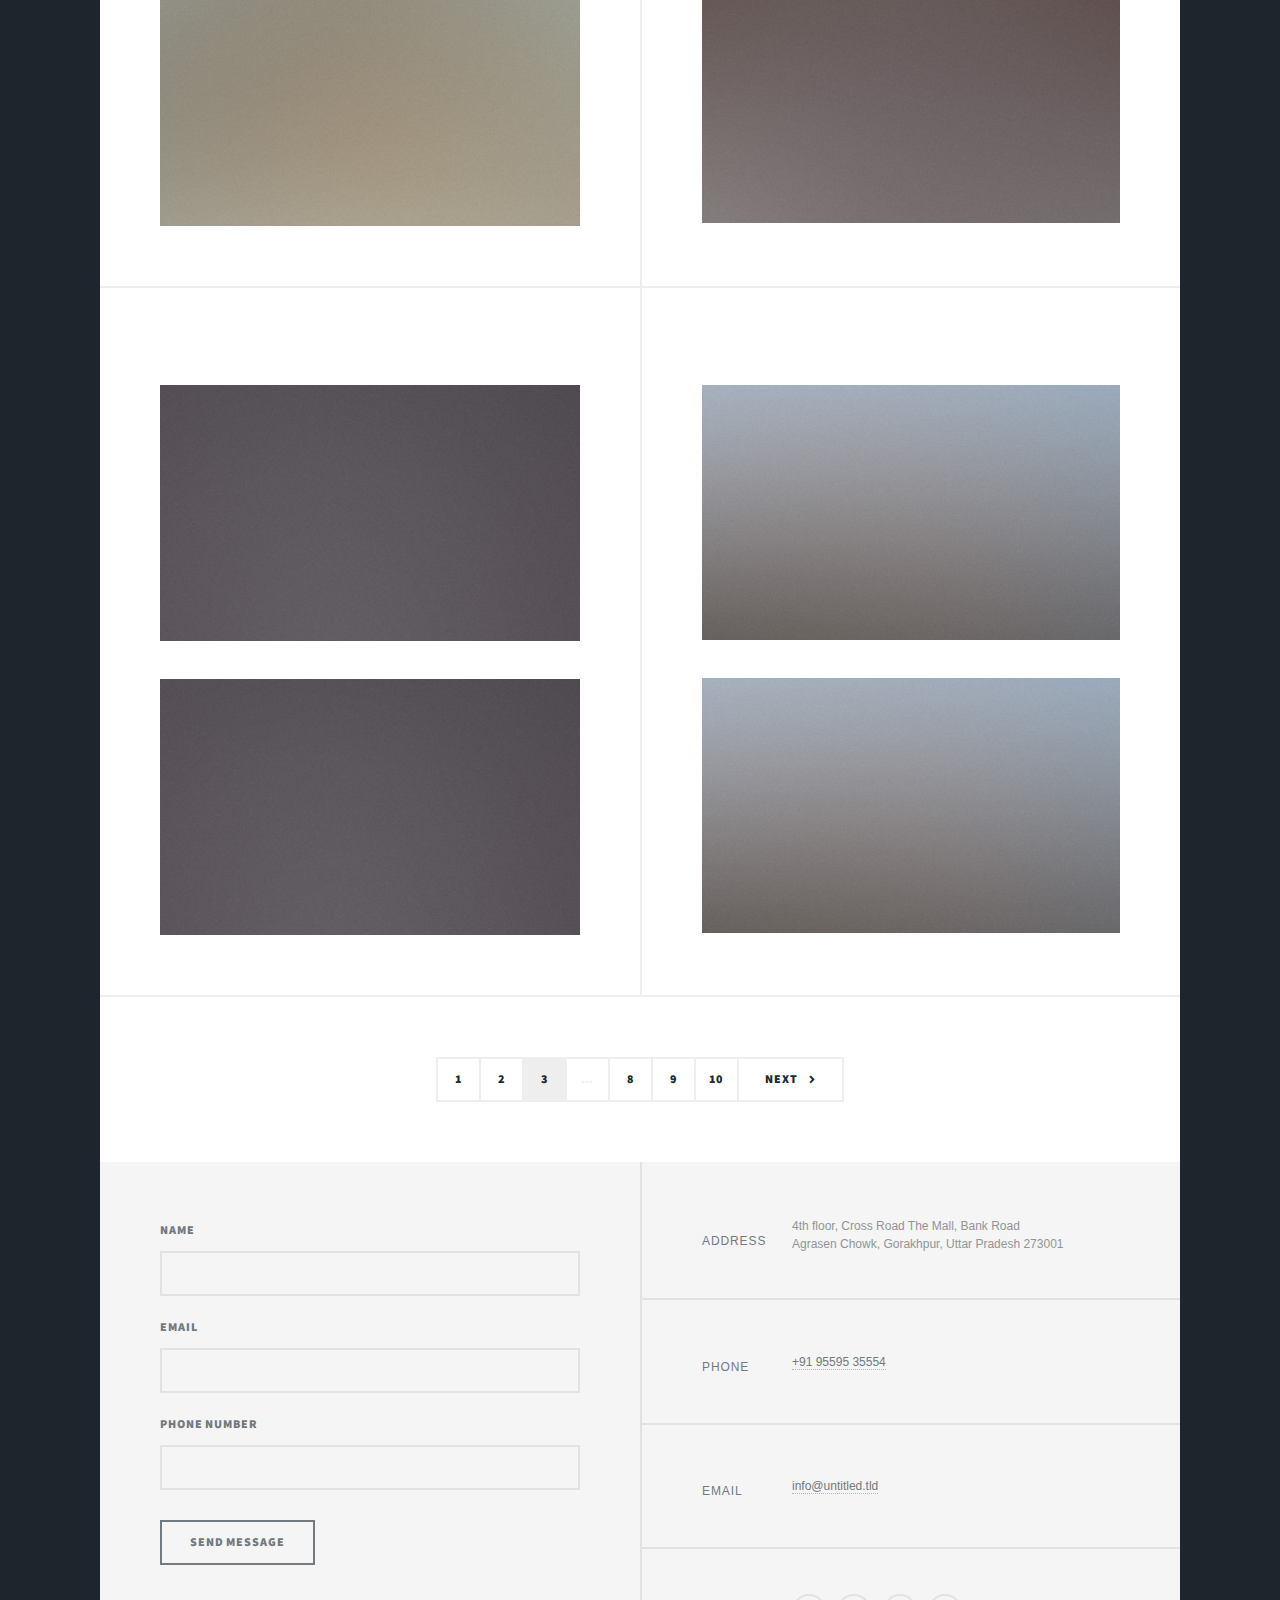
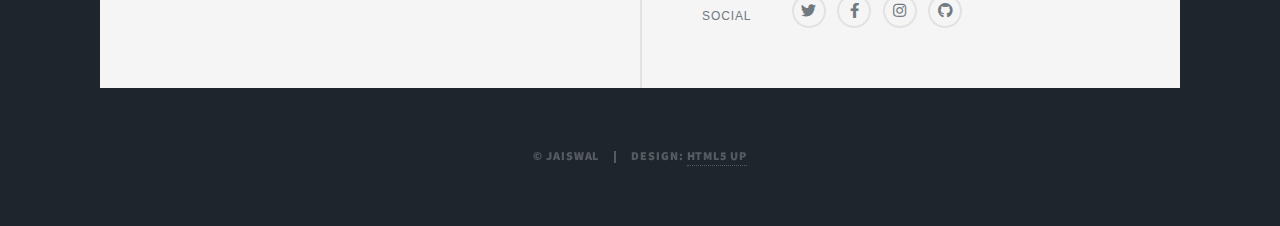
<file: index2.html>
<!DOCTYPE HTML>
<!--
	Massively by HTML5 UP
	html5up.net | @ajlkn
	Free for personal and commercial use under the CCA 3.0 license (html5up.net/license)
-->
<html>
	<head>
		<title>Frankfinn Gorakhpur</title>
		<meta charset="utf-8" />
		<meta name="viewport" content="width=device-width, initial-scale=1, user-scalable=no" />
		<link rel="stylesheet" href="assets/css/main.css" />
		<link rel="stylesheet" href="https://www.w3schools.com/w3css/4/w3.css"> 
		<noscript><link rel="stylesheet" href="assets/css/noscript.css" /></noscript>
	</head>
	<body class="is-preload">

		<!-- Wrapper -->
			<div id="wrapper" class="fade-in">

				<!-- Intro -->
					<div id="intro">
						<h1 class="w3-cursive">Frankfinn Gorakhpur </h1>
						<br>
						<p>The Perfect Opportunity to Kick Start Your Career </p>
						<ul class="actions">
							<li><a href="#header" class="button icon solid solo fa-arrow-down scrolly">Continue</a></li>
						</ul>
					</div>

				<!-- Header -->
					<header id="header">
						<a href="index.html" class="logo">Frankfinn GKP</a>
					</header>

				<!-- Nav -->
					<nav id="nav">
						<ul class="links">
							<li class="active"><a href="index.html">About</a></li>
							<li><a href="generic.html">Aviation</a></li>
							<li><a href="generic2.html">Hospitality</a></li>
							<li><a href="generic3.html">Airport Services</a></li>
						<!--	<li><a href="elements.html">Elements Reference</a></li> -->
						</ul>
						<ul class="icons">
							<li><a href="#" class="icon brands fa-twitter"><span class="label">Twitter</span></a></li>
							<li><a href="#" class="icon brands fa-facebook-f"><span class="label">Facebook</span></a></li>
							<li><a href="#" class="icon brands fa-instagram"><span class="label">Instagram</span></a></li>
							<li><a href="#" class="icon brands fa-github"><span class="label">GitHub</span></a></li>
						</ul>
					</nav>

				<!-- Main -->
					<div id="main">

						<!-- Featured Post -->
							<article class="post featured">
								<header class="major">
								<!--	<span class="date">April 25, 2017</span> -->
									<h2 style="font-family:Times New Roman"><a href="#">Gallery <br /> </a></h2>
								</header>
							<!--	<a href="#" class="image main"><img src="images/pic01.jpg" alt="" /></a> -->
							</article>

						<!-- Posts -->
							<section class="posts">
								<article>
									<header>
									<!--	<span class="date">April 24, 2017</span> -->
										<h2><a href="#"> </a></h2>
									</header> 
									<a href="#" class="image fit"><img src="images/pic02.jpg" alt="" /></a>
									<a href="#" class="image fit"><img src="images/pic02.jpg" alt="" /></a>
								</article>
								<article>
									<header>
									<!--	<span class="date">April 22, 2017</span> -->
										<h2><a href="#"> </a></h2>
									</header>
									<a href="#" class="image fit"><img src="images/pic03.jpg" alt="" /></a>
									<a href="#" class="image fit"><img src="images/pic03.jpg" alt="" /></a>
								</article>
								<article>
									<header>
									<!--	<span class="date">April 18, 2017</span> -->
										<h2><a href="#"> </a></h2>
									</header>
									<a href="#" class="image fit"><img src="images/pic04.jpg" alt="" /></a>
									<a href="#" class="image fit"><img src="images/pic04.jpg" alt="" /></a>
								</article>
								<article>
									<header>
									<!--	<span class="date">April 14, 2017</span> -->
										<h2><a href="#"> </a></h2>
									</header>
									<a href="#" class="image fit"><img src="images/pic05.jpg" alt="" /></a>
									<a href="#" class="image fit"><img src="images/pic05.jpg" alt="" /></a>
								</article>
							</section>

							

				

						

				<!-- Footer -->
							<footer>
								<div class="pagination">
									<!--<a href="#" class="previous">Prev</a>-->
									<a href="index.html" class="page">1</a>
									<a href="index1.html" class="page">2</a>
									<a href="index2.html" class="page active">3</a>
									<span class="extra">&hellip;</span>
									<a href="#" class="page">8</a>
									<a href="#" class="page">9</a>
									<a href="#" class="page">10</a>
									<a href="#" class="next">Next</a>
								</div>
							</footer>

					</div>


					
			
				
				<!-- Footer -->
					<footer id="footer">
						<section>
							<form method="post" action="#">
								<div class="fields">
									<div class="field">
										<label for="name">Name</label>
										<input type="text" name="name" id="name" />
									</div>
									<div class="field">
										<label for="email">Email</label>
										<input type="text" name="email" id="email" />
									</div>
									<div class="field">
										<label for="phone">Phone Number</label>
										<input type="text" name="phone" id="phone" />
									</div>
								</div>
								<ul class="actions">
									<li><input type="submit" value="Send Message" /></li>
								</ul>
							</form>
						</section>
						<section class="split contact">
							<section class="alt">
								<h3>Address</h3>
								<p>4th floor, Cross Road The Mall, Bank Road<br />
								Agrasen Chowk, Gorakhpur, Uttar Pradesh 273001</p>
							</section>
							<section>
								<h3>Phone</h3>
								<p><a href="#">+91 95595 35554</a></p>
							</section>
							<section>
								<h3>Email</h3>
								<p><a href="#">info@untitled.tld</a></p>
							</section>
							<section>
								<h3>Social</h3>
								<ul class="icons alt">
									<li><a href="#" class="icon brands alt fa-twitter"><span class="label">Twitter</span></a></li>
									<li><a href="#" class="icon brands alt fa-facebook-f"><span class="label">Facebook</span></a></li>
									<li><a href="#" class="icon brands alt fa-instagram"><span class="label">Instagram</span></a></li>
									<li><a href="#" class="icon brands alt fa-github"><span class="label">GitHub</span></a></li>
								</ul>
							</section>
						</section>
					</footer>

				<!-- Copyright -->
					<div id="copyright">
						<ul><li>&copy; Jaiswal</li><li>Design: <a href="https://html5up.net">HTML5 UP</a></li></ul>
					</div>

			</div>

		<!-- Scripts -->
			<script src="assets/js/jquery.min.js"></script>
			<script src="assets/js/jquery.scrollex.min.js"></script>
			<script src="assets/js/jquery.scrolly.min.js"></script>
			<script src="assets/js/browser.min.js"></script>
			<script src="assets/js/breakpoints.min.js"></script>
			<script src="assets/js/util.js"></script>
			<script src="assets/js/main.js"></script>

	</body>
</html>
</file>
<file: assets/css/main.css>
@import url(fontawesome-all.min.css);
@import url("https://fonts.googleapis.com/css?family=Merriweather:300,700,300italic,700italic|Source+Sans+Pro:900");

/*
	Massively by HTML5 UP
	html5up.net | @ajlkn
	Free for personal and commercial use under the CCA 3.0 license (html5up.net/license)
*/

html, body, div, span, applet, object,
iframe, h1, h2, h3, h4, h5, h6, p, blockquote,
pre, a, abbr, acronym, address, big, cite,
code, del, dfn, em, img, ins, kbd, q, s, samp,
small, strike, strong, sub, sup, tt, var, b,
u, i, center, dl, dt, dd, ol, ul, li, fieldset,
form, label, legend, table, caption, tbody,
tfoot, thead, tr, th, td, article, aside,
canvas, details, embed, figure, figcaption,
footer, header, hgroup, menu, nav, output, ruby,
section, summary, time, mark, audio, video {
	margin: 0;
	padding: 0;
	border: 0;
	font-size: 100%;
	font: inherit;
	vertical-align: baseline;}

article, aside, details, figcaption, figure,
footer, header, hgroup, menu, nav, section {
	display: block;}

body {
	line-height: 1;
}

ol, ul {
	list-style: none;
}

blockquote, q {
	quotes: none;
}

	blockquote:before, blockquote:after, q:before, q:after {
		content: '';
		content: none;
	}

table {
	border-collapse: collapse;
	border-spacing: 0;
}

body {
	-webkit-text-size-adjust: none;
}

mark {
	background-color: transparent;
	color: inherit;
}

input::-moz-focus-inner {
	border: 0;
	padding: 0;
}

input, select, textarea {
	-moz-appearance: none;
	-webkit-appearance: none;
	-ms-appearance: none;
	appearance: none;
}

/* Basic */

	@-ms-viewport {
		width: device-width;
	}

	body {
		-ms-overflow-style: scrollbar;
	}

	@media screen and (max-width: 480px) {

		html, body {
			min-width: 320px;
		}

	}

	html {
		box-sizing: border-box;
	}

	*, *:before, *:after {
		box-sizing: inherit;
	}

	body {
		background-color: #1e252d;
	}

		body.is-preload *, body.is-preload *:before, body.is-preload *:after {
			-moz-animation: none !important;
			-webkit-animation: none !important;
			-ms-animation: none !important;
			animation: none !important;
			-moz-transition: none !important;
			-webkit-transition: none !important;
			-ms-transition: none !important;
			transition: none !important;
		}

/* Type */

	html {
		font-size: 16pt;
	}

		@media screen and (max-width: 1680px) {

			html {
				font-size: 12pt;
			}

		}

		@media screen and (max-width: 1280px) {

			html {
				font-size: 11pt;
			}

		}

		@media screen and (max-width: 360px) {

			html {
				font-size: 10pt;
			}

		}

	body {
		color: #212931;
	}

	body, input, select, textarea {
		font-family: "Merriweather", Georgia, serif;
		font-weight: 300;
		font-size: 1rem;
		line-height: 2.375;
	}

	a {
		-moz-transition: color 0.2s ease-in-out, background-color 0.2s ease-in-out, border-color 0.2s ease-in-out, box-shadow 0.2s ease-in-out;
		-webkit-transition: color 0.2s ease-in-out, background-color 0.2s ease-in-out, border-color 0.2s ease-in-out, box-shadow 0.2s ease-in-out;
		-ms-transition: color 0.2s ease-in-out, background-color 0.2s ease-in-out, border-color 0.2s ease-in-out, box-shadow 0.2s ease-in-out;
		transition: color 0.2s ease-in-out, background-color 0.2s ease-in-out, border-color 0.2s ease-in-out, box-shadow 0.2s ease-in-out;
		border-bottom: dotted 1px;
		text-decoration: none;
	}

		a:hover {
			border-bottom-color: transparent;
		}

	strong, b {
		font-weight: 600;
	}

	em, i {
		font-style: italic;
	}

	p {
		text-align: justify;
		margin: 0 0 2rem 0;
	}

	h1, h2, h3, h4, h5, h6 {
		font-family: "Source Sans Pro", Helvetica, sans-serif;
		font-weight: 900;
		line-height: 1.5;
		letter-spacing: 0.075em;
		text-transform: uppercase;
		margin: 0 0 1rem 0;
	}

		h1 a, h2 a, h3 a, h4 a, h5 a, h6 a {
			border-bottom: 0;
			color: inherit;
			text-decoration: none;
		}

	h1 {
		font-size: 4rem;
		line-height: 1.1;
		margin: 0 0 2rem 0;
	}

	h2 {
		font-size: 1.75rem;
		line-height: 1.3;
		margin: 0 0 1.5rem 0;
	}

	h3 {
		font-size: 1.25rem;
		margin: 0 0 1.5rem 0;
	}

	h4 {
		font-size: 1rem;
	}

	h5 {
		font-size: 0.9rem;
	}

	h6 {
		font-size: 0.8rem;
	}

	sub {
		font-size: 0.8rem;
		position: relative;
		top: 0.5rem;
	}

	sup {
		font-size: 0.8rem;
		position: relative;
		top: -0.5rem;
	}

	blockquote {
		border-left: solid 4px;
		font-style: italic;
		margin: 0 0 2rem 0;
		padding: 0.5rem 0 0.5rem 2rem;
	}

	code {
		border: solid 2px;
		font-family: "Courier New", monospace;
		font-size: 0.9rem;
		margin: 0 0.25rem;
		padding: 0.25rem 0.65rem;
	}

	pre {
		-webkit-overflow-scrolling: touch;
		font-family: "Courier New", monospace;
		font-size: 0.9rem;
		margin: 0 0 2rem 0;
	}

		pre code {
			display: block;
			line-height: 1.75;
			padding: 1rem 1.5rem;
			overflow-x: auto;
		}

	hr {
		border: 0;
		border-bottom: solid 2px;
		margin: 3rem 0;
	}

		hr.major {
			margin: 5rem 0;
		}

	.align-left {
		text-align: left;
	}

	.align-center {
		text-align: center;
	}

	.align-right {
		text-align: right;
	}

	input, select, textarea {
		color: #212931;
	}

	a {
		color: #212931;
		border-bottom-color: rgba(33, 41, 49, 0.5);
	}

		a:hover {
			border-bottom-color: transparent;
			color: #18bfef !important;
		}

	strong, b {
		color: #212931;
	}

	h1, h2, h3, h4, h5, h6 {
		color: #212931;
	}

	blockquote {
		border-left-color: #eeeeee;
	}

	code {
		background: rgba(220, 220, 220, 0.25);
		border-color: #eeeeee;
	}

	hr {
		border-bottom-color: #eeeeee;
	}

/* Row */

	.row {
		display: flex;
		flex-wrap: wrap;
		box-sizing: border-box;
		align-items: stretch;
	}

		.row > * {
			box-sizing: border-box;
		}

		.row.gtr-uniform > * > :last-child {
			margin-bottom: 0;
		}

		.row.aln-left {
			justify-content: flex-start;
		}

		.row.aln-center {
			justify-content: center;
		}

		.row.aln-right {
			justify-content: flex-end;
		}

		.row.aln-top {
			align-items: flex-start;
		}

		.row.aln-middle {
			align-items: center;
		}

		.row.aln-bottom {
			align-items: flex-end;
		}

		.row > .imp {
			order: -1;
		}

		.row > .col-1 {
			width: 8.33333%;
		}

		.row > .off-1 {
			margin-left: 8.33333%;
		}

		.row > .col-2 {
			width: 16.66667%;
		}

		.row > .off-2 {
			margin-left: 16.66667%;
		}

		.row > .col-3 {
			width: 25%;
		}

		.row > .off-3 {
			margin-left: 25%;
		}

		.row > .col-4 {
			width: 33.33333%;
		}

		.row > .off-4 {
			margin-left: 33.33333%;
		}

		.row > .col-5 {
			width: 41.66667%;
		}

		.row > .off-5 {
			margin-left: 41.66667%;
		}

		.row > .col-6 {
			width: 50%;
		}

		.row > .off-6 {
			margin-left: 50%;
		}

		.row > .col-7 {
			width: 58.33333%;
		}

		.row > .off-7 {
			margin-left: 58.33333%;
		}

		.row > .col-8 {
			width: 66.66667%;
		}

		.row > .off-8 {
			margin-left: 66.66667%;
		}

		.row > .col-9 {
			width: 75%;
		}

		.row > .off-9 {
			margin-left: 75%;
		}

		.row > .col-10 {
			width: 83.33333%;
		}

		.row > .off-10 {
			margin-left: 83.33333%;
		}

		.row > .col-11 {
			width: 91.66667%;
		}

		.row > .off-11 {
			margin-left: 91.66667%;
		}

		.row > .col-12 {
			width: 100%;
		}

		.row > .off-12 {
			margin-left: 100%;
		}

		.row.gtr-0 {
			margin-top: 0;
			margin-left: 0rem;
		}

			.row.gtr-0 > * {
				padding: 0 0 0 0rem;
			}

			.row.gtr-0.gtr-uniform {
				margin-top: 0rem;
			}

				.row.gtr-0.gtr-uniform > * {
					padding-top: 0rem;
				}

		.row.gtr-25 {
			margin-top: 0;
			margin-left: -0.375rem;
		}

			.row.gtr-25 > * {
				padding: 0 0 0 0.375rem;
			}

			.row.gtr-25.gtr-uniform {
				margin-top: -0.375rem;
			}

				.row.gtr-25.gtr-uniform > * {
					padding-top: 0.375rem;
				}

		.row.gtr-50 {
			margin-top: 0;
			margin-left: -0.75rem;
		}

			.row.gtr-50 > * {
				padding: 0 0 0 0.75rem;
			}

			.row.gtr-50.gtr-uniform {
				margin-top: -0.75rem;
			}

				.row.gtr-50.gtr-uniform > * {
					padding-top: 0.75rem;
				}

		.row {
			margin-top: 0;
			margin-left: -1.5rem;
		}

			.row > * {
				padding: 0 0 0 1.5rem;
			}

			.row.gtr-uniform {
				margin-top: -1.5rem;
			}

				.row.gtr-uniform > * {
					padding-top: 1.5rem;
				}

		.row.gtr-150 {
			margin-top: 0;
			margin-left: -2.25rem;
		}

			.row.gtr-150 > * {
				padding: 0 0 0 2.25rem;
			}

			.row.gtr-150.gtr-uniform {
				margin-top: -2.25rem;
			}

				.row.gtr-150.gtr-uniform > * {
					padding-top: 2.25rem;
				}

		.row.gtr-200 {
			margin-top: 0;
			margin-left: -3rem;
		}

			.row.gtr-200 > * {
				padding: 0 0 0 3rem;
			}

			.row.gtr-200.gtr-uniform {
				margin-top: -3rem;
			}

				.row.gtr-200.gtr-uniform > * {
					padding-top: 3rem;
				}

		@media screen and (max-width: 1680px) {

			.row {
				display: flex;
				flex-wrap: wrap;
				box-sizing: border-box;
				align-items: stretch;
			}

				.row > * {
					box-sizing: border-box;
				}

				.row.gtr-uniform > * > :last-child {
					margin-bottom: 0;
				}

				.row.aln-left {
					justify-content: flex-start;
				}

				.row.aln-center {
					justify-content: center;
				}

				.row.aln-right {
					justify-content: flex-end;
				}

				.row.aln-top {
					align-items: flex-start;
				}

				.row.aln-middle {
					align-items: center;
				}

				.row.aln-bottom {
					align-items: flex-end;
				}

				.row > .imp-xlarge {
					order: -1;
				}

				.row > .col-1-xlarge {
					width: 8.33333%;
				}

				.row > .off-1-xlarge {
					margin-left: 8.33333%;
				}

				.row > .col-2-xlarge {
					width: 16.66667%;
				}

				.row > .off-2-xlarge {
					margin-left: 16.66667%;
				}

				.row > .col-3-xlarge {
					width: 25%;
				}

				.row > .off-3-xlarge {
					margin-left: 25%;
				}

				.row > .col-4-xlarge {
					width: 33.33333%;
				}

				.row > .off-4-xlarge {
					margin-left: 33.33333%;
				}

				.row > .col-5-xlarge {
					width: 41.66667%;
				}

				.row > .off-5-xlarge {
					margin-left: 41.66667%;
				}

				.row > .col-6-xlarge {
					width: 50%;
				}

				.row > .off-6-xlarge {
					margin-left: 50%;
				}

				.row > .col-7-xlarge {
					width: 58.33333%;
				}

				.row > .off-7-xlarge {
					margin-left: 58.33333%;
				}

				.row > .col-8-xlarge {
					width: 66.66667%;
				}

				.row > .off-8-xlarge {
					margin-left: 66.66667%;
				}

				.row > .col-9-xlarge {
					width: 75%;
				}

				.row > .off-9-xlarge {
					margin-left: 75%;
				}

				.row > .col-10-xlarge {
					width: 83.33333%;
				}

				.row > .off-10-xlarge {
					margin-left: 83.33333%;
				}

				.row > .col-11-xlarge {
					width: 91.66667%;
				}

				.row > .off-11-xlarge {
					margin-left: 91.66667%;
				}

				.row > .col-12-xlarge {
					width: 100%;
				}

				.row > .off-12-xlarge {
					margin-left: 100%;
				}

				.row.gtr-0 {
					margin-top: 0;
					margin-left: 0rem;
				}

					.row.gtr-0 > * {
						padding: 0 0 0 0rem;
					}

					.row.gtr-0.gtr-uniform {
						margin-top: 0rem;
					}

						.row.gtr-0.gtr-uniform > * {
							padding-top: 0rem;
						}

				.row.gtr-25 {
					margin-top: 0;
					margin-left: -0.375rem;
				}

					.row.gtr-25 > * {
						padding: 0 0 0 0.375rem;
					}

					.row.gtr-25.gtr-uniform {
						margin-top: -0.375rem;
					}

						.row.gtr-25.gtr-uniform > * {
							padding-top: 0.375rem;
						}

				.row.gtr-50 {
					margin-top: 0;
					margin-left: -0.75rem;
				}

					.row.gtr-50 > * {
						padding: 0 0 0 0.75rem;
					}

					.row.gtr-50.gtr-uniform {
						margin-top: -0.75rem;
					}

						.row.gtr-50.gtr-uniform > * {
							padding-top: 0.75rem;
						}

				.row {
					margin-top: 0;
					margin-left: -1.5rem;
				}

					.row > * {
						padding: 0 0 0 1.5rem;
					}

					.row.gtr-uniform {
						margin-top: -1.5rem;
					}

						.row.gtr-uniform > * {
							padding-top: 1.5rem;
						}

				.row.gtr-150 {
					margin-top: 0;
					margin-left: -2.25rem;
				}

					.row.gtr-150 > * {
						padding: 0 0 0 2.25rem;
					}

					.row.gtr-150.gtr-uniform {
						margin-top: -2.25rem;
					}

						.row.gtr-150.gtr-uniform > * {
							padding-top: 2.25rem;
						}

				.row.gtr-200 {
					margin-top: 0;
					margin-left: -3rem;
				}

					.row.gtr-200 > * {
						padding: 0 0 0 3rem;
					}

					.row.gtr-200.gtr-uniform {
						margin-top: -3rem;
					}

						.row.gtr-200.gtr-uniform > * {
							padding-top: 3rem;
						}

		}

		@media screen and (max-width: 1280px) {

			.row {
				display: flex;
				flex-wrap: wrap;
				box-sizing: border-box;
				align-items: stretch;
			}

				.row > * {
					box-sizing: border-box;
				}

				.row.gtr-uniform > * > :last-child {
					margin-bottom: 0;
				}

				.row.aln-left {
					justify-content: flex-start;
				}

				.row.aln-center {
					justify-content: center;
				}

				.row.aln-right {
					justify-content: flex-end;
				}

				.row.aln-top {
					align-items: flex-start;
				}

				.row.aln-middle {
					align-items: center;
				}

				.row.aln-bottom {
					align-items: flex-end;
				}

				.row > .imp-large {
					order: -1;
				}

				.row > .col-1-large {
					width: 8.33333%;
				}

				.row > .off-1-large {
					margin-left: 8.33333%;
				}

				.row > .col-2-large {
					width: 16.66667%;
				}

				.row > .off-2-large {
					margin-left: 16.66667%;
				}

				.row > .col-3-large {
					width: 25%;
				}

				.row > .off-3-large {
					margin-left: 25%;
				}

				.row > .col-4-large {
					width: 33.33333%;
				}

				.row > .off-4-large {
					margin-left: 33.33333%;
				}

				.row > .col-5-large {
					width: 41.66667%;
				}

				.row > .off-5-large {
					margin-left: 41.66667%;
				}

				.row > .col-6-large {
					width: 50%;
				}

				.row > .off-6-large {
					margin-left: 50%;
				}

				.row > .col-7-large {
					width: 58.33333%;
				}

				.row > .off-7-large {
					margin-left: 58.33333%;
				}

				.row > .col-8-large {
					width: 66.66667%;
				}

				.row > .off-8-large {
					margin-left: 66.66667%;
				}

				.row > .col-9-large {
					width: 75%;
				}

				.row > .off-9-large {
					margin-left: 75%;
				}

				.row > .col-10-large {
					width: 83.33333%;
				}

				.row > .off-10-large {
					margin-left: 83.33333%;
				}

				.row > .col-11-large {
					width: 91.66667%;
				}

				.row > .off-11-large {
					margin-left: 91.66667%;
				}

				.row > .col-12-large {
					width: 100%;
				}

				.row > .off-12-large {
					margin-left: 100%;
				}

				.row.gtr-0 {
					margin-top: 0;
					margin-left: 0rem;
				}

					.row.gtr-0 > * {
						padding: 0 0 0 0rem;
					}

					.row.gtr-0.gtr-uniform {
						margin-top: 0rem;
					}

						.row.gtr-0.gtr-uniform > * {
							padding-top: 0rem;
						}

				.row.gtr-25 {
					margin-top: 0;
					margin-left: -0.375rem;
				}

					.row.gtr-25 > * {
						padding: 0 0 0 0.375rem;
					}

					.row.gtr-25.gtr-uniform {
						margin-top: -0.375rem;
					}

						.row.gtr-25.gtr-uniform > * {
							padding-top: 0.375rem;
						}

				.row.gtr-50 {
					margin-top: 0;
					margin-left: -0.75rem;
				}

					.row.gtr-50 > * {
						padding: 0 0 0 0.75rem;
					}

					.row.gtr-50.gtr-uniform {
						margin-top: -0.75rem;
					}

						.row.gtr-50.gtr-uniform > * {
							padding-top: 0.75rem;
						}

				.row {
					margin-top: 0;
					margin-left: -1.5rem;
				}

					.row > * {
						padding: 0 0 0 1.5rem;
					}

					.row.gtr-uniform {
						margin-top: -1.5rem;
					}

						.row.gtr-uniform > * {
							padding-top: 1.5rem;
						}

				.row.gtr-150 {
					margin-top: 0;
					margin-left: -2.25rem;
				}

					.row.gtr-150 > * {
						padding: 0 0 0 2.25rem;
					}

					.row.gtr-150.gtr-uniform {
						margin-top: -2.25rem;
					}

						.row.gtr-150.gtr-uniform > * {
							padding-top: 2.25rem;
						}

				.row.gtr-200 {
					margin-top: 0;
					margin-left: -3rem;
				}

					.row.gtr-200 > * {
						padding: 0 0 0 3rem;
					}

					.row.gtr-200.gtr-uniform {
						margin-top: -3rem;
					}

						.row.gtr-200.gtr-uniform > * {
							padding-top: 3rem;
						}

		}

		@media screen and (max-width: 980px) {

			.row {
				display: flex;
				flex-wrap: wrap;
				box-sizing: border-box;
				align-items: stretch;
			}

				.row > * {
					box-sizing: border-box;
				}

				.row.gtr-uniform > * > :last-child {
					margin-bottom: 0;
				}

				.row.aln-left {
					justify-content: flex-start;
				}

				.row.aln-center {
					justify-content: center;
				}

				.row.aln-right {
					justify-content: flex-end;
				}

				.row.aln-top {
					align-items: flex-start;
				}

				.row.aln-middle {
					align-items: center;
				}

				.row.aln-bottom {
					align-items: flex-end;
				}

				.row > .imp-medium {
					order: -1;
				}

				.row > .col-1-medium {
					width: 8.33333%;
				}

				.row > .off-1-medium {
					margin-left: 8.33333%;
				}

				.row > .col-2-medium {
					width: 16.66667%;
				}

				.row > .off-2-medium {
					margin-left: 16.66667%;
				}

				.row > .col-3-medium {
					width: 25%;
				}

				.row > .off-3-medium {
					margin-left: 25%;
				}

				.row > .col-4-medium {
					width: 33.33333%;
				}

				.row > .off-4-medium {
					margin-left: 33.33333%;
				}

				.row > .col-5-medium {
					width: 41.66667%;
				}

				.row > .off-5-medium {
					margin-left: 41.66667%;
				}

				.row > .col-6-medium {
					width: 50%;
				}

				.row > .off-6-medium {
					margin-left: 50%;
				}

				.row > .col-7-medium {
					width: 58.33333%;
				}

				.row > .off-7-medium {
					margin-left: 58.33333%;
				}

				.row > .col-8-medium {
					width: 66.66667%;
				}

				.row > .off-8-medium {
					margin-left: 66.66667%;
				}

				.row > .col-9-medium {
					width: 75%;
				}

				.row > .off-9-medium {
					margin-left: 75%;
				}

				.row > .col-10-medium {
					width: 83.33333%;
				}

				.row > .off-10-medium {
					margin-left: 83.33333%;
				}

				.row > .col-11-medium {
					width: 91.66667%;
				}

				.row > .off-11-medium {
					margin-left: 91.66667%;
				}

				.row > .col-12-medium {
					width: 100%;
				}

				.row > .off-12-medium {
					margin-left: 100%;
				}

				.row.gtr-0 {
					margin-top: 0;
					margin-left: 0rem;
				}

					.row.gtr-0 > * {
						padding: 0 0 0 0rem;
					}

					.row.gtr-0.gtr-uniform {
						margin-top: 0rem;
					}

						.row.gtr-0.gtr-uniform > * {
							padding-top: 0rem;
						}

				.row.gtr-25 {
					margin-top: 0;
					margin-left: -0.375rem;
				}

					.row.gtr-25 > * {
						padding: 0 0 0 0.375rem;
					}

					.row.gtr-25.gtr-uniform {
						margin-top: -0.375rem;
					}

						.row.gtr-25.gtr-uniform > * {
							padding-top: 0.375rem;
						}

				.row.gtr-50 {
					margin-top: 0;
					margin-left: -0.75rem;
				}

					.row.gtr-50 > * {
						padding: 0 0 0 0.75rem;
					}

					.row.gtr-50.gtr-uniform {
						margin-top: -0.75rem;
					}

						.row.gtr-50.gtr-uniform > * {
							padding-top: 0.75rem;
						}

				.row {
					margin-top: 0;
					margin-left: -1.5rem;
				}

					.row > * {
						padding: 0 0 0 1.5rem;
					}

					.row.gtr-uniform {
						margin-top: -1.5rem;
					}

						.row.gtr-uniform > * {
							padding-top: 1.5rem;
						}

				.row.gtr-150 {
					margin-top: 0;
					margin-left: -2.25rem;
				}

					.row.gtr-150 > * {
						padding: 0 0 0 2.25rem;
					}

					.row.gtr-150.gtr-uniform {
						margin-top: -2.25rem;
					}

						.row.gtr-150.gtr-uniform > * {
							padding-top: 2.25rem;
						}

				.row.gtr-200 {
					margin-top: 0;
					margin-left: -3rem;
				}

					.row.gtr-200 > * {
						padding: 0 0 0 3rem;
					}

					.row.gtr-200.gtr-uniform {
						margin-top: -3rem;
					}

						.row.gtr-200.gtr-uniform > * {
							padding-top: 3rem;
						}

		}

		@media screen and (max-width: 736px) {

			.row {
				display: flex;
				flex-wrap: wrap;
				box-sizing: border-box;
				align-items: stretch;
			}

				.row > * {
					box-sizing: border-box;
				}

				.row.gtr-uniform > * > :last-child {
					margin-bottom: 0;
				}

				.row.aln-left {
					justify-content: flex-start;
				}

				.row.aln-center {
					justify-content: center;
				}

				.row.aln-right {
					justify-content: flex-end;
				}

				.row.aln-top {
					align-items: flex-start;
				}

				.row.aln-middle {
					align-items: center;
				}

				.row.aln-bottom {
					align-items: flex-end;
				}

				.row > .imp-small {
					order: -1;
				}

				.row > .col-1-small {
					width: 8.33333%;
				}

				.row > .off-1-small {
					margin-left: 8.33333%;
				}

				.row > .col-2-small {
					width: 16.66667%;
				}

				.row > .off-2-small {
					margin-left: 16.66667%;
				}

				.row > .col-3-small {
					width: 25%;
				}

				.row > .off-3-small {
					margin-left: 25%;
				}

				.row > .col-4-small {
					width: 33.33333%;
				}

				.row > .off-4-small {
					margin-left: 33.33333%;
				}

				.row > .col-5-small {
					width: 41.66667%;
				}

				.row > .off-5-small {
					margin-left: 41.66667%;
				}

				.row > .col-6-small {
					width: 50%;
				}

				.row > .off-6-small {
					margin-left: 50%;
				}

				.row > .col-7-small {
					width: 58.33333%;
				}

				.row > .off-7-small {
					margin-left: 58.33333%;
				}

				.row > .col-8-small {
					width: 66.66667%;
				}

				.row > .off-8-small {
					margin-left: 66.66667%;
				}

				.row > .col-9-small {
					width: 75%;
				}

				.row > .off-9-small {
					margin-left: 75%;
				}

				.row > .col-10-small {
					width: 83.33333%;
				}

				.row > .off-10-small {
					margin-left: 83.33333%;
				}

				.row > .col-11-small {
					width: 91.66667%;
				}

				.row > .off-11-small {
					margin-left: 91.66667%;
				}

				.row > .col-12-small {
					width: 100%;
				}

				.row > .off-12-small {
					margin-left: 100%;
				}

				.row.gtr-0 {
					margin-top: 0;
					margin-left: 0rem;
				}

					.row.gtr-0 > * {
						padding: 0 0 0 0rem;
					}

					.row.gtr-0.gtr-uniform {
						margin-top: 0rem;
					}

						.row.gtr-0.gtr-uniform > * {
							padding-top: 0rem;
						}

				.row.gtr-25 {
					margin-top: 0;
					margin-left: -0.375rem;
				}

					.row.gtr-25 > * {
						padding: 0 0 0 0.375rem;
					}

					.row.gtr-25.gtr-uniform {
						margin-top: -0.375rem;
					}

						.row.gtr-25.gtr-uniform > * {
							padding-top: 0.375rem;
						}

				.row.gtr-50 {
					margin-top: 0;
					margin-left: -0.75rem;
				}

					.row.gtr-50 > * {
						padding: 0 0 0 0.75rem;
					}

					.row.gtr-50.gtr-uniform {
						margin-top: -0.75rem;
					}

						.row.gtr-50.gtr-uniform > * {
							padding-top: 0.75rem;
						}

				.row {
					margin-top: 0;
					margin-left: -1.5rem;
				}

					.row > * {
						padding: 0 0 0 1.5rem;
					}

					.row.gtr-uniform {
						margin-top: -1.5rem;
					}

						.row.gtr-uniform > * {
							padding-top: 1.5rem;
						}

				.row.gtr-150 {
					margin-top: 0;
					margin-left: -2.25rem;
				}

					.row.gtr-150 > * {
						padding: 0 0 0 2.25rem;
					}

					.row.gtr-150.gtr-uniform {
						margin-top: -2.25rem;
					}

						.row.gtr-150.gtr-uniform > * {
							padding-top: 2.25rem;
						}

				.row.gtr-200 {
					margin-top: 0;
					margin-left: -3rem;
				}

					.row.gtr-200 > * {
						padding: 0 0 0 3rem;
					}

					.row.gtr-200.gtr-uniform {
						margin-top: -3rem;
					}

						.row.gtr-200.gtr-uniform > * {
							padding-top: 3rem;
						}

		}

		@media screen and (max-width: 480px) {

			.row {
				display: flex;
				flex-wrap: wrap;
				box-sizing: border-box;
				align-items: stretch;
			}

				.row > * {
					box-sizing: border-box;
				}

				.row.gtr-uniform > * > :last-child {
					margin-bottom: 0;
				}

				.row.aln-left {
					justify-content: flex-start;
				}

				.row.aln-center {
					justify-content: center;
				}

				.row.aln-right {
					justify-content: flex-end;
				}

				.row.aln-top {
					align-items: flex-start;
				}

				.row.aln-middle {
					align-items: center;
				}

				.row.aln-bottom {
					align-items: flex-end;
				}

				.row > .imp-xsmall {
					order: -1;
				}

				.row > .col-1-xsmall {
					width: 8.33333%;
				}

				.row > .off-1-xsmall {
					margin-left: 8.33333%;
				}

				.row > .col-2-xsmall {
					width: 16.66667%;
				}

				.row > .off-2-xsmall {
					margin-left: 16.66667%;
				}

				.row > .col-3-xsmall {
					width: 25%;
				}

				.row > .off-3-xsmall {
					margin-left: 25%;
				}

				.row > .col-4-xsmall {
					width: 33.33333%;
				}

				.row > .off-4-xsmall {
					margin-left: 33.33333%;
				}

				.row > .col-5-xsmall {
					width: 41.66667%;
				}

				.row > .off-5-xsmall {
					margin-left: 41.66667%;
				}

				.row > .col-6-xsmall {
					width: 50%;
				}

				.row > .off-6-xsmall {
					margin-left: 50%;
				}

				.row > .col-7-xsmall {
					width: 58.33333%;
				}

				.row > .off-7-xsmall {
					margin-left: 58.33333%;
				}

				.row > .col-8-xsmall {
					width: 66.66667%;
				}

				.row > .off-8-xsmall {
					margin-left: 66.66667%;
				}

				.row > .col-9-xsmall {
					width: 75%;
				}

				.row > .off-9-xsmall {
					margin-left: 75%;
				}

				.row > .col-10-xsmall {
					width: 83.33333%;
				}

				.row > .off-10-xsmall {
					margin-left: 83.33333%;
				}

				.row > .col-11-xsmall {
					width: 91.66667%;
				}

				.row > .off-11-xsmall {
					margin-left: 91.66667%;
				}

				.row > .col-12-xsmall {
					width: 100%;
				}

				.row > .off-12-xsmall {
					margin-left: 100%;
				}

				.row.gtr-0 {
					margin-top: 0;
					margin-left: 0rem;
				}

					.row.gtr-0 > * {
						padding: 0 0 0 0rem;
					}

					.row.gtr-0.gtr-uniform {
						margin-top: 0rem;
					}

						.row.gtr-0.gtr-uniform > * {
							padding-top: 0rem;
						}

				.row.gtr-25 {
					margin-top: 0;
					margin-left: -0.375rem;
				}

					.row.gtr-25 > * {
						padding: 0 0 0 0.375rem;
					}

					.row.gtr-25.gtr-uniform {
						margin-top: -0.375rem;
					}

						.row.gtr-25.gtr-uniform > * {
							padding-top: 0.375rem;
						}

				.row.gtr-50 {
					margin-top: 0;
					margin-left: -0.75rem;
				}

					.row.gtr-50 > * {
						padding: 0 0 0 0.75rem;
					}

					.row.gtr-50.gtr-uniform {
						margin-top: -0.75rem;
					}

						.row.gtr-50.gtr-uniform > * {
							padding-top: 0.75rem;
						}

				.row {
					margin-top: 0;
					margin-left: -1.5rem;
				}

					.row > * {
						padding: 0 0 0 1.5rem;
					}

					.row.gtr-uniform {
						margin-top: -1.5rem;
					}

						.row.gtr-uniform > * {
							padding-top: 1.5rem;
						}

				.row.gtr-150 {
					margin-top: 0;
					margin-left: -2.25rem;
				}

					.row.gtr-150 > * {
						padding: 0 0 0 2.25rem;
					}

					.row.gtr-150.gtr-uniform {
						margin-top: -2.25rem;
					}

						.row.gtr-150.gtr-uniform > * {
							padding-top: 2.25rem;
						}

				.row.gtr-200 {
					margin-top: 0;
					margin-left: -3rem;
				}

					.row.gtr-200 > * {
						padding: 0 0 0 3rem;
					}

					.row.gtr-200.gtr-uniform {
						margin-top: -3rem;
					}

						.row.gtr-200.gtr-uniform > * {
							padding-top: 3rem;
						}

		}

		@media screen and (max-width: 360px) {

			.row {
				display: flex;
				flex-wrap: wrap;
				box-sizing: border-box;
				align-items: stretch;
			}

				.row > * {
					box-sizing: border-box;
				}

				.row.gtr-uniform > * > :last-child {
					margin-bottom: 0;
				}

				.row.aln-left {
					justify-content: flex-start;
				}

				.row.aln-center {
					justify-content: center;
				}

				.row.aln-right {
					justify-content: flex-end;
				}

				.row.aln-top {
					align-items: flex-start;
				}

				.row.aln-middle {
					align-items: center;
				}

				.row.aln-bottom {
					align-items: flex-end;
				}

				.row > .imp-xxsmall {
					order: -1;
				}

				.row > .col-1-xxsmall {
					width: 8.33333%;
				}

				.row > .off-1-xxsmall {
					margin-left: 8.33333%;
				}

				.row > .col-2-xxsmall {
					width: 16.66667%;
				}

				.row > .off-2-xxsmall {
					margin-left: 16.66667%;
				}

				.row > .col-3-xxsmall {
					width: 25%;
				}

				.row > .off-3-xxsmall {
					margin-left: 25%;
				}

				.row > .col-4-xxsmall {
					width: 33.33333%;
				}

				.row > .off-4-xxsmall {
					margin-left: 33.33333%;
				}

				.row > .col-5-xxsmall {
					width: 41.66667%;
				}

				.row > .off-5-xxsmall {
					margin-left: 41.66667%;
				}

				.row > .col-6-xxsmall {
					width: 50%;
				}

				.row > .off-6-xxsmall {
					margin-left: 50%;
				}

				.row > .col-7-xxsmall {
					width: 58.33333%;
				}

				.row > .off-7-xxsmall {
					margin-left: 58.33333%;
				}

				.row > .col-8-xxsmall {
					width: 66.66667%;
				}

				.row > .off-8-xxsmall {
					margin-left: 66.66667%;
				}

				.row > .col-9-xxsmall {
					width: 75%;
				}

				.row > .off-9-xxsmall {
					margin-left: 75%;
				}

				.row > .col-10-xxsmall {
					width: 83.33333%;
				}

				.row > .off-10-xxsmall {
					margin-left: 83.33333%;
				}

				.row > .col-11-xxsmall {
					width: 91.66667%;
				}

				.row > .off-11-xxsmall {
					margin-left: 91.66667%;
				}

				.row > .col-12-xxsmall {
					width: 100%;
				}

				.row > .off-12-xxsmall {
					margin-left: 100%;
				}

				.row.gtr-0 {
					margin-top: 0;
					margin-left: 0rem;
				}

					.row.gtr-0 > * {
						padding: 0 0 0 0rem;
					}

					.row.gtr-0.gtr-uniform {
						margin-top: 0rem;
					}

						.row.gtr-0.gtr-uniform > * {
							padding-top: 0rem;
						}

				.row.gtr-25 {
					margin-top: 0;
					margin-left: -0.375rem;
				}

					.row.gtr-25 > * {
						padding: 0 0 0 0.375rem;
					}

					.row.gtr-25.gtr-uniform {
						margin-top: -0.375rem;
					}

						.row.gtr-25.gtr-uniform > * {
							padding-top: 0.375rem;
						}

				.row.gtr-50 {
					margin-top: 0;
					margin-left: -0.75rem;
				}

					.row.gtr-50 > * {
						padding: 0 0 0 0.75rem;
					}

					.row.gtr-50.gtr-uniform {
						margin-top: -0.75rem;
					}

						.row.gtr-50.gtr-uniform > * {
							padding-top: 0.75rem;
						}

				.row {
					margin-top: 0;
					margin-left: -1.5rem;
				}

					.row > * {
						padding: 0 0 0 1.5rem;
					}

					.row.gtr-uniform {
						margin-top: -1.5rem;
					}

						.row.gtr-uniform > * {
							padding-top: 1.5rem;
						}

				.row.gtr-150 {
					margin-top: 0;
					margin-left: -2.25rem;
				}

					.row.gtr-150 > * {
						padding: 0 0 0 2.25rem;
					}

					.row.gtr-150.gtr-uniform {
						margin-top: -2.25rem;
					}

						.row.gtr-150.gtr-uniform > * {
							padding-top: 2.25rem;
						}

				.row.gtr-200 {
					margin-top: 0;
					margin-left: -3rem;
				}

					.row.gtr-200 > * {
						padding: 0 0 0 3rem;
					}

					.row.gtr-200.gtr-uniform {
						margin-top: -3rem;
					}

						.row.gtr-200.gtr-uniform > * {
							padding-top: 3rem;
						}

		}

/* Box */

	.box {
		border: solid 2px;
		margin-bottom: 2rem;
		padding: 1.5rem;
	}

		.box > :last-child,
		.box > :last-child > :last-child,
		.box > :last-child > :last-child > :last-child {
			margin-bottom: 0;
		}

		.box.alt {
			border: 0;
			border-radius: 0;
			padding: 0;
		}

	.box {
		border-color: #eeeeee;
	}

/* Button */

	input[type="submit"],
	input[type="reset"],
	input[type="button"],
	button,
	.button {
		-moz-appearance: none;
		-webkit-appearance: none;
		-ms-appearance: none;
		appearance: none;
		-moz-transition: background-color 0.2s ease-in-out, box-shadow 0.2s ease-in-out, color 0.2s ease-in-out;
		-webkit-transition: background-color 0.2s ease-in-out, box-shadow 0.2s ease-in-out, color 0.2s ease-in-out;
		-ms-transition: background-color 0.2s ease-in-out, box-shadow 0.2s ease-in-out, color 0.2s ease-in-out;
		transition: background-color 0.2s ease-in-out, box-shadow 0.2s ease-in-out, color 0.2s ease-in-out;
		border: 0;
		border-radius: 0;
		cursor: pointer;
		display: inline-block;
		font-family: "Source Sans Pro", Helvetica, sans-serif;
		font-size: 0.8rem;
		font-weight: 900;
		letter-spacing: 0.075em;
		height: 3rem;
		line-height: 3rem;
		padding: 0 2rem;
		text-align: center;
		text-decoration: none;
		text-transform: uppercase;
		white-space: nowrap;
	}

		input[type="submit"].icon:before,
		input[type="reset"].icon:before,
		input[type="button"].icon:before,
		button.icon:before,
		.button.icon:before {
			margin-right: 0.5rem;
		}

		input[type="submit"].icon.solo,
		input[type="reset"].icon.solo,
		input[type="button"].icon.solo,
		button.icon.solo,
		.button.icon.solo {
			position: relative;
			width: 4rem;
			height: 4rem;
			line-height: 4rem;
			border-radius: 4rem;
			text-indent: 4rem;
			overflow: hidden;
			padding: 0;
			white-space: nowrap;
		}

			input[type="submit"].icon.solo:before,
			input[type="reset"].icon.solo:before,
			input[type="button"].icon.solo:before,
			button.icon.solo:before,
			.button.icon.solo:before {
				position: absolute;
				display: block;
				top: 0;
				left: 0;
				width: inherit;
				height: inherit;
				line-height: inherit;
				font-size: 1.25rem;
				margin-right: 0;
				text-align: center;
				text-indent: 0;
			}

		input[type="submit"].fit,
		input[type="reset"].fit,
		input[type="button"].fit,
		button.fit,
		.button.fit {
			width: 100%;
		}

		input[type="submit"].small,
		input[type="reset"].small,
		input[type="button"].small,
		button.small,
		.button.small {
			font-size: 0.7rem;
			height: 2.5rem;
			line-height: 2.5rem;
			padding: 0 1.5rem;
		}

		input[type="submit"].large,
		input[type="reset"].large,
		input[type="button"].large,
		button.large,
		.button.large {
			font-size: 0.9rem;
			height: 3.5rem;
			line-height: 3.5rem;
			padding: 0 2.75rem;
		}

		@media screen and (max-width: 980px) {

			input[type="submit"],
			input[type="reset"],
			input[type="button"],
			button,
			.button {
				font-size: 0.9rem;
				height: 3.25rem;
				line-height: 3.25rem;
			}

				input[type="submit"].large,
				input[type="reset"].large,
				input[type="button"].large,
				button.large,
				.button.large {
					font-size: 1rem;
					height: 3.75rem;
					line-height: 3.75rem;
				}

		}

		input[type="submit"].disabled, input[type="submit"]:disabled,
		input[type="reset"].disabled,
		input[type="reset"]:disabled,
		input[type="button"].disabled,
		input[type="button"]:disabled,
		button.disabled,
		button:disabled,
		.button.disabled,
		.button:disabled {
			pointer-events: none;
			opacity: 0.25;
		}

	input[type="submit"],
	input[type="reset"],
	input[type="button"],
	button,
	.button {
		background-color: transparent;
		box-shadow: inset 0 0 0 2px #212931;
		color: #212931 !important;
	}

		input[type="submit"]:hover,
		input[type="reset"]:hover,
		input[type="button"]:hover,
		button:hover,
		.button:hover {
			box-shadow: inset 0 0 0 2px #18bfef;
			color: #18bfef !important;
		}

		input[type="submit"].primary,
		input[type="reset"].primary,
		input[type="button"].primary,
		button.primary,
		.button.primary {
			background-color: #212931;
			box-shadow: none;
			color: #ffffff !important;
		}

			input[type="submit"].primary:hover,
			input[type="reset"].primary:hover,
			input[type="button"].primary:hover,
			button.primary:hover,
			.button.primary:hover {
				background-color: #18bfef;
			}

/* Form */

	form {
		margin: 0 0 2rem 0;
	}

		form > :last-child {
			margin-bottom: 0;
		}

		form > .fields {
			display: -moz-flex;
			display: -webkit-flex;
			display: -ms-flex;
			display: flex;
			-moz-flex-wrap: wrap;
			-webkit-flex-wrap: wrap;
			-ms-flex-wrap: wrap;
			flex-wrap: wrap;
			width: calc(100% + 3rem);
			margin: -1.5rem 0 2rem -1.5rem;
		}

			form > .fields > .field {
				-moz-flex-grow: 0;
				-webkit-flex-grow: 0;
				-ms-flex-grow: 0;
				flex-grow: 0;
				-moz-flex-shrink: 0;
				-webkit-flex-shrink: 0;
				-ms-flex-shrink: 0;
				flex-shrink: 0;
				padding: 1.5rem 0 0 1.5rem;
				width: calc(100% - 1.5rem);
			}

				form > .fields > .field.half {
					width: calc(50% - 0.75rem);
				}

				form > .fields > .field.third {
					width: calc(100%/3 - 0.5rem);
				}

				form > .fields > .field.quarter {
					width: calc(25% - 0.375rem);
				}

		@media screen and (max-width: 480px) {

			form > .fields {
				width: calc(100% + 3rem);
				margin: -1.5rem 0 2rem -1.5rem;
			}

				form > .fields > .field {
					padding: 1.5rem 0 0 1.5rem;
					width: calc(100% - 1.5rem);
				}

					form > .fields > .field.half {
						width: calc(100% - 1.5rem);
					}

					form > .fields > .field.third {
						width: calc(100% - 1.5rem);
					}

					form > .fields > .field.quarter {
						width: calc(100% - 1.5rem);
					}

		}

	label {
		display: block;
		font-family: "Source Sans Pro", Helvetica, sans-serif;
		font-weight: 900;
		line-height: 1.5;
		letter-spacing: 0.075em;
		font-size: 0.8rem;
		text-transform: uppercase;
		margin: 0 0 0.75rem 0;
	}

		@media screen and (max-width: 980px) {

			label {
				font-size: 0.9rem;
			}

		}

	input[type="text"],
	input[type="password"],
	input[type="email"],
	select,
	textarea {
		-moz-appearance: none;
		-webkit-appearance: none;
		-ms-appearance: none;
		appearance: none;
		background: transparent;
		border-radius: 0;
		border: solid 2px;
		color: inherit;
		display: block;
		outline: 0;
		padding: 0 1rem;
		text-decoration: none;
		width: 100%;
	}

		input[type="text"]:invalid,
		input[type="password"]:invalid,
		input[type="email"]:invalid,
		select:invalid,
		textarea:invalid {
			box-shadow: none;
		}

	select {
		background-size: 1.25rem;
		background-repeat: no-repeat;
		background-position: calc(100% - 1rem) center;
		height: 3rem;
		padding-right: 3rem;
		text-overflow: ellipsis;
	}

		select:focus::-ms-value {
			background-color: transparent;
		}

		select::-ms-expand {
			display: none;
		}

	input[type="text"],
	input[type="password"],
	input[type="email"],
	select {
		height: 3rem;
	}

	textarea {
		padding: 0.75rem 1rem;
	}

	input[type="checkbox"],
	input[type="radio"] {
		-moz-appearance: none;
		-webkit-appearance: none;
		-ms-appearance: none;
		appearance: none;
		display: block;
		float: left;
		margin-right: -2rem;
		opacity: 0;
		width: 1rem;
		z-index: -1;
	}

		input[type="checkbox"] + label,
		input[type="radio"] + label {
			text-decoration: none;
			cursor: pointer;
			display: inline-block;
			font-size: 1rem;
			letter-spacing: 0;
			font-family: "Merriweather", Georgia, serif;
			text-transform: none;
			font-weight: 300;
			padding-left: 2.8rem;
			padding-right: 1rem;
			position: relative;
		}

			input[type="checkbox"] + label:before,
			input[type="radio"] + label:before {
				-moz-osx-font-smoothing: grayscale;
				-webkit-font-smoothing: antialiased;
				display: inline-block;
				font-style: normal;
				font-variant: normal;
				text-rendering: auto;
				line-height: 1;
				text-transform: none !important;
				font-family: 'Font Awesome 5 Free';
				font-weight: 900;
			}

			input[type="checkbox"] + label:before,
			input[type="radio"] + label:before {
				border-radius: 0;
				border: solid 2px;
				content: '';
				display: inline-block;
				font-size: 0.8rem;
				height: 1.8rem;
				left: 0;
				line-height: 1.65rem;
				position: absolute;
				text-align: center;
				top: -0.125rem;
				width: 1.8rem;
			}

		input[type="checkbox"]:checked + label:before,
		input[type="radio"]:checked + label:before {
			content: '\f00c';
		}

	input[type="checkbox"] + label:before {
		border-radius: 0;
	}

	input[type="radio"] + label:before {
		border-radius: 100%;
	}

	::-webkit-input-placeholder {
		opacity: 1.0;
	}

	:-moz-placeholder {
		opacity: 1.0;
	}

	::-moz-placeholder {
		opacity: 1.0;
	}

	:-ms-input-placeholder {
		opacity: 1.0;
	}

	label {
		color: #212931;
	}

	input[type="text"],
	input[type="password"],
	input[type="email"],
	select,
	textarea {
		border-color: #eeeeee;
	}

		input[type="text"]:focus,
		input[type="password"]:focus,
		input[type="email"]:focus,
		select:focus,
		textarea:focus {
			border-color: #18bfef;
		}

	select {
		background-image: url("data:image/svg+xml;charset=utf8,%3Csvg xmlns='http://www.w3.org/2000/svg' width='40' height='40' preserveAspectRatio='none' viewBox='0 0 40 40'%3E%3Cpath d='M9.4,12.3l10.4,10.4l10.4-10.4c0.2-0.2,0.5-0.4,0.9-0.4c0.3,0,0.6,0.1,0.9,0.4l3.3,3.3c0.2,0.2,0.4,0.5,0.4,0.9 c0,0.4-0.1,0.6-0.4,0.9L20.7,31.9c-0.2,0.2-0.5,0.4-0.9,0.4c-0.3,0-0.6-0.1-0.9-0.4L4.3,17.3c-0.2-0.2-0.4-0.5-0.4-0.9 c0-0.4,0.1-0.6,0.4-0.9l3.3-3.3c0.2-0.2,0.5-0.4,0.9-0.4S9.1,12.1,9.4,12.3z' fill='%23eeeeee' /%3E%3C/svg%3E");
	}

		select option {
			background-color: #ffffff;
			color: #212931;
		}

	.select-wrapper:before {
		color: #eeeeee;
	}

	input[type="checkbox"] + label,
	input[type="radio"] + label {
		color: #212931;
	}

		input[type="checkbox"] + label:before,
		input[type="radio"] + label:before {
			border-color: #eeeeee;
		}

	input[type="checkbox"]:checked + label:before,
	input[type="radio"]:checked + label:before {
		background-color: #212931;
		border-color: #212931;
		color: #ffffff;
	}

	input[type="checkbox"]:focus + label:before,
	input[type="radio"]:focus + label:before {
		border-color: #18bfef;
	}

	::-webkit-input-placeholder {
		color: #909498 !important;
	}

	:-moz-placeholder {
		color: #909498 !important;
	}

	::-moz-placeholder {
		color: #909498 !important;
	}

	:-ms-input-placeholder {
		color: #909498 !important;
	}

	.formerize-placeholder {
		color: #909498 !important;
	}

/* Icon */

	.icon {
		text-decoration: none;
		border-bottom: none;
		position: relative;
	}

		.icon:before {
			-moz-osx-font-smoothing: grayscale;
			-webkit-font-smoothing: antialiased;
			display: inline-block;
			font-style: normal;
			font-variant: normal;
			text-rendering: auto;
			line-height: 1;
			text-transform: none !important;
			font-family: 'Font Awesome 5 Free';
			font-weight: 400;
		}

		.icon > .label {
			display: none;
		}

		.icon:before {
			line-height: inherit;
		}

		.icon.solid:before {
			font-weight: 900;
		}

		.icon.brands:before {
			font-family: 'Font Awesome 5 Brands';
		}

/* Image */

	.image {
		border: 0;
		display: inline-block;
		position: relative;
	}

		.image img {
			display: block;
		}

		.image.left, .image.right {
			max-width: 40%;
		}

			.image.left img, .image.right img {
				width: 100%;
			}

		.image.left {
			float: left;
			margin: 0 2rem 2rem 0;
			top: 0.75rem;
		}

		.image.right {
			float: right;
			margin: 0 0 2rem 2rem;
			top: 0.75rem;
		}

		.image.fit {
			display: block;
			margin: 2.5rem 0;
			width: 100%;
		}

			.image.fit:first-child {
				margin-top: 0;
			}

			.image.fit img {
				width: 100%;
			}

		.image.main {
			display: block;
			margin: 4rem 0;
			width: 100%;
		}

			.image.main:first-child {
				margin-top: 0;
			}

			.image.main img {
				width: 100%;
			}

		@media screen and (max-width: 736px) {

			.image.fit {
				margin: 2rem 0;
			}

			.image.main {
				margin: 2rem 0;
			}

		}

	a.image {
		overflow: hidden;
	}

		a.image img {
			-moz-transition: -moz-transform 0.2s ease-out;
			-webkit-transition: -webkit-transform 0.2s ease-out;
			-ms-transition: -ms-transform 0.2s ease-out;
			transition: transform 0.2s ease-out;
		}

		a.image:hover img {
			-moz-transform: scale(1.05);
			-webkit-transform: scale(1.05);
			-ms-transform: scale(1.05);
			transform: scale(1.05);
		}

/* Actions */

	ul.actions {
		display: -moz-flex;
		display: -webkit-flex;
		display: -ms-flex;
		display: flex;
		cursor: default;
		list-style: none;
		margin-left: -1rem;
		padding-left: 0;
	}

		ul.actions li {
			padding: 0 0 0 1rem;
			vertical-align: middle;
		}

		ul.actions.special {
			-moz-justify-content: center;
			-webkit-justify-content: center;
			-ms-justify-content: center;
			justify-content: center;
			width: 100%;
			margin-left: 0;
		}

			ul.actions.special li:first-child {
				padding-left: 0;
			}

		ul.actions.stacked {
			-moz-flex-direction: column;
			-webkit-flex-direction: column;
			-ms-flex-direction: column;
			flex-direction: column;
			margin-left: 0;
		}

			ul.actions.stacked li {
				padding: 1.3rem 0 0 0;
			}

				ul.actions.stacked li:first-child {
					padding-top: 0;
				}

		ul.actions.fit {
			width: calc(100% + 1rem);
		}

			ul.actions.fit li {
				-moz-flex-grow: 1;
				-webkit-flex-grow: 1;
				-ms-flex-grow: 1;
				flex-grow: 1;
				-moz-flex-shrink: 1;
				-webkit-flex-shrink: 1;
				-ms-flex-shrink: 1;
				flex-shrink: 1;
				width: 100%;
			}

				ul.actions.fit li > * {
					width: 100%;
				}

			ul.actions.fit.stacked {
				width: 100%;
			}

		@media screen and (max-width: 480px) {

			ul.actions:not(.fixed) {
				-moz-flex-direction: column;
				-webkit-flex-direction: column;
				-ms-flex-direction: column;
				flex-direction: column;
				margin-left: 0;
				width: 100% !important;
			}

				ul.actions:not(.fixed) li {
					-moz-flex-grow: 1;
					-webkit-flex-grow: 1;
					-ms-flex-grow: 1;
					flex-grow: 1;
					-moz-flex-shrink: 1;
					-webkit-flex-shrink: 1;
					-ms-flex-shrink: 1;
					flex-shrink: 1;
					padding: 1rem 0 0 0;
					text-align: center;
					width: 100%;
				}

					ul.actions:not(.fixed) li > * {
						width: 100%;
					}

					ul.actions:not(.fixed) li:first-child {
						padding-top: 0;
					}

					ul.actions:not(.fixed) li input[type="submit"],
					ul.actions:not(.fixed) li input[type="reset"],
					ul.actions:not(.fixed) li input[type="button"],
					ul.actions:not(.fixed) li button,
					ul.actions:not(.fixed) li .button {
						width: 100%;
					}

						ul.actions:not(.fixed) li input[type="submit"].icon:before,
						ul.actions:not(.fixed) li input[type="reset"].icon:before,
						ul.actions:not(.fixed) li input[type="button"].icon:before,
						ul.actions:not(.fixed) li button.icon:before,
						ul.actions:not(.fixed) li .button.icon:before {
							margin-left: -0.5rem;
						}

		}

/* Icons */

	ul.icons {
		cursor: default;
		list-style: none;
		padding-left: 0;
	}

		ul.icons li {
			display: inline-block;
			padding: 0 0.5rem 0 0;
			vertical-align: middle;
		}

			ul.icons li:last-child {
				padding-right: 0;
			}

			ul.icons li .icon:before {
				width: 2.25rem;
				height: 2.25rem;
				line-height: 2.25rem;
				display: inline-block;
				text-align: center;
				border-radius: 100%;
				font-size: 1.25rem;
			}

		ul.icons.alt li .icon:before {
			-moz-transition: color 0.2s ease-in-out, background-color 0.2s ease-in-out, border-color 0.2s ease-in-out, box-shadow 0.2s ease-in-out;
			-webkit-transition: color 0.2s ease-in-out, background-color 0.2s ease-in-out, border-color 0.2s ease-in-out, box-shadow 0.2s ease-in-out;
			-ms-transition: color 0.2s ease-in-out, background-color 0.2s ease-in-out, border-color 0.2s ease-in-out, box-shadow 0.2s ease-in-out;
			transition: color 0.2s ease-in-out, background-color 0.2s ease-in-out, border-color 0.2s ease-in-out, box-shadow 0.2s ease-in-out;
			font-size: 1rem;
		}

/* List */

	ol {
		list-style: decimal;
		margin: 0 0 2rem 0;
		padding-left: 1.25rem;
	}

		ol li {
			padding-left: 0.25rem;
		}

	ul {
		list-style: disc;
		margin: 0 0 2rem 0;
		padding-left: 1rem;
	}

		ul li {
			padding-left: 0.5rem;
		}

		ul.divided {
			list-style: none;
			padding-left: 0;
		}

			ul.divided li {
				border-top: solid 1px;
				padding: 0.5rem 0;
			}

				ul.divided li:first-child {
					border-top: 0;
					padding-top: 0;
				}

	dl {
		margin: 0 0 2rem 0;
	}

		dl dt {
			display: block;
			font-weight: 600;
			margin: 0 0 1rem 0;
		}

		dl dd {
			margin-left: 2rem;
		}

	ul.divided li {
		border-top-color: #eeeeee;
	}

	ul.icons li a.icon:hover:before {
		color: #18bfef;
	}

	ul.icons.alt li .icon:before {
		box-shadow: inset 0 0 0 2px #eeeeee;
	}

	ul.icons.alt li a.icon:hover:before {
		box-shadow: inset 0 0 0 2px #18bfef;
	}

/* Section/Article */

	section.special, article.special {
		text-align: center;
	}

	header {
		cursor: default;
	}

		header > .date {
			display: block;
			font-size: 0.8rem;
			height: 1;
			margin: 0 0 1rem 0;
			position: relative;
		}

		header > p {
			font-style: italic;
		}

		header > h1 + p {
			font-size: 1.1rem;
			margin-top: -0.5rem;
			line-height: 2;
		}

		header > h2 + p {
			font-size: 1rem;
			margin-top: -0.75rem;
		}

		header > h3 + p {
			font-size: 0.9rem;
			margin-top: -0.75rem;
		}

		header > h4 + p {
			font-size: 0.8rem;
			margin-top: -0.75rem;
		}

		header.major {
			margin: 0 0 4rem 0;
			text-align: center;
		}

			header.major > :last-child {
				margin-bottom: 0;
			}

			header.major > p {
				margin-top: 0;
				text-align: center;
			}

			header.major > .date {
				font-size: 1rem;
				margin: 0 0 4rem 0;
			}

				header.major > .date:before, header.major > .date:after {
					content: '';
					display: block;
					position: absolute;
					top: 50%;
					width: calc(50% - 6rem);
					border-top: solid 2px;
				}

				header.major > .date:before {
					left: 0;
				}

				header.major > .date:after {
					right: 0;
				}

		@media screen and (max-width: 980px) {

			header br {
				display: none;
			}

		}

		@media screen and (max-width: 736px) {

			header.major {
				margin: 0 0 2rem 0;
			}

		}

	header.major .date:before, header.major .date:after {
		border-top-color: #eeeeee;
	}

/* Table */

	.table-wrapper {
		-webkit-overflow-scrolling: touch;
		overflow-x: auto;
	}

	table {
		margin: 0 0 2rem 0;
		width: 100%;
	}

		table tbody tr {
			border: solid 1px;
			border-left: 0;
			border-right: 0;
		}

		table td {
			padding: 0.75rem 0.75rem;
		}

		table th {
			font-family: "Source Sans Pro", Helvetica, sans-serif;
			font-size: 0.8rem;
			font-weight: 900;
			letter-spacing: 0.075em;
			line-height: 1.5;
			padding: 0 0.75rem 0.75rem 0.75rem;
			text-align: left;
			text-transform: uppercase;
		}

			@media screen and (max-width: 980px) {

				table th {
					font-size: 0.9rem;
				}

			}

		table thead {
			border-bottom: solid 2px;
		}

		table tfoot {
			border-top: solid 2px;
		}

		table.alt {
			border-collapse: separate;
		}

			table.alt tbody tr td {
				border: solid 1px;
				border-left-width: 0;
				border-top-width: 0;
			}

				table.alt tbody tr td:first-child {
					border-left-width: 1px;
				}

			table.alt tbody tr:first-child td {
				border-top-width: 1px;
			}

			table.alt thead {
				border-bottom: 0;
			}

			table.alt tfoot {
				border-top: 0;
			}

	table tbody tr {
		border-color: #eeeeee;
	}

		table tbody tr:nth-child(2n + 1) {
			background-color: rgba(220, 220, 220, 0.25);
		}

	table th {
		color: #212931;
	}

	table thead {
		border-bottom-color: #eeeeee;
	}

	table tfoot {
		border-top-color: #eeeeee;
	}

	table.alt tbody tr td {
		border-color: #eeeeee;
	}

/* Pagination */

	.pagination {
		display: -moz-inline-flex;
		display: -webkit-inline-flex;
		display: -ms-inline-flex;
		display: inline-flex;
		-moz-user-select: none;
		-webkit-user-select: none;
		-ms-user-select: none;
		user-select: none;
		cursor: default;
		list-style: none;
		margin: 0 0 2rem 2px;
		padding: 0;
	}

		.pagination a, .pagination span {
			-moz-transition: background-color 0.2s ease-in-out, border-color 0.2s ease-in-out, box-shadow 0.2s ease-in-out, color 0.2s ease-in-out;
			-webkit-transition: background-color 0.2s ease-in-out, border-color 0.2s ease-in-out, box-shadow 0.2s ease-in-out, color 0.2s ease-in-out;
			-ms-transition: background-color 0.2s ease-in-out, border-color 0.2s ease-in-out, box-shadow 0.2s ease-in-out, color 0.2s ease-in-out;
			transition: background-color 0.2s ease-in-out, border-color 0.2s ease-in-out, box-shadow 0.2s ease-in-out, color 0.2s ease-in-out;
			border: solid 2px;
			display: inline-block;
			font-family: "Source Sans Pro", Helvetica, sans-serif;
			font-size: 0.8rem;
			font-weight: 900;
			height: 3rem;
			letter-spacing: 0.075em;
			line-height: calc(3rem - 4px);
			margin-left: -2px;
			min-width: 3rem;
			position: relative;
			text-align: center;
			text-decoration: none;
			text-transform: uppercase;
		}

		.pagination .next, .pagination .previous {
			text-decoration: none;
			padding: 0 1.75rem;
		}

			.pagination .next:before, .pagination .previous:before {
				-moz-osx-font-smoothing: grayscale;
				-webkit-font-smoothing: antialiased;
				display: inline-block;
				font-style: normal;
				font-variant: normal;
				text-rendering: auto;
				line-height: 1;
				text-transform: none !important;
				font-family: 'Font Awesome 5 Free';
				font-weight: 900;
			}

			.pagination .next:before, .pagination .previous:before {
				display: inline-block;
				color: inherit !important;
				line-height: inherit;
			}

		.pagination .previous:before {
			content: '\f104';
			margin-right: 0.9375em;
		}

		.pagination .next:before {
			content: '\f105';
			float: right;
			margin-left: 0.9375em;
		}

		@media screen and (max-width: 980px) {

			.pagination a, .pagination span {
				font-size: 0.9rem;
			}

		}

		@media screen and (max-width: 480px) {

			.pagination .page, .pagination .extra {
				display: none;
			}

		}

	.pagination a, .pagination span {
		border-color: #eeeeee;
	}

	.pagination a {
		color: #212931 !important;
	}

		.pagination a:hover {
			color: #18bfef !important;
			border-color: #18bfef;
			z-index: 1;
		}

			.pagination a:hover + a,
			.pagination a:hover + span {
				border-left-color: #18bfef;
			}

		.pagination a.active {
			background-color: #eeeeee;
		}

	.pagination span {
		color: #eeeeee;
	}

/* Wrapper */

	#wrapper {
		-moz-transition: opacity 0.5s ease;
		-webkit-transition: opacity 0.5s ease;
		-ms-transition: opacity 0.5s ease;
		transition: opacity 0.5s ease;
		position: relative;
		z-index: 1;
		overflow: hidden;
	}

		#wrapper > .bg {
			position: absolute;
			top: 0;
			left: 0;
			width: 100%;
			height: 100%;
			background-color: #212931;
			background-image: url("../../images/overlay.png"), linear-gradient(0deg, rgba(0, 0, 0, 0.1), rgba(0, 0, 0, 0.1)), url("../../images/bg.jpg");
			background-size: auto,								auto,														100% auto;
			background-position: center,								center,														top center;
			background-repeat: repeat,								no-repeat,													no-repeat;
			background-attachment: scroll,								scroll,														scroll;
			z-index: -1;
		}

			#wrapper > .bg.fixed {
				position: fixed;
				width: 100vw;
				height: 100vh;
			}

		#wrapper.fade-in:before {
			pointer-events: none;
			-moz-transition: opacity 1s ease-in-out;
			-webkit-transition: opacity 1s ease-in-out;
			-ms-transition: opacity 1s ease-in-out;
			transition: opacity 1s ease-in-out;
			-moz-transition-delay: 0.75s;
			-webkit-transition-delay: 0.75s;
			-ms-transition-delay: 0.75s;
			transition-delay: 0.75s;
			background: #1e252d;
			content: '';
			display: block;
			height: 100%;
			left: 0;
			opacity: 0;
			position: fixed;
			top: 0;
			width: 100%;
		}

		body.is-preload #wrapper.fade-in:before {
			opacity: 1;
		}

		@media screen and (orientation: portrait) {

			#wrapper > .bg {
				background-size: auto,								auto,														auto 175%;
			}

		}

/* Intro */

	#intro {
		color: #ffffff;
		padding: 8rem 4rem 6rem 4rem ;
		-moz-align-items: center;
		-webkit-align-items: center;
		-ms-align-items: center;
		align-items: center;
		display: -moz-flex;
		display: -webkit-flex;
		display: -ms-flex;
		display: flex;
		-moz-flex-direction: column;
		-webkit-flex-direction: column;
		-ms-flex-direction: column;
		flex-direction: column;
		-moz-justify-content: -moz-flex-end;
		-webkit-justify-content: -webkit-flex-end;
		-ms-justify-content: -ms-flex-end;
		justify-content: flex-end;
		-moz-transition: opacity 1s ease, -moz-transform 1s ease;
		-webkit-transition: opacity 1s ease, -webkit-transform 1s ease;
		-ms-transition: opacity 1s ease, -ms-transform 1s ease;
		transition: opacity 1s ease, transform 1s ease;
		position: relative;
		cursor: default;
		text-align: center;
		z-index: 1;
		min-height: 100vh;
	}

		#intro input, #intro select, #intro textarea {
			color: #ffffff;
		}

		#intro a {
			color: #ffffff;
			border-bottom-color: rgba(255, 255, 255, 0.5);
		}

			#intro a:hover {
				border-bottom-color: transparent;
				color: #18bfef !important;
			}

		#intro strong, #intro b {
			color: #ffffff;
		}

		#intro h1, #intro h2, #intro h3, #intro h4, #intro h5, #intro h6 {
			color: #ffffff;
		}

		#intro blockquote {
			border-left-color: #ffffff;
		}

		#intro code {
			background: rgba(255, 255, 255, 0.075);
			border-color: #ffffff;
		}

		#intro hr {
			border-bottom-color: #ffffff;
		}

		#intro input[type="submit"],
		#intro input[type="reset"],
		#intro input[type="button"],
		#intro button,
		#intro .button {
			background-color: transparent;
			box-shadow: inset 0 0 0 2px #ffffff;
			color: #ffffff !important;
		}

			#intro input[type="submit"]:hover,
			#intro input[type="reset"]:hover,
			#intro input[type="button"]:hover,
			#intro button:hover,
			#intro .button:hover {
				box-shadow: inset 0 0 0 2px #18bfef;
				color: #18bfef !important;
			}

			#intro input[type="submit"].primary,
			#intro input[type="reset"].primary,
			#intro input[type="button"].primary,
			#intro button.primary,
			#intro .button.primary {
				background-color: #ffffff;
				box-shadow: none;
				color: #1e252d !important;
			}

				#intro input[type="submit"].primary:hover,
				#intro input[type="reset"].primary:hover,
				#intro input[type="button"].primary:hover,
				#intro button.primary:hover,
				#intro .button.primary:hover {
					background-color: #18bfef;
				}

		#intro h1 {
			font-size: 5rem;
			line-height: 1;
		}

		#intro p {
			font-size: 1.25rem;
			font-style: italic;
			margin-top: -0.25rem;
			text-align: center;
		}

		#intro + #header {
			margin-top: -20rem;
		}

			#intro + #header .logo {
				-moz-transform: translateY(2rem);
				-webkit-transform: translateY(2rem);
				-ms-transform: translateY(2rem);
				transform: translateY(2rem);
				opacity: 0;
				visibility: hidden;
			}

		#intro.hidden {
			pointer-events: none;
			-moz-transform: translateY(2rem);
			-webkit-transform: translateY(2rem);
			-ms-transform: translateY(2rem);
			transform: translateY(2rem);
			-moz-transition: opacity 0.5s ease, -moz-transform 0.5s ease, visibility 0.5s;
			-webkit-transition: opacity 0.5s ease, -webkit-transform 0.5s ease, visibility 0.5s;
			-ms-transition: opacity 0.5s ease, -ms-transform 0.5s ease, visibility 0.5s;
			transition: opacity 0.5s ease, transform 0.5s ease, visibility 0.5s;
			opacity: 0;
			visibility: hidden;
		}

			#intro.hidden + #header .logo {
				-moz-transform: translateY(0);
				-webkit-transform: translateY(0);
				-ms-transform: translateY(0);
				transform: translateY(0);
				opacity: 1;
				visibility: visible;
			}

		body.is-preload #intro {
			-moz-transform: translateY(2rem);
			-webkit-transform: translateY(2rem);
			-ms-transform: translateY(2rem);
			transform: translateY(2rem);
			opacity: 0;
		}

			body.is-preload #intro:not(.hidden) + #header + #nav {
				-moz-transform: translateY(4rem);
				-webkit-transform: translateY(4rem);
				-ms-transform: translateY(4rem);
				transform: translateY(4rem);
				opacity: 0;
			}

		@media screen and (max-width: 980px) {

			#intro {
				padding: 4rem 4rem 2rem 4rem ;
				min-height: 90vh;
			}

				#intro p br {
					display: none;
				}

				#intro + #header {
					margin-top: -14rem;
				}

		}

		@media screen and (max-width: 736px) {

			#intro {
				padding: 3rem 2rem 1rem 2rem ;
				min-height: 80vh;
			}

				#intro h1 {
					font-size: 3.25rem;
					line-height: 1.1;
					margin-bottom: 1rem;
				}

				#intro p {
					font-size: 1rem;
					margin-top: 0rem;
				}

				#intro .actions {
					display: none;
				}

		}

/* Header */

	#header {
		color: #ffffff;
		-moz-align-items: center;
		-webkit-align-items: center;
		-ms-align-items: center;
		align-items: center;
		display: -moz-flex;
		display: -webkit-flex;
		display: -ms-flex;
		display: flex;
		-moz-flex-direction: column;
		-webkit-flex-direction: column;
		-ms-flex-direction: column;
		flex-direction: column;
		-moz-justify-content: -moz-flex-end;
		-webkit-justify-content: -webkit-flex-end;
		-ms-justify-content: -ms-flex-end;
		justify-content: flex-end;
		pointer-events: none;
		-moz-user-select: none;
		-webkit-user-select: none;
		-ms-user-select: none;
		user-select: none;
		height: 20rem;
		padding-bottom: 8rem;
		position: relative;
		text-align: center;
		z-index: 2;
	}

		#header input, #header select, #header textarea {
			color: #ffffff;
		}

		#header a {
			color: #ffffff;
			border-bottom-color: rgba(255, 255, 255, 0.5);
		}

			#header a:hover {
				border-bottom-color: transparent;
				color: #18bfef !important;
			}

		#header strong, #header b {
			color: #ffffff;
		}

		#header h1, #header h2, #header h3, #header h4, #header h5, #header h6 {
			color: #ffffff;
		}

		#header blockquote {
			border-left-color: #ffffff;
		}

		#header code {
			background: rgba(255, 255, 255, 0.075);
			border-color: #ffffff;
		}

		#header hr {
			border-bottom-color: #ffffff;
		}

		#header .logo {
			-moz-transition: border-color 0.2s ease-in-out, color 0.2s ease-in-out, opacity 0.5s ease, -moz-transform 0.5s ease, visibility 0.5s;
			-webkit-transition: border-color 0.2s ease-in-out, color 0.2s ease-in-out, opacity 0.5s ease, -webkit-transform 0.5s ease, visibility 0.5s;
			-ms-transition: border-color 0.2s ease-in-out, color 0.2s ease-in-out, opacity 0.5s ease, -ms-transform 0.5s ease, visibility 0.5s;
			transition: border-color 0.2s ease-in-out, color 0.2s ease-in-out, opacity 0.5s ease, transform 0.5s ease, visibility 0.5s;
			pointer-events: auto;
			border-style: solid;
			border-color: #ffffff;
			border-width: 5px !important;
			font-family: "Source Sans Pro", Helvetica, sans-serif;
			font-size: 2.25rem;
			font-weight: 900;
			letter-spacing: 0.075em;
			line-height: 1;
			padding: 1rem 1.75rem;
			text-transform: uppercase;
			visibility: visible;
		}

			#header .logo:hover {
				border-color: #18bfef !important;
				color: #18bfef !important;
			}

		@media screen and (max-width: 980px) {

			#header {
				height: 14rem;
				padding-bottom: 4rem;
			}

		}

		@media screen and (max-width: 736px) {

			#header {
				padding-bottom: 3rem;
			}

				#header .logo {
					font-size: 1.75rem;
					border-width: 3px !important;
				}

		}

/* Nav */

	#nav {
		color: #ffffff;
		display: -moz-flex;
		display: -webkit-flex;
		display: -ms-flex;
		display: flex;
		-moz-transition: -moz-transform 1s ease, opacity 1s ease;
		-webkit-transition: -webkit-transform 1s ease, opacity 1s ease;
		-ms-transition: -ms-transform 1s ease, opacity 1s ease;
		transition: transform 1s ease, opacity 1s ease;
		background: rgba(255, 255, 255, 0.175);
		height: 4rem;
		line-height: 4rem;
		margin: -4rem auto 0 auto;
		overflow: hidden;
		padding: 0 2rem 0 0;
		position: relative;
		width: calc(100% - 4rem);
		max-width: 72rem;
		z-index: 2;
	}

		#nav ul.divided li {
			border-top-color: #ffffff;
		}

		#nav ul.icons li a.icon:hover:before {
			color: #18bfef;
		}

		#nav ul.icons.alt li .icon:before {
			box-shadow: inset 0 0 0 2px #ffffff;
		}

		#nav ul.icons.alt li a.icon:hover:before {
			box-shadow: inset 0 0 0 2px #18bfef;
		}

		#nav input, #nav select, #nav textarea {
			color: #ffffff;
		}

		#nav a {
			color: #ffffff;
			border-bottom-color: rgba(255, 255, 255, 0.5);
		}

			#nav a:hover {
				border-bottom-color: transparent;
				color: #18bfef !important;
			}

		#nav strong, #nav b {
			color: #ffffff;
		}

		#nav h1, #nav h2, #nav h3, #nav h4, #nav h5, #nav h6 {
			color: #ffffff;
		}

		#nav blockquote {
			border-left-color: #ffffff;
		}

		#nav code {
			background: rgba(255, 255, 255, 0.075);
			border-color: #ffffff;
		}

		#nav hr {
			border-bottom-color: #ffffff;
		}

		#nav ul.links {
			display: -moz-flex;
			display: -webkit-flex;
			display: -ms-flex;
			display: flex;
			-moz-flex-grow: 1;
			-webkit-flex-grow: 1;
			-ms-flex-grow: 1;
			flex-grow: 1;
			-moz-flex-shrink: 1;
			-webkit-flex-shrink: 1;
			-ms-flex-shrink: 1;
			flex-shrink: 1;
			font-family: "Source Sans Pro", Helvetica, sans-serif;
			font-weight: 900;
			letter-spacing: 0.075em;
			list-style: none;
			margin-bottom: 0;
			padding-left: 0;
			text-transform: uppercase;
		}

			#nav ul.links li {
				display: block;
				padding-left: 0;
			}

				#nav ul.links li a {
					-moz-transition: background-color 0.2s ease-in-out, color 0.2s ease-in-out;
					-webkit-transition: background-color 0.2s ease-in-out, color 0.2s ease-in-out;
					-ms-transition: background-color 0.2s ease-in-out, color 0.2s ease-in-out;
					transition: background-color 0.2s ease-in-out, color 0.2s ease-in-out;
					display: block;
					font-size: 0.8rem;
					outline: none;
					padding: 0 2rem;
				}

					#nav ul.links li a:hover {
						color: inherit !important;
						background-color: rgba(255, 255, 255, 0.1);
					}

				#nav ul.links li.active {
					background-color: #ffffff;
				}

					#nav ul.links li.active a {
						color: #1e252d;
					}

						#nav ul.links li.active a:hover {
							color: #18bfef !important;
						}

		#nav ul.icons {
			-moz-flex-grow: 0;
			-webkit-flex-grow: 0;
			-ms-flex-grow: 0;
			flex-grow: 0;
			-moz-flex-shrink: 0;
			-webkit-flex-shrink: 0;
			-ms-flex-shrink: 0;
			flex-shrink: 0;
			margin-bottom: 0;
		}

		@media screen and (max-width: 980px) {

			#nav {
				display: none;
			}

		}

/* Main */

	#main {
		background-color: #ffffff;
		position: relative;
		margin: 0 auto;
		width: calc(100% - 4rem);
		max-width: 72rem;
		z-index: 2;
	}

		#main > * {
			padding: 4rem 4rem 2rem 4rem ;
			border-top: solid 2px #eeeeee;
			margin: 0;
		}

			#main > *:first-child {
				border-top: 0;
			}

		#main > footer {
			text-align: center;
		}

		#main > .post {
			padding: 8rem 8rem 6rem 8rem ;
		}

			#main > .post header.major > .date {
				margin-top: -2rem;
			}

			#main > .post header.major > h1, #main > .post header.major h2 {
				font-size: 4rem;
				line-height: 1.1;
				margin: 0 0 2rem 0;
			}

			#main > .post.featured {
				text-align: center;
			}

			@media screen and (max-width: 1280px) {

				#main > .post {
					padding: 6rem 4rem 4rem 4rem ;
				}

			}

			@media screen and (max-width: 736px) {

				#main > .post {
					padding: 4rem 2rem 2rem 2rem ;
				}

					#main > .post header.major > .date {
						margin-top: -1rem;
						margin-bottom: 2rem;
					}

					#main > .post header.major > h1, #main > .post header.major h2 {
						font-size: 2.5rem;
						line-height: 1.2;
						margin: 0 0 1.5rem 0;
					}

			}

		#main > .posts {
			display: -moz-flex;
			display: -webkit-flex;
			display: -ms-flex;
			display: flex;
			-moz-flex-wrap: wrap;
			-webkit-flex-wrap: wrap;
			-ms-flex-wrap: wrap;
			flex-wrap: wrap;
			-moz-align-items: -moz-stretch;
			-webkit-align-items: -webkit-stretch;
			-ms-align-items: -ms-stretch;
			align-items: stretch;
			text-align: center;
			width: 100%;
			padding: 0;
		}

			#main > .posts > * {
				-moz-flex-shrink: 1;
				-webkit-flex-shrink: 1;
				-ms-flex-shrink: 1;
				flex-shrink: 1;
				-moz-flex-grow: 0;
				-webkit-flex-grow: 0;
				-ms-flex-grow: 0;
				flex-grow: 0;
			}

			#main > .posts > * {
				width: 50%;
			}

			#main > .posts > * {
				padding: 4rem;
				width: 50%;
			}

			#main > .posts > article {
				border-color: #eeeeee;
				border-left-width: 2px;
				border-style: solid;
				border-top-width: 2px;
				text-align: center;
			}

				#main > .posts > article > :last-child {
					margin-bottom: 0;
				}

				#main > .posts > article:nth-child(2n - 1) {
					border-left-width: 0;
				}

				#main > .posts > article:nth-child(-n + 2) {
					border-top-width: 0;
				}

			@media screen and (max-width: 980px) {

				#main > .posts > * {
					width: 50%;
				}

				#main > .posts > * {
					padding: 2.5rem;
					width: 50%;
				}

			}

			@media screen and (max-width: 736px) {

				#main > .posts > * {
					width: 100%;
				}

				#main > .posts > * {
					padding: 2rem;
					width: 100%;
				}

				#main > .posts > article:nth-child(2n - 1) {
					border-left-width: 2px;
				}

				#main > .posts > article:nth-child(-n + 2) {
					border-top-width: 2px;
				}

				#main > .posts > article:nth-child(n) {
					border-left-width: 0;
				}

				#main > .posts > article:nth-child(-n + 1) {
					border-top-width: 0;
				}

				#main > .posts > article .image {
					max-width: 25rem;
					margin-left: auto;
					margin-right: auto;
				}

			}

		@media screen and (max-width: 736px) {

			#main > * {
				padding: 2rem 2rem 0.1rem 2rem ;
			}

		}

		@media screen and (max-width: 480px) {

			#main {
				width: 100%;
			}

		}


/* Carousel */

	.carousel {
		position: relative;
		overflow: hidden;
		padding: 2em 0 2em 0;
		margin-bottom: 0;
	}

		.carousel .forward, .carousel .backward {
			position: absolute;
			top: 50%;
			width: 6em;
			height: 12em;
			margin-top: -6em;
			cursor: pointer;
		}

			.carousel .forward:before, .carousel .backward:before {
				content: '';
				display: block;
				width: 6em;
				height: 6em;
				border-radius: 100%;
				background-color: rgba(72, 57, 73, 0.5);
				position: absolute;
				top: 50%;
				margin-top: -3em;
				-moz-transition: background-color 0.35s ease-in-out;
				-webkit-transition: background-color 0.35s ease-in-out;
				-o-transition: background-color 0.35s ease-in-out;
				-ms-transition: background-color 0.35s ease-in-out;
				transition: background-color 0.35s ease-in-out;
				-webkit-backface-visibility: hidden;
			}

			.carousel .forward:after, .carousel .backward:after {
				content: '';
				width: 3em;
				height: 3em;
				position: absolute;
				top: 50%;
				margin: -1.5em 0 0 0;
				background: url("images/arrow.svg") no-repeat center center;
			}

			.carousel .forward:hover:before, .carousel .backward:hover:before {
				background-color: rgba(239, 131, 118, 0.75);
			}

		.carousel .forward {
			right: 0;
		}

			.carousel .forward:before {
				right: -3em;
			}

			.carousel .forward:after {
				right: -0.25em;
			}

		.carousel .backward {
			left: 0;
		}

			.carousel .backward:before {
				left: -3em;
			}

			.carousel .backward:after {
				left: -0.25em;
				-moz-transform: scaleX(-1);
				-webkit-transform: scaleX(-1);
				-ms-transform: scaleX(-1);
				transform: scaleX(-1);
			}

		.carousel .reel {
			white-space: nowrap;
			position: relative;
			-webkit-overflow-scrolling: touch;
			padding: 0 2em 0 2em;
		}

		.carousel article {
			display: inline-block;
			width: 18em;
			background: #fff;
			text-align: center;
			padding: 0 1em 3em 1em;
			margin: 0 2em 0 0;
			white-space: normal;
			opacity: 1.0;
			-moz-transition: opacity 0.75s ease-in-out;
			-webkit-transition: opacity 0.75s ease-in-out;
			-ms-transition: opacity 0.75s ease-in-out;
			transition: opacity 0.75s ease-in-out;
		}

			.carousel article.loading {
				opacity: 0;
			}

			.carousel article .image {
				position: relative;
				left: -1em;
				top: 0;
				width: auto;
				margin-right: -2em;
				margin-bottom: 3em;
			}

			.carousel article p {
				text-align: center;
			}



/* Footer */

	#footer {
		color: #717981;
		display: -moz-flex;
		display: -webkit-flex;
		display: -ms-flex;
		display: flex;
		background-color: #f5f5f5;
		color: #909498;
		cursor: default;
		position: relative;
		margin: 0 auto;
		width: calc(100% - 4rem);
		max-width: 72rem;
		z-index: 2;
	}

		#footer input, #footer select, #footer textarea {
			color: #717981;
		}

		#footer a {
			color: #717981;
			border-bottom-color: rgba(113, 121, 129, 0.5);
		}

			#footer a:hover {
				border-bottom-color: transparent;
				color: #18bfef !important;
			}

		#footer strong, #footer b {
			color: #717981;
		}

		#footer h1, #footer h2, #footer h3, #footer h4, #footer h5, #footer h6 {
			color: #717981;
		}

		#footer blockquote {
			border-left-color: #e2e2e2;
		}

		#footer code {
			background: rgba(220, 220, 220, 0.5);
			border-color: #e2e2e2;
		}

		#footer hr {
			border-bottom-color: #e2e2e2;
		}

		#footer .box {
			border-color: #e2e2e2;
		}

		#footer input[type="submit"],
		#footer input[type="reset"],
		#footer input[type="button"],
		#footer button,
		#footer .button {
			background-color: transparent;
			box-shadow: inset 0 0 0 2px #717981;
			color: #717981 !important;
		}

			#footer input[type="submit"]:hover,
			#footer input[type="reset"]:hover,
			#footer input[type="button"]:hover,
			#footer button:hover,
			#footer .button:hover {
				box-shadow: inset 0 0 0 2px #18bfef;
				color: #18bfef !important;
			}

			#footer input[type="submit"].primary,
			#footer input[type="reset"].primary,
			#footer input[type="button"].primary,
			#footer button.primary,
			#footer .button.primary {
				background-color: #717981;
				box-shadow: none;
				color: #f5f5f5 !important;
			}

				#footer input[type="submit"].primary:hover,
				#footer input[type="reset"].primary:hover,
				#footer input[type="button"].primary:hover,
				#footer button.primary:hover,
				#footer .button.primary:hover {
					background-color: #18bfef;
				}

		#footer label {
			color: #717981;
		}

		#footer input[type="text"],
		#footer input[type="password"],
		#footer input[type="email"],
		#footer select,
		#footer textarea {
			border-color: #e2e2e2;
		}

			#footer input[type="text"]:focus,
			#footer input[type="password"]:focus,
			#footer input[type="email"]:focus,
			#footer select:focus,
			#footer textarea:focus {
				border-color: #18bfef;
			}

		#footer select {
			background-image: url("data:image/svg+xml;charset=utf8,%3Csvg xmlns='http://www.w3.org/2000/svg' width='40' height='40' preserveAspectRatio='none' viewBox='0 0 40 40'%3E%3Cpath d='M9.4,12.3l10.4,10.4l10.4-10.4c0.2-0.2,0.5-0.4,0.9-0.4c0.3,0,0.6,0.1,0.9,0.4l3.3,3.3c0.2,0.2,0.4,0.5,0.4,0.9 c0,0.4-0.1,0.6-0.4,0.9L20.7,31.9c-0.2,0.2-0.5,0.4-0.9,0.4c-0.3,0-0.6-0.1-0.9-0.4L4.3,17.3c-0.2-0.2-0.4-0.5-0.4-0.9 c0-0.4,0.1-0.6,0.4-0.9l3.3-3.3c0.2-0.2,0.5-0.4,0.9-0.4S9.1,12.1,9.4,12.3z' fill='%23e2e2e2' /%3E%3C/svg%3E");
		}

			#footer select option {
				background-color: #f5f5f5;
				color: #717981;
			}

		#footer .select-wrapper:before {
			color: #e2e2e2;
		}

		#footer input[type="checkbox"] + label,
		#footer input[type="radio"] + label {
			color: #717981;
		}

			#footer input[type="checkbox"] + label:before,
			#footer input[type="radio"] + label:before {
				border-color: #e2e2e2;
			}

		#footer input[type="checkbox"]:checked + label:before,
		#footer input[type="radio"]:checked + label:before {
			background-color: #717981;
			border-color: #717981;
			color: #f5f5f5;
		}

		#footer input[type="checkbox"]:focus + label:before,
		#footer input[type="radio"]:focus + label:before {
			border-color: #18bfef;
		}

		#footer ::-webkit-input-placeholder {
			color: #b3b7bb !important;
		}

		#footer :-moz-placeholder {
			color: #b3b7bb !important;
		}

		#footer ::-moz-placeholder {
			color: #b3b7bb !important;
		}

		#footer :-ms-input-placeholder {
			color: #b3b7bb !important;
		}

		#footer .formerize-placeholder {
			color: #b3b7bb !important;
		}

		#footer ul.divided li {
			border-top-color: #e2e2e2;
		}

		#footer ul.icons li a.icon:hover:before {
			color: #18bfef;
		}

		#footer ul.icons.alt li .icon:before {
			box-shadow: inset 0 0 0 2px #e2e2e2;
		}

		#footer ul.icons.alt li a.icon:hover:before {
			box-shadow: inset 0 0 0 2px #18bfef;
		}

		#footer header.major .date:before, #footer header.major .date:after {
			border-top-color: #e2e2e2;
		}

		#footer table tbody tr {
			border-color: #e2e2e2;
		}

			#footer table tbody tr:nth-child(2n + 1) {
				background-color: rgba(220, 220, 220, 0.5);
			}

		#footer table th {
			color: #717981;
		}

		#footer table thead {
			border-bottom-color: #e2e2e2;
		}

		#footer table tfoot {
			border-top-color: #e2e2e2;
		}

		#footer table.alt tbody tr td {
			border-color: #e2e2e2;
		}

		#footer .pagination a, #footer .pagination span {
			border-color: #e2e2e2;
		}

		#footer .pagination a {
			color: #717981 !important;
		}

			#footer .pagination a:hover {
				color: #18bfef !important;
				border-color: #18bfef;
				z-index: 1;
			}

				#footer .pagination a:hover + a,
				#footer .pagination a:hover + span {
					border-left-color: #18bfef;
				}

			#footer .pagination a.active {
				background-color: #e2e2e2;
			}

		#footer .pagination span {
			color: #e2e2e2;
		}

		#footer > section {
			-moz-flex-basis: 50%;
			-webkit-flex-basis: 50%;
			-ms-flex-basis: 50%;
			flex-basis: 50%;
			-moz-flex-grow: 1;
			-webkit-flex-grow: 1;
			-ms-flex-grow: 1;
			flex-grow: 1;
			-moz-flex-shrink: 1;
			-webkit-flex-shrink: 1;
			-ms-flex-shrink: 1;
			flex-shrink: 1;
			padding: 4rem 4rem 2rem 4rem ;
			border-left: solid 2px #e2e2e2;
		}

			#footer > section:first-child {
				border-left: 0;
			}

			#footer > section.split {
				display: -moz-flex;
				display: -webkit-flex;
				display: -ms-flex;
				display: flex;
				-moz-flex-direction: column;
				-webkit-flex-direction: column;
				-ms-flex-direction: column;
				flex-direction: column;
				padding: 0;
			}

				#footer > section.split > section {
					padding: 3rem 4rem 1rem 4rem ;
					border-top: solid 2px #e2e2e2;
				}

					#footer > section.split > section:first-child {
						padding: 5rem 4rem 1rem 4rem ;
						border-top: 0;
					}

					#footer > section.split > section:last-child {
						padding: 3rem 4rem 3rem 4rem ;
					}

				#footer > section.split.contact > section {
					display: -moz-flex;
					display: -webkit-flex;
					display: -ms-flex;
					display: flex;
					-moz-align-items: center;
					-webkit-align-items: center;
					-ms-align-items: center;
					align-items: center;
					padding: 3.15rem 4rem;
				}

					#footer > section.split.contact > section > * {
						margin-bottom: 0;
					}

					#footer > section.split.contact > section > :first-child {
						-moz-flex-shrink: 0;
						-webkit-flex-shrink: 0;
						-ms-flex-shrink: 0;
						flex-shrink: 0;
						-moz-flex-grow: 0;
						-webkit-flex-grow: 0;
						-ms-flex-grow: 0;
						flex-grow: 0;
						width: 6rem;
					}

					#footer > section.split.contact > section > :last-child {
						-moz-flex-shrink: 1;
						-webkit-flex-shrink: 1;
						-ms-flex-shrink: 1;
						flex-shrink: 1;
						-moz-flex-grow: 1;
						-webkit-flex-grow: 1;
						-ms-flex-grow: 1;
						flex-grow: 1;
					}

					#footer > section.split.contact > section:first-child {
						padding: 4rem 4rem 3rem 4rem;
					}

					#footer > section.split.contact > section:last-child {
						padding: 3rem 4rem 4rem 4rem;
					}

					#footer > section.split.contact > section.alt {
						-moz-align-items: -moz-flex-start;
						-webkit-align-items: -webkit-flex-start;
						-ms-align-items: -ms-flex-start;
						align-items: flex-start;
					}

						#footer > section.split.contact > section.alt > :last-child {
							margin-top: -0.325rem;
						}

		#footer form label,
		#footer h3,
		#footer p {
			font-size: 0.8rem;
		}

		@media screen and (max-width: 980px) {

			#footer {
				display: block;
			}

				#footer > section {
					border-top: solid 2px #e2e2e2;
				}

					#footer > section:first-child {
						border-top: 0;
					}

					#footer > section.split > section {
						padding: 4rem 4rem 2rem 4rem ;
					}

						#footer > section.split > section:first-child {
							padding: 4rem 4rem 2rem 4rem ;
						}

						#footer > section.split > section:last-child {
							padding: 4rem 4rem 2rem 4rem ;
						}

					#footer > section.split.contact > section {
						padding: 4rem;
					}

						#footer > section.split.contact > section:first-child {
							padding: 4rem;
						}

						#footer > section.split.contact > section:last-child {
							padding: 4rem;
						}

				#footer form label,
				#footer h3,
				#footer p {
					font-size: 0.9rem;
				}

		}

		@media screen and (max-width: 736px) {

			#footer > section {
				padding: 2rem 2rem 0.1rem 2rem ;
			}

				#footer > section.split > section {
					padding: 2rem 2rem 0.1rem 2rem ;
				}

					#footer > section.split > section:first-child {
						padding: 2rem 2rem 0.1rem 2rem ;
					}

					#footer > section.split > section:last-child {
						padding: 2rem 2rem 0.1rem 2rem ;
					}

				#footer > section.split.contact > section {
					padding: 2rem;
				}

					#footer > section.split.contact > section:first-child {
						padding: 2rem;
					}

					#footer > section.split.contact > section:last-child {
						padding: 2rem;
					}

		}

		@media screen and (max-width: 480px) {

			#footer {
				width: 100%;
			}

		}

	#copyright {
		color: #ffffff;
		position: relative;
		color: rgba(255, 255, 255, 0.25);
		cursor: default;
		font-family: "Source Sans Pro", Helvetica, sans-serif;
		font-size: 0.8rem;
		font-weight: 900;
		letter-spacing: 0.075em;
		line-height: 1.5;
		text-align: center;
		text-transform: uppercase;
		margin: 4rem auto 8rem auto;
		width: calc(100% - 4rem);
		max-width: 72rem;
		z-index: 2;
	}

		#copyright input, #copyright select, #copyright textarea {
			color: #ffffff;
		}

		#copyright a {
			color: #ffffff;
			border-bottom-color: rgba(255, 255, 255, 0.5);
		}

			#copyright a:hover {
				border-bottom-color: transparent;
				color: #18bfef !important;
			}

		#copyright strong, #copyright b {
			color: #ffffff;
		}

		#copyright h1, #copyright h2, #copyright h3, #copyright h4, #copyright h5, #copyright h6 {
			color: #ffffff;
		}

		#copyright blockquote {
			border-left-color: #ffffff;
		}

		#copyright code {
			background: rgba(255, 255, 255, 0.075);
			border-color: #ffffff;
		}

		#copyright hr {
			border-bottom-color: #ffffff;
		}

		#copyright a {
			color: inherit;
			border-bottom-color: inherit;
		}

		#copyright ul {
			list-style: none;
			margin: 0;
			padding-left: 0;
		}

			#copyright ul li {
				border-left: solid 2px;
				display: inline-block;
				line-height: 1;
				margin-left: 1rem;
				padding-left: 1rem;
			}

				#copyright ul li:first-child {
					border-left: 0;
					margin-left: 0;
					padding-left: 0;
				}

		@media screen and (max-width: 1280px) {

			#copyright {
				margin: 4rem auto;
			}

		}

		@media screen and (max-width: 480px) {

			#copyright ul li {
				border-left: 0;
				margin: 1rem 0 0 0;
				padding-left: 0;
				display: block;
			}

				#copyright ul li:first-child {
					margin-top: 0;
				}

		}

/* Nav Panel */

	#navPanelToggle {
		text-decoration: none;
		-moz-transition: color 0.2s ease-in-out, background-color 0.2s ease-in-out, box-shadow 0.2s ease-in-out;
		-webkit-transition: color 0.2s ease-in-out, background-color 0.2s ease-in-out, box-shadow 0.2s ease-in-out;
		-ms-transition: color 0.2s ease-in-out, background-color 0.2s ease-in-out, box-shadow 0.2s ease-in-out;
		transition: color 0.2s ease-in-out, background-color 0.2s ease-in-out, box-shadow 0.2s ease-in-out;
		display: none;
		position: fixed;
		top: 0.75rem;
		right: 0.75rem;
		border: 0;
		color: #ffffff;
		font-family: "Source Sans Pro", Helvetica, sans-serif;
		font-size: 0.9rem;
		font-weight: 900;
		letter-spacing: 0.075em;
		padding: 0.375rem 1.25rem;
		text-transform: uppercase;
		z-index: 10001;
	}

		#navPanelToggle:before {
			-moz-osx-font-smoothing: grayscale;
			-webkit-font-smoothing: antialiased;
			display: inline-block;
			font-style: normal;
			font-variant: normal;
			text-rendering: auto;
			line-height: 1;
			text-transform: none !important;
			font-family: 'Font Awesome 5 Free';
			font-weight: 900;
		}

		#navPanelToggle:before {
			content: '\f0c9';
			margin-right: 0.5rem;
		}

		#navPanelToggle.alt {
			background-color: rgba(255, 255, 255, 0.875);
			box-shadow: 0 0.125rem 0.75rem 0 rgba(30, 37, 45, 0.25);
			color: #212931;
		}

			#navPanelToggle.alt:hover {
				background-color: #ffffff;
			}

		@media screen and (max-width: 980px) {

			#navPanelToggle {
				display: block;
			}

		}

		@media screen and (max-width: 736px) {

			#navPanelToggle {
				font-size: 0.8rem;
				padding: 0.25rem 1rem;
			}

		}

	#navPanel {
		-moz-transform: translateX(20rem);
		-webkit-transform: translateX(20rem);
		-ms-transform: translateX(20rem);
		transform: translateX(20rem);
		-moz-transition: -moz-transform 0.5s ease, box-shadow 0.5s ease, visibility 0.5s;
		-webkit-transition: -webkit-transform 0.5s ease, box-shadow 0.5s ease, visibility 0.5s;
		-ms-transition: -ms-transform 0.5s ease, box-shadow 0.5s ease, visibility 0.5s;
		transition: transform 0.5s ease, box-shadow 0.5s ease, visibility 0.5s;
		display: none;
		-webkit-overflow-scrolling: touch;
		background: #ffffff;
		box-shadow: none;
		color: #212931;
		height: 100%;
		max-width: 80%;
		overflow-y: auto;
		padding: 3rem 2rem;
		position: fixed;
		right: 0;
		top: 0;
		visibility: hidden;
		width: 20rem;
		z-index: 10002;
	}

		#navPanel .links {
			list-style: none;
			padding-left: 0;
		}

			#navPanel .links li {
				border-top: solid 2px #eeeeee;
			}

				#navPanel .links li a {
					border-bottom: 0;
					display: block;
					font-family: "Source Sans Pro", Helvetica, sans-serif;
					font-size: 0.9rem;
					font-size: 0.9rem;
					font-weight: 900;
					letter-spacing: 0.075em;
					padding: 0.75rem 0;
					text-transform: uppercase;
				}

				#navPanel .links li:first-child {
					border-top: 0;
				}

		#navPanel .close {
			text-decoration: none;
			-moz-transition: color 0.2s ease-in-out;
			-webkit-transition: color 0.2s ease-in-out;
			-ms-transition: color 0.2s ease-in-out;
			transition: color 0.2s ease-in-out;
			-webkit-tap-highlight-color: rgba(0, 0, 0, 0);
			border: 0;
			color: #909498;
			cursor: pointer;
			display: block;
			height: 3.25rem;
			line-height: 3.25rem;
			padding-right: 1.25rem;
			position: absolute;
			right: 0;
			text-align: right;
			top: 0;
			vertical-align: middle;
			width: 7rem;
		}

			#navPanel .close:before {
				-moz-osx-font-smoothing: grayscale;
				-webkit-font-smoothing: antialiased;
				display: inline-block;
				font-style: normal;
				font-variant: normal;
				text-rendering: auto;
				line-height: 1;
				text-transform: none !important;
				font-family: 'Font Awesome 5 Free';
				font-weight: 900;
			}

			#navPanel .close:before {
				content: '\f00d';
				font-size: 1.25rem;
			}

			#navPanel .close:hover {
				color: #212931;
			}

			@media screen and (max-width: 736px) {

				#navPanel .close {
					height: 4rem;
					line-height: 4rem;
				}

			}

		@media screen and (max-width: 980px) {

			#navPanel {
				display: block;
			}

		}

		@media screen and (max-width: 736px) {

			#navPanel {
				padding: 2.5rem 1.75rem;
			}

		}

	@media screen and (max-width: 980px) {

		body.is-navPanel-visible #wrapper {
			opacity: 0.5;
		}

		body.is-navPanel-visible #navPanel {
			-moz-transform: translateX(0);
			-webkit-transform: translateX(0);
			-ms-transform: translateX(0);
			transform: translateX(0);
			box-shadow: 0 0 1.5rem 0 rgba(0, 0, 0, 0.2);
			visibility: visible;
		}

	}
</file>
<file: assets/css/noscript.css>
@import url(font-awesome.min.css);

/*
	Massively by HTML5 UP
	html5up.net | @ajlkn
	Free for personal and commercial use under the CCA 3.0 license (html5up.net/license)
*/

/* Wrapper */

	#wrapper {
		background-color: #212931;
		background-image: url("../../images/overlay.png"), linear-gradient(0deg, rgba(0, 0, 0, 0.1), rgba(0, 0, 0, 0.1)), url("../../images/bg.jpg");
		background-size: auto,								auto,														100% auto;
		background-position: center,								center,														top center;
		background-repeat: repeat,								no-repeat,													no-repeat;
		background-attachment: fixed,								fixed,														fixed;
	}

		#wrapper.fade-in:before {
			display: none;
		}

/* Intro */

	body.is-preload #intro {
		opacity: 1;
	}

		body.is-preload #intro:not(.hidden) + #header + #nav {
			-moz-transform: none;
			-webkit-transform: none;
			-ms-transform: none;
			transform: none;
			opacity: 1;
		}
</file>
